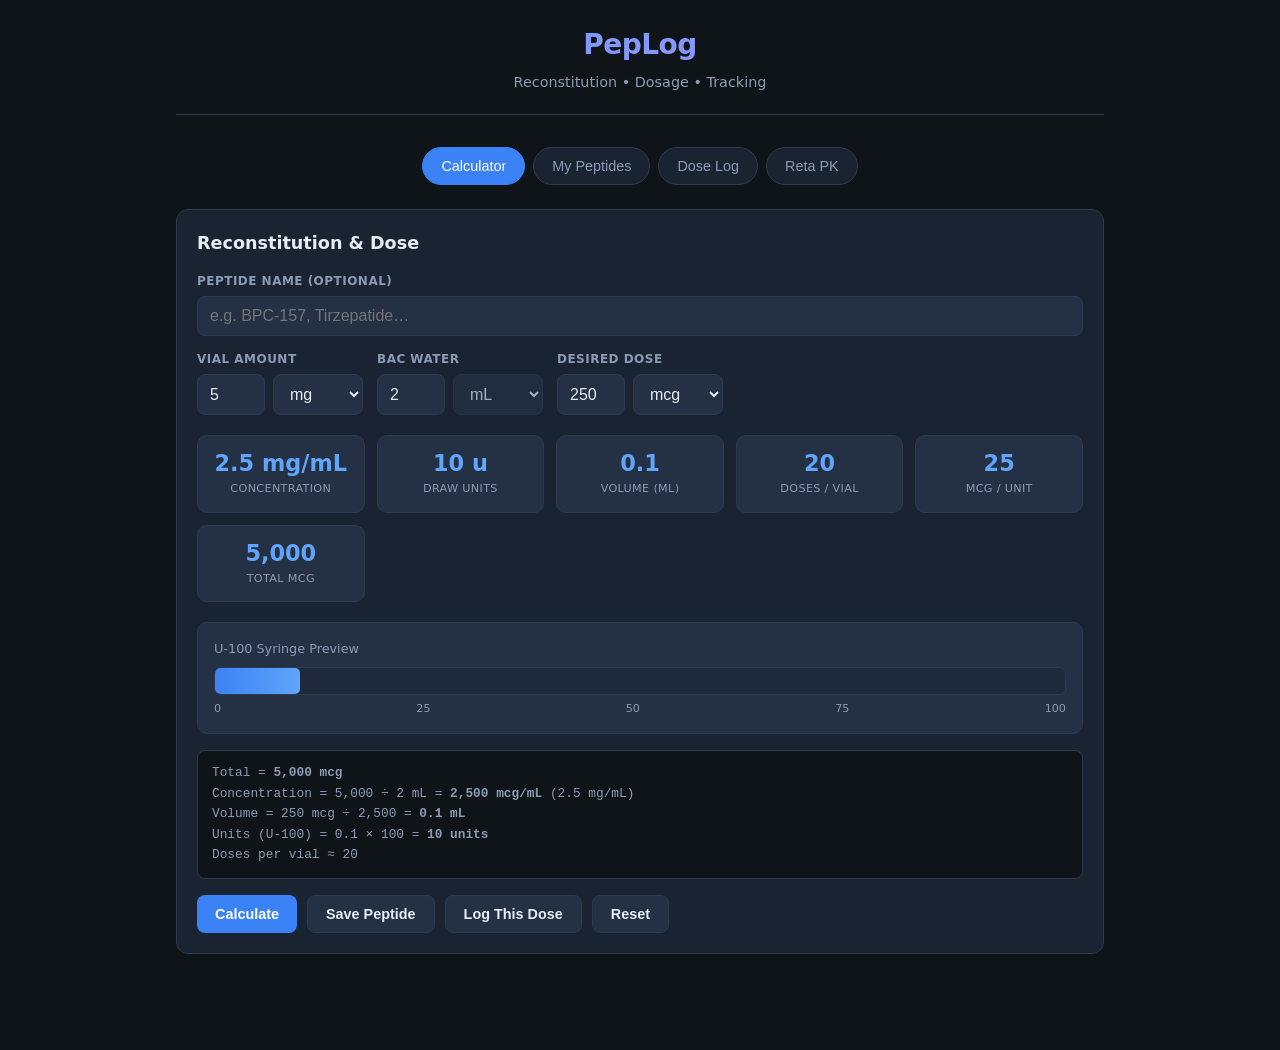
<file: index.html>
<!DOCTYPE html>
<html lang="en">
<head>
  <meta charset="UTF-8">
  <meta name="viewport" content="width=device-width, initial-scale=1.0, viewport-fit=cover, maximum-scale=1">
  <title>PepLog</title>

  <meta name="apple-mobile-web-app-capable" content="yes">
  <meta name="apple-mobile-web-app-status-bar-style" content="black-translucent">
  <meta name="apple-mobile-web-app-title" content="PepLog">
  <meta name="mobile-web-app-capable" content="yes">
  <meta name="theme-color" content="#0f1419">
  <meta name="description" content="PepLog — peptide reconstitution, dosage calculator and dose logger">

  <link rel="apple-touch-icon" href="data:image/svg+xml,<svg xmlns='http://www.w3.org/2000/svg' viewBox='0 0 100 100'><rect width='100' height='100' rx='22' fill='%233b82f6'/><text y='68' x='50' text-anchor='middle' font-size='52' fill='white' font-family='system-ui'>P</text></svg>">

  <style>
    :root {
      --bg: #0f1419;
      --surface: #1a2332;
      --surface2: #243044;
      --border: #2d3a4f;
      --text: #e7ecf3;
      --text-muted: #8b9bb4;
      --accent: #3b82f6;
      --accent-hover: #2563eb;
      --success: #22c55e;
      --warning: #f59e0b;
      --danger: #ef4444;
      --radius: 12px;
      --font: 'Segoe UI', system-ui, -apple-system, sans-serif;
    }
    * { box-sizing: border-box; margin: 0; padding: 0; }
    body {
      font-family: var(--font);
      background: var(--bg);
      color: var(--text);
      min-height: 100vh;
      min-height: 100dvh;
      line-height: 1.5;
      padding-top: env(safe-area-inset-top);
      padding-bottom: env(safe-area-inset-bottom);
      padding-left: env(safe-area-inset-left);
      padding-right: env(safe-area-inset-right);
    }
    .container {
      max-width: 960px;
      margin: 0 auto;
      padding: 24px 16px 80px;
    }
    header {
      text-align: center;
      margin-bottom: 32px;
      padding-bottom: 20px;
      border-bottom: 1px solid var(--border);
    }
    header h1 {
      font-size: 1.75rem;
      font-weight: 700;
      letter-spacing: -0.02em;
      background: linear-gradient(135deg, #60a5fa, #a78bfa);
      -webkit-background-clip: text;
      -webkit-text-fill-color: transparent;
      background-clip: text;
    }
    header p {
      color: var(--text-muted);
      font-size: 0.9rem;
      margin-top: 6px;
    }
    .tabs {
      display: flex;
      gap: 8px;
      margin-bottom: 24px;
      flex-wrap: wrap;
      justify-content: center;
    }
    .tab {
      padding: 10px 18px;
      background: var(--surface);
      border: 1px solid var(--border);
      border-radius: 999px;
      color: var(--text-muted);
      cursor: pointer;
      font-size: 0.9rem;
      font-weight: 500;
      transition: all 0.15s;
    }
    .tab:hover { border-color: var(--accent); color: var(--text); }
    .tab.active {
      background: var(--accent);
      border-color: var(--accent);
      color: white;
    }
    .panel { display: none; }
    .panel.active { display: block; }
    .card {
      background: var(--surface);
      border: 1px solid var(--border);
      border-radius: var(--radius);
      padding: 20px;
      margin-bottom: 16px;
    }
    .card h2 {
      font-size: 1.1rem;
      margin-bottom: 16px;
      font-weight: 600;
    }
    .grid {
      display: grid;
      grid-template-columns: repeat(auto-fit, minmax(140px, 1fr));
      gap: 14px;
    }
    .field {
      display: flex;
      flex-direction: column;
      gap: 6px;
    }
    .field label {
      font-size: 0.75rem;
      text-transform: uppercase;
      letter-spacing: 0.04em;
      color: var(--text-muted);
      font-weight: 600;
    }
    .field input, .field select, .field textarea {
      background: var(--surface2);
      border: 1px solid var(--border);
      border-radius: 8px;
      padding: 10px 12px;
      color: var(--text);
      font-size: 1rem;
      width: 100%;
      outline: none;
      transition: border-color 0.15s;
    }
    .field input:focus, .field select:focus, .field textarea:focus {
      border-color: var(--accent);
    }
    .unit-row {
      display: flex;
      gap: 8px;
    }
    .unit-row input { flex: 1; }
    .unit-row select { width: 90px; flex-shrink: 0; }
    .btn {
      display: inline-flex;
      align-items: center;
      justify-content: center;
      gap: 6px;
      padding: 10px 18px;
      border-radius: 8px;
      border: none;
      font-size: 0.9rem;
      font-weight: 600;
      cursor: pointer;
      transition: all 0.15s;
    }
    .btn-primary {
      background: var(--accent);
      color: white;
    }
    .btn-primary:hover { background: var(--accent-hover); }
    .btn-secondary {
      background: var(--surface2);
      color: var(--text);
      border: 1px solid var(--border);
    }
    .btn-secondary:hover { border-color: var(--accent); }
    .btn-danger {
      background: transparent;
      color: var(--danger);
      border: 1px solid var(--danger);
    }
    .btn-danger:hover { background: var(--danger); color: white; }
    .btn-sm { padding: 6px 12px; font-size: 0.8rem; }
    .results {
      display: grid;
      grid-template-columns: repeat(auto-fit, minmax(140px, 1fr));
      gap: 12px;
      margin-top: 20px;
    }
    .result-box {
      background: var(--surface2);
      border-radius: 10px;
      padding: 14px;
      text-align: center;
      border: 1px solid var(--border);
    }
    .result-box .value {
      font-size: 1.4rem;
      font-weight: 700;
      color: #60a5fa;
      line-height: 1.2;
    }
    .result-box .label {
      font-size: 0.7rem;
      color: var(--text-muted);
      text-transform: uppercase;
      letter-spacing: 0.03em;
      margin-top: 4px;
    }
    .syringe-visual {
      margin-top: 20px;
      background: var(--surface2);
      border-radius: 10px;
      padding: 16px;
      border: 1px solid var(--border);
    }
    .syringe-bar {
      height: 28px;
      background: #1e293b;
      border-radius: 6px;
      position: relative;
      overflow: hidden;
      border: 1px solid var(--border);
    }
    .syringe-fill {
      height: 100%;
      background: linear-gradient(90deg, #3b82f6, #60a5fa);
      border-radius: 5px;
      transition: width 0.3s ease;
      max-width: 100%;
    }
    .syringe-marks {
      display: flex;
      justify-content: space-between;
      margin-top: 6px;
      font-size: 0.7rem;
      color: var(--text-muted);
    }
    .actions {
      display: flex;
      gap: 10px;
      flex-wrap: wrap;
      margin-top: 16px;
    }
    table {
      width: 100%;
      border-collapse: collapse;
      font-size: 0.9rem;
    }
    th, td {
      padding: 10px 12px;
      text-align: left;
      border-bottom: 1px solid var(--border);
    }
    th {
      color: var(--text-muted);
      font-weight: 600;
      font-size: 0.75rem;
      text-transform: uppercase;
      letter-spacing: 0.03em;
    }
    tr:hover td { background: rgba(59, 130, 246, 0.05); }
    .empty {
      text-align: center;
      color: var(--text-muted);
      padding: 32px 16px;
      font-size: 0.95rem;
    }
    .peptide-list {
      display: flex;
      flex-direction: column;
      gap: 10px;
    }
    .peptide-item {
      display: flex;
      justify-content: space-between;
      align-items: center;
      background: var(--surface2);
      border: 1px solid var(--border);
      border-radius: 10px;
      padding: 14px 16px;
      gap: 12px;
      flex-wrap: wrap;
    }
    .peptide-item .info h3 {
      font-size: 1rem;
      font-weight: 600;
    }
    .peptide-item .info p {
      font-size: 0.8rem;
      color: var(--text-muted);
      margin-top: 2px;
    }
    .peptide-item .btns {
      display: flex;
      gap: 8px;
    }
    .toast {
      position: fixed;
      bottom: 24px;
      left: 50%;
      transform: translateX(-50%) translateY(100px);
      background: var(--surface2);
      border: 1px solid var(--accent);
      color: var(--text);
      padding: 12px 20px;
      border-radius: 10px;
      font-size: 0.9rem;
      opacity: 0;
      transition: all 0.3s;
      z-index: 100;
      pointer-events: none;
    }
    .toast.show {
      transform: translateX(-50%) translateY(0);
      opacity: 1;
    }
    .math-box {
      margin-top: 16px;
      background: var(--bg);
      border-radius: 8px;
      padding: 12px 14px;
      font-family: ui-monospace, monospace;
      font-size: 0.8rem;
      color: var(--text-muted);
      line-height: 1.6;
      border: 1px solid var(--border);
    }
    .hint {
      font-size: 0.75rem;
      color: var(--text-muted);
      margin-top: 4px;
    }
    .pk-toolbar {
      display: flex;
      flex-direction: column;
      gap: 12px;
      margin-bottom: 16px;
    }
    .pk-row {
      display: flex;
      flex-wrap: wrap;
      gap: 12px;
      align-items: end;
      justify-content: center;
    }
    .pk-toolbar .field {
      min-width: 150px;
      max-width: 200px;
      flex: 0 1 170px;
    }
    .pk-title-line, .pk-subhead { text-align: center; }
    .pk-plans { justify-content: center; }
    .pk-plans {
      display: flex;
      flex-wrap: wrap;
      gap: 8px 14px;
      margin: 4px 0 14px;
      font-size: 0.8rem;
      color: var(--text-muted);
    }
    .pk-plans label {
      display: inline-flex;
      align-items: center;
      gap: 6px;
      cursor: pointer;
      user-select: none;
    }
    .pk-plans input { accent-color: var(--accent); }
    .pk-title-line {
      font-size: 0.92rem;
      font-weight: 600;
      margin-bottom: 4px;
    }
    .pk-subhead {
      font-size: 0.78rem;
      color: var(--text-muted);
      margin-bottom: 14px;
    }
    .pk-chart-wrap {
      background: var(--bg);
      border: 1px solid var(--border);
      border-radius: 10px;
      padding: 12px 8px 8px;
      overflow: hidden;
    }
    .pk-chart-wrap svg { width: 100%; height: auto; display: block; }
    .pk-legend {
      display: flex;
      flex-wrap: wrap;
      gap: 14px;
      margin-top: 10px;
      font-size: 0.75rem;
      color: var(--text-muted);
    }
    .pk-legend span { display: inline-flex; align-items: center; gap: 6px; }
    .pk-swatch {
      width: 14px; height: 3px; border-radius: 2px; display: inline-block;
    }
    .pk-note {
      font-size: 0.75rem;
      color: var(--text-muted);
      margin-top: 12px;
      line-height: 1.55;
    }
    .pk-doses { margin-top: 8px; font-size: 0.85rem; }
    @media (max-width: 600px) {
      .grid { grid-template-columns: 1fr 1fr; }
      .results { grid-template-columns: 1fr 1fr; }
    }
  </style>
</head>
<body>
  <div class="container">
    <header>
      <h1>PepLog</h1>
      <p>Reconstitution • Dosage • Tracking</p>
    </header>

    <div class="tabs">
      <button class="tab active" data-tab="calc">Calculator</button>
      <button class="tab" data-tab="peptides">My Peptides</button>
      <button class="tab" data-tab="log">Dose Log</button>
      <button class="tab" data-tab="pk">Reta PK</button>
    </div>

    <div id="calc" class="panel active">
      <div class="card">
        <h2>Reconstitution & Dose</h2>
        <div class="grid">
          <div class="field" style="grid-column: 1 / -1;">
            <label>Peptide Name (optional)</label>
            <input type="text" id="peptideName" placeholder="e.g. BPC-157, Tirzepatide…">
          </div>
          <div class="field">
            <label>Vial Amount</label>
            <div class="unit-row">
              <input type="number" id="vialAmount" value="5" min="0" step="any">
              <select id="vialUnit">
                <option value="mg">mg</option>
                <option value="mcg">mcg</option>
              </select>
            </div>
          </div>
          <div class="field">
            <label>BAC Water</label>
            <div class="unit-row">
              <input type="number" id="waterMl" value="2" min="0" step="any">
              <select disabled><option>mL</option></select>
            </div>
          </div>
          <div class="field">
            <label>Desired Dose</label>
            <div class="unit-row">
              <input type="number" id="doseAmount" value="250" min="0" step="any">
              <select id="doseUnit">
                <option value="mcg">mcg</option>
                <option value="mg">mg</option>
              </select>
            </div>
          </div>
        </div>

        <div class="results" id="results">
          <div class="result-box">
            <div class="value" id="resConc">—</div>
            <div class="label">Concentration</div>
          </div>
          <div class="result-box">
            <div class="value" id="resUnits">—</div>
            <div class="label">Draw Units</div>
          </div>
          <div class="result-box">
            <div class="value" id="resVol">—</div>
            <div class="label">Volume (mL)</div>
          </div>
          <div class="result-box">
            <div class="value" id="resDoses">—</div>
            <div class="label">Doses / Vial</div>
          </div>
          <div class="result-box">
            <div class="value" id="resPerUnit">—</div>
            <div class="label">mcg / Unit</div>
          </div>
          <div class="result-box">
            <div class="value" id="resTotal">—</div>
            <div class="label">Total mcg</div>
          </div>
        </div>

        <div class="syringe-visual">
          <div style="font-size:0.8rem;color:var(--text-muted);margin-bottom:8px;">U-100 Syringe Preview</div>
          <div class="syringe-bar">
            <div class="syringe-fill" id="syringeFill" style="width:0%"></div>
          </div>
          <div class="syringe-marks">
            <span>0</span><span>25</span><span>50</span><span>75</span><span>100</span>
          </div>
        </div>

        <div class="math-box" id="mathBox">Enter values to see the math.</div>

        <div class="actions">
          <button class="btn btn-primary" onclick="calculate()">Calculate</button>
          <button class="btn btn-secondary" onclick="saveCurrentPeptide()">Save Peptide</button>
          <button class="btn btn-secondary" onclick="logCurrentDose()">Log This Dose</button>
          <button class="btn btn-secondary" onclick="resetCalc()">Reset</button>
        </div>
      </div>
    </div>

    <div id="peptides" class="panel">
      <div class="card">
        <div style="display:flex;justify-content:space-between;align-items:center;margin-bottom:16px;flex-wrap:wrap;gap:10px;">
          <h2 style="margin:0;">Saved Peptides</h2>
          <div style="display:flex;gap:8px;flex-wrap:wrap;">
            <button class="btn btn-secondary btn-sm" onclick="document.getElementById('importPeptidesFile').click()">Import</button>
            <button class="btn btn-secondary btn-sm" onclick="exportPeptides()">Export</button>
            <input type="file" id="importPeptidesFile" accept=".json,application/json,text/plain" style="display:none">
          </div>
        </div>
        <div id="peptideList" class="peptide-list">
          <div class="empty">No saved peptides yet. Calculate one and hit “Save Peptide”.</div>
        </div>
      </div>
    </div>

    <div id="log" class="panel">
      <div class="card">
        <h2>Log a Dose</h2>
        <div class="grid">
          <div class="field">
            <label>Peptide</label>
            <select id="logPeptideSelect">
              <option value="">— Custom / Manual —</option>
            </select>
          </div>
          <div class="field">
            <label>Name (if custom)</label>
            <input type="text" id="logName" placeholder="Peptide name">
          </div>
          <div class="field">
            <label>Dose</label>
            <div class="unit-row">
              <input type="number" id="logDose" value="250" min="0" step="any">
              <select id="logDoseUnit">
                <option value="mcg">mcg</option>
                <option value="mg">mg</option>
              </select>
            </div>
            <div class="hint" id="logSyncHint">Dose and units stay in proportion once a ratio is set.</div>
          </div>
          <div class="field">
            <label>Units Drawn</label>
            <input type="number" id="logUnits" min="0" step="any" placeholder="optional">
          </div>
          <div class="field">
            <label>Date & Time</label>
            <input type="datetime-local" id="logDate">
          </div>
          <div class="field" style="grid-column: 1 / -1;">
            <label>Notes</label>
            <textarea id="logNotes" rows="2" placeholder="Optional notes…"></textarea>
          </div>
        </div>
        <div class="actions">
          <button class="btn btn-primary" onclick="addLogEntry()">Add to Log</button>
        </div>
      </div>

      <div class="card">
        <div style="display:flex;justify-content:space-between;align-items:center;margin-bottom:16px;flex-wrap:wrap;gap:10px;">
          <h2 style="margin:0;">History</h2>
          <div style="display:flex;gap:8px;flex-wrap:wrap;">
            <button class="btn btn-secondary btn-sm" onclick="document.getElementById('importLogFile').click()">Import CSV</button>
            <button class="btn btn-secondary btn-sm" onclick="exportLog()">Export CSV</button>
            <button class="btn btn-danger btn-sm" onclick="clearLog()">Clear Log</button>
            <input type="file" id="importLogFile" accept=".csv,text/csv,text/plain" style="display:none">
          </div>
        </div>
        <div style="overflow-x:auto;">
          <table>
            <thead>
              <tr>
                <th>Date</th>
                <th>Peptide</th>
                <th>Dose</th>
                <th>Units</th>
                <th>Notes</th>
                <th></th>
              </tr>
            </thead>
            <tbody id="logTableBody">
              <tr><td colspan="6" class="empty">No doses logged yet.</td></tr>
            </tbody>
          </table>
        </div>
      </div>
    </div>

    <div id="pk" class="panel">
      <div class="card">
        <div class="pk-title-line" id="pkTitle">Dosing to hold a target mg-equivalent at steady state</div>
        <p class="pk-subhead" id="pkSubhead">Live curve from your Reta log · t½ = 6.0 d · split schedule</p>

        <div class="pk-toolbar">
          <div class="pk-row" id="pkRowTop">
            <div class="field">
              <label>Log peptide</label>
              <select id="pkPeptideFilter">
                <option value="auto">Auto (Reta / Retatrutide)</option>
              </select>
            </div>
            <div class="field">
              <label>Target mean (mg-eq)</label>
              <input type="number" id="pkTarget" value="3.5" min="0" step="0.1">
            </div>
            <div class="field">
              <label>Look-ahead</label>
              <select id="pkHorizon">
                <option value="14">14 days</option>
                <option value="28">28 days</option>
                <option value="42" selected>42 days</option>
                <option value="56">56 days</option>
                <option value="70">70 days</option>
              </select>
            </div>
            <div class="field">
              <label>If I keep dosing</label>
              <select id="pkRepeat">
                <option value="none">Decay only (no more shots)</option>
                <option value="last">Repeat last dose weekly</option>
                <option value="custom">Repeat last dose every…</option>
                <option value="split" selected>Split days (Mon / Fri)</option>
              </select>
            </div>
            <div class="field" id="pkIntervalWrap" style="display:none;">
              <label>Interval (days)</label>
              <input type="number" id="pkInterval" value="7" min="1" max="28" step="1">
            </div>
          </div>
          <div class="pk-row" id="pkRowA">
            <div class="field" id="pkSplitAWrap">
              <label>First split day</label>
              <select id="pkSplitA">
                <option value="0">Sunday</option>
                <option value="1" selected>Monday</option>
                <option value="2">Tuesday</option>
                <option value="3">Wednesday</option>
                <option value="4">Thursday</option>
                <option value="5">Friday</option>
                <option value="6">Saturday</option>
              </select>
            </div>
            <div class="field" id="pkSplitTimeAWrap">
              <label>First shot time</label>
              <input type="time" id="pkSplitTimeA" value="20:00">
            </div>
            <div class="field" id="pkSplitMgAWrap">
              <label>First shot (mg)</label>
              <input type="number" id="pkSplitMgA" value="1.4" min="0" step="0.05">
            </div>
          </div>
          <div class="pk-row" id="pkRowB">
            <div class="field" id="pkSplitBWrap">
              <label>Second split day</label>
              <select id="pkSplitB">
                <option value="0">Sunday</option>
                <option value="1">Monday</option>
                <option value="2">Tuesday</option>
                <option value="3">Wednesday</option>
                <option value="4">Thursday</option>
                <option value="5" selected>Friday</option>
                <option value="6">Saturday</option>
              </select>
            </div>
            <div class="field" id="pkSplitTimeBWrap">
              <label>Second shot time</label>
              <input type="time" id="pkSplitTimeB" value="20:00">
            </div>
            <div class="field" id="pkSplitMgBWrap">
              <label>Second shot (mg)</label>
              <input type="number" id="pkSplitMgB" value="1.4" min="0" step="0.05">
            </div>
          </div>
        </div>

        <div class="pk-plans" id="pkPlanToggles">
          <span style="color:var(--text);font-weight:600;">Overlay plans</span>
          <label><input type="checkbox" id="pkPlanLive" checked> My split</label>
          <label><input type="checkbox" id="pkPlan28" checked> 1.4 + 1.4 (2.8/wk)</label>
          <label><input type="checkbox" id="pkPlan30" checked> 1.5 + 1.5 (3.0/wk)</label>
          <label><input type="checkbox" id="pkPlan35"> 1.75 + 1.75 (3.5/wk)</label>
          <label><input type="checkbox" id="pkPlan40"> 2.0 + 2.0 (4.0/wk)</label>
        </div>

        <div class="results" id="pkStats">
          <div class="result-box">
            <div class="value" id="pkNow">—</div>
            <div class="label">Now (mg-eq)</div>
          </div>
          <div class="result-box">
            <div class="value" id="pkWeekDose">—</div>
            <div class="label">My split / week</div>
          </div>
          <div class="result-box">
            <div class="value" id="pkSsMean">—</div>
            <div class="label">SS mean (mg-eq)</div>
          </div>
          <div class="result-box">
            <div class="value" id="pkSsPeak">—</div>
            <div class="label">SS peak</div>
          </div>
          <div class="result-box">
            <div class="value" id="pkSsTrough">—</div>
            <div class="label">SS trough</div>
          </div>
          <div class="result-box">
            <div class="value" id="pkNeed">—</div>
            <div class="label">Weekly mg for target</div>
          </div>
        </div>

        <div class="pk-chart-wrap" id="pkChartWrap">
          <div class="empty" id="pkEmpty">No Reta doses in the log yet. Log one as “Reta” or “Retatrutide” and this curve fills in.</div>
          <svg id="pkSvg" viewBox="0 0 800 380" style="display:none;" aria-label="Retatrutide circulating mg-equivalents chart"></svg>
        </div>
        <div class="pk-legend" id="pkLegend" style="display:none;"></div>
        <p class="pk-note" id="pkMeta"></p>
      </div>

      <div class="card">
        <h2>Upcoming from split</h2>
        <p class="hint" style="margin-bottom:10px;">These are not logged yet. Change day / time / mg above and the future curve moves. Past stays locked to the dose log.</p>
        <div style="overflow-x:auto;">
          <table>
            <thead>
              <tr>
                <th>When</th>
                <th>Slot</th>
                <th>Projected mg</th>
              </tr>
            </thead>
            <tbody id="pkUpcomingBody">
              <tr><td colspan="3" class="empty">Set a split schedule to project shots.</td></tr>
            </tbody>
          </table>
        </div>
      </div>

      <div class="card">
        <h2>Logged Reta shots (history)</h2>
        <div style="overflow-x:auto;">
          <table>
            <thead>
              <tr>
                <th>Date</th>
                <th>Logged as</th>
                <th>Dose</th>
                <th>mg used in model</th>
              </tr>
            </thead>
            <tbody id="pkDoseBody">
              <tr><td colspan="4" class="empty">None yet.</td></tr>
            </tbody>
          </table>
        </div>
      </div>
    </div>
  </div>

  <div class="toast" id="toast"></div>

  <script>
    let peptides = JSON.parse(localStorage.getItem('peptide_calc_peptides') || '[]');
    let logEntries = JSON.parse(localStorage.getItem('peptide_calc_log') || '[]');
    let logMcgPerUnit = null;
    let syncingLog = false;

    document.querySelectorAll('.tab').forEach(tab => {
      tab.addEventListener('click', () => {
        document.querySelectorAll('.tab').forEach(t => t.classList.remove('active'));
        document.querySelectorAll('.panel').forEach(p => p.classList.remove('active'));
        tab.classList.add('active');
        document.getElementById(tab.dataset.tab).classList.add('active');
        if (tab.dataset.tab === 'peptides') renderPeptides();
        if (tab.dataset.tab === 'log') {
          renderLogSelect();
          renderLog();
        }
        if (tab.dataset.tab === 'pk') renderPk();
      });
    });

    function toMcg(amount, unit) {
      return unit === 'mg' ? amount * 1000 : amount;
    }
    function fromMcg(mcg, unit) {
      return unit === 'mg' ? mcg / 1000 : mcg;
    }
    function showToast(msg) {
      const t = document.getElementById('toast');
      t.textContent = msg;
      t.classList.add('show');
      setTimeout(() => t.classList.remove('show'), 2200);
    }
    function saveState() {
      localStorage.setItem('peptide_calc_peptides', JSON.stringify(peptides));
      localStorage.setItem('peptide_calc_log', JSON.stringify(logEntries));
    }
    function fmt(n, d = 2) {
      if (n == null || isNaN(n)) return '—';
      return Number(n).toLocaleString(undefined, { maximumFractionDigits: d });
    }
    function niceNum(n, maxDec = 4) {
      if (n == null || isNaN(n)) return '';
      const rounded = Math.round(n * Math.pow(10, maxDec)) / Math.pow(10, maxDec);
      return String(rounded);
    }
    function mcgPerUnitFromMix(vialAmount, vialUnit, waterMl) {
      const water = parseFloat(waterMl);
      const total = toMcg(parseFloat(vialAmount) || 0, vialUnit);
      if (!(water > 0) || !(total > 0)) return null;
      return (total / water) / 100;
    }
    function updateSyncHint() {
      const hint = document.getElementById('logSyncHint');
      if (!hint) return;
      if (logMcgPerUnit) {
        hint.textContent = 'Linked: ' + fmt(logMcgPerUnit, 2) + ' mcg per unit. Change one and the other follows.';
      } else {
        hint.textContent = 'Select a saved peptide, log from the calculator, or fill both fields once to lock the ratio.';
      }
    }

    function calculate() {
      const vialAmt = parseFloat(document.getElementById('vialAmount').value) || 0;
      const vialUnit = document.getElementById('vialUnit').value;
      const water = parseFloat(document.getElementById('waterMl').value) || 0;
      const doseAmt = parseFloat(document.getElementById('doseAmount').value) || 0;
      const doseUnit = document.getElementById('doseUnit').value;

      if (vialAmt <= 0 || water <= 0 || doseAmt <= 0) {
        document.getElementById('resConc').textContent = '—';
        document.getElementById('resUnits').textContent = '—';
        document.getElementById('resVol').textContent = '—';
        document.getElementById('resDoses').textContent = '—';
        document.getElementById('resPerUnit').textContent = '—';
        document.getElementById('resTotal').textContent = '—';
        document.getElementById('syringeFill').style.width = '0%';
        document.getElementById('mathBox').textContent = 'Enter positive values for vial, water, and dose.';
        return;
      }

      const totalMcg = toMcg(vialAmt, vialUnit);
      const doseMcg = toMcg(doseAmt, doseUnit);
      const concMcgMl = totalMcg / water;
      const concMgMl = concMcgMl / 1000;
      const volMl = doseMcg / concMcgMl;
      const units = volMl * 100;
      const doses = Math.floor(totalMcg / doseMcg);
      const mcgPerUnit = concMcgMl / 100;

      document.getElementById('resConc').textContent = fmt(concMgMl, 3) + ' mg/mL';
      document.getElementById('resUnits').textContent = fmt(units, 1) + ' u';
      document.getElementById('resVol').textContent = fmt(volMl, 4);
      document.getElementById('resDoses').textContent = doses;
      document.getElementById('resPerUnit').textContent = fmt(mcgPerUnit, 2);
      document.getElementById('resTotal').textContent = fmt(totalMcg, 0);

      const fillPct = Math.min((units / 100) * 100, 100);
      document.getElementById('syringeFill').style.width = fillPct + '%';

      document.getElementById('mathBox').innerHTML =
        `Total = <b>${fmt(totalMcg,0)} mcg</b><br>` +
        `Concentration = ${fmt(totalMcg,0)} ÷ ${water} mL = <b>${fmt(concMcgMl,1)} mcg/mL</b> (${fmt(concMgMl,3)} mg/mL)<br>` +
        `Volume = ${fmt(doseMcg,0)} mcg ÷ ${fmt(concMcgMl,1)} = <b>${fmt(volMl,4)} mL</b><br>` +
        `Units (U-100) = ${fmt(volMl,4)} × 100 = <b>${fmt(units,1)} units</b><br>` +
        `Doses per vial ≈ ${doses}` +
        (units < 2 ? `<br><span style="color:var(--warning)">⚠ Very small draw — consider more water for easier measurement</span>` : '');
    }

    ['vialAmount','vialUnit','waterMl','doseAmount','doseUnit'].forEach(id => {
      document.getElementById(id).addEventListener('input', calculate);
      document.getElementById(id).addEventListener('change', calculate);
    });

    function resetCalc() {
      document.getElementById('peptideName').value = '';
      document.getElementById('vialAmount').value = 5;
      document.getElementById('vialUnit').value = 'mg';
      document.getElementById('waterMl').value = 2;
      document.getElementById('doseAmount').value = 250;
      document.getElementById('doseUnit').value = 'mcg';
      calculate();
    }

    function saveCurrentPeptide() {
      const name = document.getElementById('peptideName').value.trim() || 'Unnamed Peptide';
      const entry = {
        id: Date.now(),
        name,
        vialAmount: parseFloat(document.getElementById('vialAmount').value),
        vialUnit: document.getElementById('vialUnit').value,
        waterMl: parseFloat(document.getElementById('waterMl').value),
        doseAmount: parseFloat(document.getElementById('doseAmount').value),
        doseUnit: document.getElementById('doseUnit').value
      };
      peptides.push(entry);
      saveState();
      showToast(`Saved “${name}”`);
      renderPeptides();
    }

    function loadPeptide(id) {
      const p = peptides.find(x => x.id === id);
      if (!p) return;
      document.getElementById('peptideName').value = p.name;
      document.getElementById('vialAmount').value = p.vialAmount;
      document.getElementById('vialUnit').value = p.vialUnit;
      document.getElementById('waterMl').value = p.waterMl;
      document.getElementById('doseAmount').value = p.doseAmount;
      document.getElementById('doseUnit').value = p.doseUnit;
      calculate();
      document.querySelector('[data-tab="calc"]').click();
      showToast(`Loaded “${p.name}”`);
    }

    function deletePeptide(id) {
      peptides = peptides.filter(x => x.id !== id);
      saveState();
      renderPeptides();
      showToast('Peptide deleted');
    }

    function renderPeptides() {
      const el = document.getElementById('peptideList');
      if (!peptides.length) {
        el.innerHTML = '<div class="empty">No saved peptides yet. Calculate one and hit “Save Peptide”.</div>';
        return;
      }
      el.innerHTML = peptides.map(p => `
        <div class="peptide-item">
          <div class="info">
            <h3>${escapeHtml(p.name)}</h3>
            <p>${p.vialAmount} ${p.vialUnit} + ${p.waterMl} mL → dose ${p.doseAmount} ${p.doseUnit}</p>
          </div>
          <div class="btns">
            <button class="btn btn-primary btn-sm" onclick="loadPeptide(${p.id})">Load</button>
            <button class="btn btn-danger btn-sm" onclick="deletePeptide(${p.id})">Delete</button>
          </div>
        </div>
      `).join('');
    }

    function exportPeptides() {
      if (!peptides.length) {
        showToast('No peptides to export');
        return;
      }
      const data = peptides.map(p => ({
        name: p.name,
        vialAmount: p.vialAmount,
        vialUnit: p.vialUnit,
        waterMl: p.waterMl,
        doseAmount: p.doseAmount,
        doseUnit: p.doseUnit
      }));
      const blob = new Blob([JSON.stringify(data, null, 2)], { type: 'application/json' });
      const url = URL.createObjectURL(blob);
      const a = document.createElement('a');
      a.href = url;
      a.download = `peptide_profiles_${new Date().toISOString().slice(0,10)}.json`;
      a.click();
      URL.revokeObjectURL(url);
      showToast('Peptides exported');
    }

    function importPeptidesText(text) {
      let data;
      try {
        data = JSON.parse(text);
      } catch (e) {
        showToast('Invalid JSON file');
        return;
      }
      if (!Array.isArray(data)) {
        showToast('Expected a JSON array of peptides');
        return;
      }
      const imported = [];
      data.forEach((p, i) => {
        if (!p || typeof p !== 'object') return;
        const vialAmount = parseFloat(p.vialAmount);
        const waterMl = parseFloat(p.waterMl);
        const doseAmount = parseFloat(p.doseAmount);
        if (!(vialAmount > 0) || !(waterMl > 0)) return;
        let vialUnit = String(p.vialUnit || 'mg').toLowerCase();
        if (vialUnit !== 'mg' && vialUnit !== 'mcg') vialUnit = 'mg';
        let doseUnit = String(p.doseUnit || 'mcg').toLowerCase();
        if (doseUnit !== 'mg' && doseUnit !== 'mcg') doseUnit = 'mcg';
        imported.push({
          id: Date.now() + i + Math.random(),
          name: String(p.name || 'Imported').trim() || 'Imported',
          vialAmount,
          vialUnit,
          waterMl,
          doseAmount: doseAmount > 0 ? doseAmount : 250,
          doseUnit
        });
      });
      if (!imported.length) {
        showToast('No valid peptides found');
        return;
      }
      if (peptides.length) {
        const merge = confirm(
          `Import ${imported.length} peptide(s)?\nOK = add to existing\nCancel = replace all`
        );
        if (merge) peptides = peptides.concat(imported);
        else peptides = imported;
      } else {
        peptides = imported;
      }
      saveState();
      renderPeptides();
      showToast(`Imported ${imported.length} peptide(s)`);
    }

    document.getElementById('importPeptidesFile').addEventListener('change', (e) => {
      const file = e.target.files && e.target.files[0];
      e.target.value = '';
      if (!file) return;
      const reader = new FileReader();
      reader.onload = () => importPeptidesText(String(reader.result || ''));
      reader.onerror = () => showToast('Could not read file');
      reader.readAsText(file);
    });

    function renderLogSelect() {
      const sel = document.getElementById('logPeptideSelect');
      const current = sel.value;
      sel.innerHTML = '<option value="">— Custom / Manual —</option>' +
        peptides.map(p => `<option value="${p.id}">${escapeHtml(p.name)}</option>`).join('');
      sel.value = current;
    }

    function getLogDoseMcg() {
      return toMcg(parseFloat(document.getElementById('logDose').value) || 0, document.getElementById('logDoseUnit').value);
    }

    function setLogDoseFromMcg(mcg) {
      const unit = document.getElementById('logDoseUnit').value;
      document.getElementById('logDose').value = niceNum(fromMcg(mcg, unit), unit === 'mg' ? 4 : 2);
    }

    function lockRatioFromCurrentPair() {
      const mcg = getLogDoseMcg();
      const units = parseFloat(document.getElementById('logUnits').value);
      if (mcg > 0 && units > 0) {
        logMcgPerUnit = mcg / units;
        updateSyncHint();
        return true;
      }
      return false;
    }

    function applyPeptideRatio(p) {
      const ratio = mcgPerUnitFromMix(p.vialAmount, p.vialUnit, p.waterMl);
      if (ratio) logMcgPerUnit = ratio;
      updateSyncHint();
    }

    document.getElementById('logPeptideSelect').addEventListener('change', function() {
      const id = this.value;
      if (!id) return;
      const p = peptides.find(x => x.id == id);
      if (!p) return;
      syncingLog = true;
      document.getElementById('logName').value = p.name;
      document.getElementById('logDose').value = p.doseAmount;
      document.getElementById('logDoseUnit').value = p.doseUnit;
      applyPeptideRatio(p);
      const doseMcg = toMcg(parseFloat(p.doseAmount) || 0, p.doseUnit);
      if (logMcgPerUnit && doseMcg > 0) {
        document.getElementById('logUnits').value = niceNum(doseMcg / logMcgPerUnit, 2);
      }
      syncingLog = false;
    });

    document.getElementById('logDose').addEventListener('input', () => {
      if (syncingLog) return;
      if (!logMcgPerUnit && !lockRatioFromCurrentPair()) return;
      const mcg = getLogDoseMcg();
      if (!(mcg > 0) || !logMcgPerUnit) return;
      syncingLog = true;
      document.getElementById('logUnits').value = niceNum(mcg / logMcgPerUnit, 2);
      syncingLog = false;
    });

    document.getElementById('logUnits').addEventListener('input', () => {
      if (syncingLog) return;
      if (!logMcgPerUnit && !lockRatioFromCurrentPair()) return;
      const units = parseFloat(document.getElementById('logUnits').value);
      if (!(units > 0) || !logMcgPerUnit) return;
      syncingLog = true;
      setLogDoseFromMcg(units * logMcgPerUnit);
      syncingLog = false;
    });

    document.getElementById('logDoseUnit').addEventListener('change', () => {
      if (!logMcgPerUnit) return;
      const units = parseFloat(document.getElementById('logUnits').value);
      if (units > 0) {
        syncingLog = true;
        setLogDoseFromMcg(units * logMcgPerUnit);
        syncingLog = false;
      }
    });

    function addLogEntry() {
      const name = document.getElementById('logName').value.trim() || 'Unknown';
      const doseAmt = parseFloat(document.getElementById('logDose').value) || 0;
      const doseUnit = document.getElementById('logDoseUnit').value;
      const units = document.getElementById('logUnits').value;
      const dateVal = document.getElementById('logDate').value;
      const notes = document.getElementById('logNotes').value.trim();

      if (!doseAmt) {
        showToast('Enter a dose amount');
        return;
      }

      const entry = {
        id: Date.now() + Math.random(),
        name,
        dose: doseAmt,
        doseUnit,
        units: units ? parseFloat(units) : null,
        date: dateVal ? new Date(dateVal).toISOString() : new Date().toISOString(),
        notes
      };
      logEntries.unshift(entry);
      saveState();
      renderLog();
      document.getElementById('logNotes').value = '';
      showToast('Dose logged');
      if (isRetaName(name)) {
        const pkTab = document.querySelector('[data-tab="pk"]');
        if (pkTab && pkTab.classList.contains('active')) renderPk();
      }
    }

    function deleteLogEntry(id) {
      logEntries = logEntries.filter(x => x.id !== id);
      saveState();
      renderLog();
      showToast('Entry removed');
    }

    function renderLog() {
      const tbody = document.getElementById('logTableBody');
      if (!logEntries.length) {
        tbody.innerHTML = '<tr><td colspan="6" class="empty">No doses logged yet.</td></tr>';
        return;
      }
      tbody.innerHTML = logEntries.map(e => {
        const d = new Date(e.date);
        const dateStr = isNaN(d) ? String(e.date) : d.toLocaleString(undefined, { dateStyle: 'medium', timeStyle: 'short' });
        return `<tr>
          <td>${dateStr}</td>
          <td>${escapeHtml(e.name)}</td>
          <td>${fmt(e.dose, 2)} ${e.doseUnit}</td>
          <td>${e.units != null && e.units !== '' ? fmt(e.units, 1) : '—'}</td>
          <td>${escapeHtml(e.notes || '')}</td>
          <td><button class="btn btn-danger btn-sm" onclick="deleteLogEntry(${e.id})">×</button></td>
        </tr>`;
      }).join('');
    }

    function clearLog() {
      if (!confirm('Clear entire dose log? This cannot be undone.')) return;
      logEntries = [];
      saveState();
      renderLog();
      showToast('Log cleared');
    }

    function exportLog() {
      if (!logEntries.length) {
        showToast('Nothing to export');
        return;
      }
      const header = 'Date,Peptide,Dose,Unit,Units Drawn,Notes\n';
      const rows = logEntries.map(e => {
        const d = e.date ? new Date(e.date).toISOString() : '';
        return `"${d}","${String(e.name || '').replace(/"/g,'""')}",${e.dose},${e.doseUnit},${e.units ?? ''},"${String(e.notes || '').replace(/"/g,'""')}"`;
      }).join('\n');
      const blob = new Blob([header + rows], { type: 'text/csv' });
      const url = URL.createObjectURL(blob);
      const a = document.createElement('a');
      a.href = url;
      a.download = `peptide_log_${new Date().toISOString().slice(0,10)}.csv`;
      a.click();
      URL.revokeObjectURL(url);
      showToast('CSV downloaded');
    }

    function parseCsv(text) {
      const rows = [];
      let row = [];
      let cell = '';
      let inQuotes = false;
      for (let i = 0; i < text.length; i++) {
        const ch = text[i];
        const next = text[i + 1];
        if (inQuotes) {
          if (ch === '"' && next === '"') { cell += '"'; i++; }
          else if (ch === '"') inQuotes = false;
          else cell += ch;
        } else if (ch === '"') {
          inQuotes = true;
        } else if (ch === ',') {
          row.push(cell);
          cell = '';
        } else if (ch === '\n' || ch === '\r') {
          if (ch === '\r' && next === '\n') i++;
          row.push(cell);
          if (row.some(v => String(v).trim() !== '')) rows.push(row);
          row = [];
          cell = '';
        } else {
          cell += ch;
        }
      }
      if (cell !== '' || row.length) {
        row.push(cell);
        if (row.some(v => String(v).trim() !== '')) rows.push(row);
      }
      return rows;
    }

    function importLogText(text) {
      const rows = parseCsv(text.replace(/^\uFEFF/, ''));
      if (!rows.length) {
        showToast('CSV is empty');
        return;
      }

      const header = rows[0].map(h => h.trim().toLowerCase());
      const looksLikeHeader = header.some(h =>
        ['date','peptide','dose','unit','units drawn','units','notes','name'].includes(h)
      );
      const dataRows = looksLikeHeader ? rows.slice(1) : rows;

      const idx = (names) => {
        for (const n of names) {
          const i = header.indexOf(n);
          if (i !== -1) return i;
        }
        return -1;
      };

      const iDate = looksLikeHeader ? idx(['date']) : 0;
      const iName = looksLikeHeader ? idx(['peptide','name']) : 1;
      const iDose = looksLikeHeader ? idx(['dose']) : 2;
      const iUnit = looksLikeHeader ? idx(['unit','dose unit']) : 3;
      const iUnits = looksLikeHeader ? idx(['units drawn','units','draw units']) : 4;
      const iNotes = looksLikeHeader ? idx(['notes']) : 5;

      const imported = [];
      dataRows.forEach((r, n) => {
        const dose = parseFloat(r[iDose]);
        if (!(dose > 0) && !(parseFloat(r[iUnits]) > 0)) return;
        let unit = String(r[iUnit] || 'mcg').trim().toLowerCase();
        if (unit === 'ug' || unit === 'µg') unit = 'mcg';
        if (unit !== 'mg' && unit !== 'mcg') unit = 'mcg';
        const unitsRaw = r[iUnits];
        const unitsVal = unitsRaw === '' || unitsRaw == null ? null : parseFloat(unitsRaw);
        imported.push({
          id: Date.now() + n + Math.random(),
          name: String(r[iName] || 'Imported').trim() || 'Imported',
          dose: isNaN(dose) ? 0 : dose,
          doseUnit: unit,
          units: unitsVal != null && !isNaN(unitsVal) ? unitsVal : null,
          date: r[iDate] ? new Date(r[iDate]).toISOString() : new Date().toISOString(),
          notes: String(r[iNotes] || '').trim()
        });
      });

      if (!imported.length) {
        showToast('No valid rows found');
        return;
      }

      if (logEntries.length) {
        const merge = confirm(
          `Import ${imported.length} row(s) into the current log?\nOK = add to existing\nCancel = replace the log`
        );
        if (merge) logEntries = imported.concat(logEntries);
        else logEntries = imported;
      } else {
        logEntries = imported;
      }

      logEntries.sort((a, b) => new Date(b.date) - new Date(a.date));
      saveState();
      renderLog();
      showToast(`Imported ${imported.length} row(s)`);
      fillPkPeptideFilter();
    }

    document.getElementById('importLogFile').addEventListener('change', (e) => {
      const file = e.target.files && e.target.files[0];
      e.target.value = '';
      if (!file) return;
      const reader = new FileReader();
      reader.onload = () => importLogText(String(reader.result || ''));
      reader.onerror = () => showToast('Could not read file');
      reader.readAsText(file);
    });

    function logCurrentDose() {
      const name = document.getElementById('peptideName').value.trim() || 'Unnamed';
      const doseAmt = parseFloat(document.getElementById('doseAmount').value) || 0;
      const doseUnit = document.getElementById('doseUnit').value;
      const unitsText = document.getElementById('resUnits').textContent;
      const match = unitsText.match(/([\d.]+)/);
      const units = match ? parseFloat(match[1]) : null;
      const ratio = mcgPerUnitFromMix(
        document.getElementById('vialAmount').value,
        document.getElementById('vialUnit').value,
        document.getElementById('waterMl').value
      );
      if (ratio) logMcgPerUnit = ratio;

      document.querySelector('[data-tab="log"]').click();
      document.getElementById('logName').value = name;
      document.getElementById('logDose').value = doseAmt;
      document.getElementById('logDoseUnit').value = doseUnit;
      if (units != null) document.getElementById('logUnits').value = units;
      document.getElementById('logDate').value = new Date().toISOString().slice(0,16);
      updateSyncHint();
      showToast('Prefills ready — hit Add to Log');
    }

    function escapeHtml(str) {
      return String(str).replace(/&/g,'&amp;').replace(/</g,'&lt;').replace(/>/g,'&gt;').replace(/"/g,'&quot;');
    }

    document.getElementById('logDate').value = new Date().toISOString().slice(0,16);
    calculate();
    renderPeptides();
    updateSyncHint();

    const RETA_EQ = {
      tHalfDays: 6,
      kaPerDay: 3.2
    };
    RETA_EQ.kePerDay = Math.LN2 / RETA_EQ.tHalfDays;
    RETA_EQ.ssFactor = RETA_EQ.tHalfDays / (7 * Math.LN2);

    const PK_PLANS = [
      { id: 'pkPlan28', key: 'p28', a: 1.4, b: 1.4, color: '#4ade80', dash: '', label: '1.4 + 1.4 = 2.8 mg/week' },
      { id: 'pkPlan30', key: 'p30', a: 1.5, b: 1.5, color: '#eab308', dash: '', label: '1.5 + 1.5 = 3.0 mg/week' },
      { id: 'pkPlan35', key: 'p35', a: 1.75, b: 1.75, color: '#94a3b8', dash: '3 4', label: '1.75 + 1.75 = 3.5 mg/week' },
      { id: 'pkPlan40', key: 'p40', a: 2.0, b: 2.0, color: '#60a5fa', dash: '6 4', label: '2.0 + 2.0 = 4.0 mg/week' }
    ];

    function isRetaName(name) {
      return /reta|retatrutide|ly[\s-]?3437943|glp[\s-]?3/i.test(String(name || ''));
    }
    function fmtStamp(ms) {
      const d = new Date(ms);
      if (isNaN(d)) return '';
      const weekday = d.toLocaleDateString(undefined, { weekday: 'short' });
      const date = d.toLocaleDateString(undefined, { day: 'numeric', month: 'short', year: 'numeric' });
      const time = d.toLocaleTimeString(undefined, { hour: 'numeric', minute: '2-digit' });
      return weekday + ' ' + date + ', ' + time;
    }
    function entryDoseMg(e, forceRetaScale) {
      const amt = parseFloat(e.dose);
      if (!(amt > 0)) return 0;
      const unit = String(e.doseUnit || '').toLowerCase();
      if (unit === 'mg') return amt;
      if (unit === 'mcg' || unit === 'ug' || unit === 'µg') {
        if (forceRetaScale && amt > 0 && amt < 30) return amt;
        return amt / 1000;
      }
      if (forceRetaScale && amt > 0 && amt < 30) return amt;
      return amt >= 50 ? amt / 1000 : amt;
    }
    function pkNameFilter() {
      const el = document.getElementById('pkPeptideFilter');
      return el && el.value ? el.value : 'auto';
    }
    function uniqueLogNames() {
      const seen = [];
      logEntries.forEach(e => {
        const n = String(e.name || '').trim();
        if (n && !seen.includes(n)) seen.push(n);
      });
      return seen;
    }
    function getRetaDoses() {
      const filter = pkNameFilter();
      return logEntries
        .map(e => {
          const name = e.name;
          const useReta = filter === 'auto' ? isRetaName(name) : name === filter;
          return {
            t: new Date(e.date).getTime(),
            mg: entryDoseMg(e, useReta || isRetaName(name)),
            name,
            dose: e.dose,
            doseUnit: e.doseUnit
          };
        })
        .filter(d => {
          if (!(d.mg > 0) || isNaN(d.t)) return false;
          if (filter === 'auto') return isRetaName(d.name);
          return d.name === filter;
        })
        .sort((a, b) => a.t - b.t);
    }
    function fillPkPeptideFilter() {
      const sel = document.getElementById('pkPeptideFilter');
      if (!sel) return;
      const current = sel.value || 'auto';
      const names = uniqueLogNames();
      sel.innerHTML = '<option value="auto">Auto (Reta / Retatrutide)</option>' +
        names.map(n => `<option value="${escapeHtml(n)}">${escapeHtml(n)}</option>`).join('');
      sel.value = names.includes(current) || current === 'auto' ? current : 'auto';
      if (sel.value === 'auto' && !logEntries.some(e => isRetaName(e.name)) && names.length === 1) {
        sel.value = names[0];
      }
    }
    function retaAmtFromDose(mg, daysSince) {
      if (!(daysSince >= 0) || !(mg > 0)) return 0;
      const ka = RETA_EQ.kaPerDay;
      const ke = RETA_EQ.kePerDay;
      return mg * ka / (ka - ke) * (Math.exp(-ke * daysSince) - Math.exp(-ka * daysSince));
    }
    function retaAmtAt(ms, doses) {
      let a = 0;
      for (const d of doses) {
        const days = (ms - d.t) / 86400000;
        if (days >= 0) a += retaAmtFromDose(d.mg, days);
      }
      return a;
    }
    function lastMgOnWeekday(logged, weekday) {
      for (let i = logged.length - 1; i >= 0; i--) {
        if (new Date(logged[i].t).getDay() === weekday) return logged[i].mg;
      }
      return logged.length ? logged[logged.length - 1].mg : 0;
    }
    function nextWeekdayAt(fromMs, weekday, hour, minute) {
      const target = new Date(fromMs);
      target.setHours(hour, minute, 0, 0);
      let add = (weekday - target.getDay() + 7) % 7;
      if (add === 0 && target.getTime() <= fromMs) add = 7;
      target.setDate(target.getDate() + add);
      return target.getTime();
    }
    function parseClock(id) {
      const raw = ((document.getElementById(id) && document.getElementById(id).value) || '20:00').split(':');
      const hour = Math.min(23, Math.max(0, parseInt(raw[0], 10) || 20));
      const minute = Math.min(59, Math.max(0, parseInt(raw[1], 10) || 0));
      return { hour, minute };
    }
    function getSplitConfig() {
      const a = parseClock('pkSplitTimeA');
      const b = parseClock('pkSplitTimeB');
      const mgA = parseFloat(document.getElementById('pkSplitMgA').value);
      const mgB = parseFloat(document.getElementById('pkSplitMgB').value);
      return {
        dayA: parseInt(document.getElementById('pkSplitA').value, 10),
        dayB: parseInt(document.getElementById('pkSplitB').value, 10),
        hourA: a.hour,
        minuteA: a.minute,
        hourB: b.hour,
        minuteB: b.minute,
        mgA: mgA > 0 ? mgA : 0,
        mgB: mgB > 0 ? mgB : 0
      };
    }
    function weekdayName(n) {
      return ['Sun','Mon','Tue','Wed','Thu','Fri','Sat'][n] || '';
    }
    function formatClock(hour, minute) {
      const d = new Date();
      d.setHours(hour, minute, 0, 0);
      return d.toLocaleTimeString(undefined, { hour: 'numeric', minute: '2-digit' });
    }
    function splitSlots(split, mgA, mgB) {
      return [
        { wd: split.dayA, hour: split.hourA, minute: split.minuteA, mg: mgA },
        { wd: split.dayB, hour: split.hourB, minute: split.minuteB, mg: mgB }
      ];
    }
    function sameLocalDay(aMs, bMs) {
      const a = new Date(aMs);
      const b = new Date(bMs);
      return a.getFullYear() === b.getFullYear() && a.getMonth() === b.getMonth() && a.getDate() === b.getDate();
    }
    function futureSplitDoses(fromMs, end, split, mgA, mgB, logged) {
      const out = [];
      const seen = new Set();
      splitSlots(split, mgA, mgB).forEach(slot => {
        const key = slot.wd + ':' + slot.hour + ':' + slot.minute;
        if (seen.has(key) || !(slot.mg > 0)) return;
        seen.add(key);
        let t = nextWeekdayAt(fromMs, slot.wd, slot.hour, slot.minute);
        while (t <= end) {
          const alreadyLogged = (logged || []).some(d => sameLocalDay(d.t, t));
          if (!alreadyLogged) out.push({ t, mg: slot.mg, virtual: true, slot: weekdayName(slot.wd) });
          t += 7 * 86400000;
        }
      });
      return out.sort((a, b) => a.t - b.t);
    }
    function firstFutureSplit(now, split) {
      const a = nextWeekdayAt(now, split.dayA, split.hourA, split.minuteA);
      const b = nextWeekdayAt(now, split.dayB, split.hourB, split.minuteB);
      return Math.min(a, b);
    }
    function buildProjectedDoses(logged, now, horizonDays, mode, intervalDays, split, mgA, mgB) {
      const doses = logged.map(d => ({ ...d, virtual: false }));
      if (mode === 'none' || !logged.length) return doses;
      const last = logged[logged.length - 1];
      const end = now + horizonDays * 86400000 + 2 * 86400000;

      if (mode === 'split') {
        return doses.concat(futureSplitDoses(now, end, split, mgA, mgB, logged)).sort((a, b) => a.t - b.t);
      }

      const step = Math.max(1, intervalDays || 7) * 86400000;
      let t = last.t + step;
      if (t < now - 12 * 3.6e6) t = last.t;
      while (t <= last.t) t += step;
      while (t <= end) {
        doses.push({ t, mg: last.mg, name: last.name, virtual: true });
        t += step;
      }
      return doses;
    }
    function sampleCurve(doses, start, end, stepMs) {
      const samples = [];
      for (let t = start; t <= end; t += stepMs) samples.push({ t, y: retaAmtAt(t, doses) });
      if (!samples.length || samples[samples.length - 1].t < end) {
        samples.push({ t: end, y: retaAmtAt(end, doses) });
      }
      return samples;
    }
    function ssMean(weeklyMg) {
      return weeklyMg * RETA_EQ.ssFactor;
    }
    function ssPeakTrough(split, mgA, mgB) {
      const now = Date.now();
      const start = now + 70 * 86400000;
      const end = start + 14 * 86400000;
      const doses = futureSplitDoses(now, end, split, mgA, mgB, []);
      let peak = 0, trough = Infinity;
      for (let t = start; t <= end; t += 3 * 3.6e6) {
        const y = retaAmtAt(t, doses);
        if (y > peak) peak = y;
        if (y < trough) trough = y;
      }
      if (trough === Infinity) trough = 0;
      return { peak, trough };
    }
    function seedSplitAmounts(logged, split) {
      const aEl = document.getElementById('pkSplitMgA');
      const bEl = document.getElementById('pkSplitMgB');
      if (!logged.length) return;
      if (!aEl.dataset.seeded) {
        const mgA = lastMgOnWeekday(logged, split.dayA);
        const mgB = lastMgOnWeekday(logged, split.dayB);
        if (mgA > 0 && !aEl.value) aEl.value = niceNum(mgA, 2);
        if (mgB > 0 && !bEl.value) bEl.value = niceNum(mgB, 2);
        aEl.dataset.seeded = '1';
      }
    }

    function renderPk() {
      try {
        renderPkInner();
      } catch (err) {
        console.error('PepLog PK', err);
        const empty = document.getElementById('pkEmpty');
        if (empty) {
          empty.style.display = '';
          empty.textContent = 'Chart hit a snag: ' + (err && err.message ? err.message : err);
        }
      }
    }
    function renderPkInner() {
      fillPkPeptideFilter();
      const logged = getRetaDoses();
      const body = document.getElementById('pkDoseBody');
      if (!logged.length) {
        body.innerHTML = '<tr><td colspan="4" class="empty">None yet.</td></tr>';
      } else {
        body.innerHTML = logged.slice().reverse().map(d => {
          const dateStr = new Date(d.t).toLocaleString(undefined, { dateStyle: 'medium', timeStyle: 'short' });
          return `<tr>
            <td>${dateStr}</td>
            <td>${escapeHtml(d.name)}</td>
            <td>${fmt(d.dose, 2)} ${d.doseUnit}</td>
            <td>${fmt(d.mg, 3)} mg</td>
          </tr>`;
        }).join('');
      }

      const empty = document.getElementById('pkEmpty');
      const svg = document.getElementById('pkSvg');
      const legend = document.getElementById('pkLegend');
      const meta = document.getElementById('pkMeta');
      const horizon = parseFloat(document.getElementById('pkHorizon').value) || 42;
      const mode = document.getElementById('pkRepeat').value;
      const interval = parseFloat(document.getElementById('pkInterval').value) || 7;
      const split = getSplitConfig();
      const target = parseFloat(document.getElementById('pkTarget').value) || 3.5;
      document.getElementById('pkIntervalWrap').style.display = mode === 'custom' ? '' : 'none';
      const showSplit = mode === 'split';
      document.getElementById('pkRowA').style.display = showSplit ? 'flex' : 'none';
      document.getElementById('pkRowB').style.display = showSplit ? 'flex' : 'none';
      seedSplitAmounts(logged, split);
      savePkPrefs();

      const weeklyLive = showSplit ? (split.mgA + split.mgB) : (logged.length ? logged[logged.length - 1].mg : 0);
      const liveMean = ssMean(weeklyLive);
      const needWk = target / RETA_EQ.ssFactor;
      document.getElementById('pkTitle').textContent =
        `Dosing to hold ~${fmt(target, 1)} mg-equivalents at steady state`;
      document.getElementById('pkSubhead').textContent =
        `History = logged shots only · future = split day / time / mg · ~${fmt(needWk, 2)} mg/week holds the ${fmt(target, 1)} mg-eq mean · t½ = ${RETA_EQ.tHalfDays.toFixed(1)} d`;

      const statIds = ['pkNow','pkWeekDose','pkSsMean','pkSsPeak','pkSsTrough','pkNeed'];
      if (!logged.length) {
        empty.style.display = '';
        svg.style.display = 'none';
        legend.style.display = 'none';
        statIds.forEach(id => { document.getElementById(id).textContent = '—'; });
        document.getElementById('pkNeed').textContent = fmt(needWk, 2) + ' mg';
        document.getElementById('pkWeekDose').textContent = fmt(weeklyLive, 2) + ' mg';
        document.getElementById('pkSsMean').textContent = fmt(liveMean, 2);
        const preview = showSplit ? futureSplitDoses(Date.now(), Date.now() + horizon * 86400000, split, split.mgA, split.mgB, []) : [];
        const upBody0 = document.getElementById('pkUpcomingBody');
        if (!preview.length) {
          upBody0.innerHTML = '<tr><td colspan="3" class="empty">Log a Reta shot, or set the split to preview upcoming times.</td></tr>';
        } else {
          upBody0.innerHTML = preview.slice(0, 10).map(d => {
            const dateStr = fmtStamp(d.t);
            return `<tr><td>${dateStr}</td><td>${escapeHtml(d.slot || '')}</td><td>${fmt(d.mg, 2)} mg</td></tr>`;
          }).join('');
        }
        const other = uniqueLogNames();
        meta.textContent = other.length
          ? ('No rows matched this peptide filter. ' + other.length + ' name(s) in the log: ' + other.join(', ') + '. Pick one under Log peptide.')
          : 'History comes from the dose log. Upcoming times and mg come from the split controls. Log a Reta dose to draw the live curve.';
        if (other.length) {
          empty.textContent = 'Log is loaded, but nothing matched “' + (pkNameFilter() === 'auto' ? 'Reta / Retatrutide' : pkNameFilter()) + '”. Use Log peptide to pick the name from your CSV.';
        }
        return;
      }

      empty.style.display = 'none';
      svg.style.display = '';
      legend.style.display = 'flex';

      const now = Date.now();
      const first = logged[0].t;
      const start = first - 18 * 3.6e6;
      const end = now + horizon * 86400000;
      const switchAt = showSplit ? firstFutureSplit(now, split) : now;
      const liveDoses = buildProjectedDoses(logged, now, horizon, mode, interval, split, split.mgA, split.mgB);
      const upcoming = liveDoses.filter(d => d.virtual && d.t >= now && d.t <= end);
      const upBody = document.getElementById('pkUpcomingBody');
      if (!showSplit || mode === 'none') {
        upBody.innerHTML = '<tr><td colspan="3" class="empty">Split schedule off — future is decay only or a fixed interval.</td></tr>';
      } else if (!upcoming.length) {
        upBody.innerHTML = '<tr><td colspan="3" class="empty">No upcoming split shots in the look-ahead window.</td></tr>';
      } else {
        upBody.innerHTML = upcoming.slice(0, 10).map(d => {
          const dateStr = fmtStamp(d.t);
          return `<tr>
            <td>${dateStr}</td>
            <td>${escapeHtml(d.slot || '')}</td>
            <td>${fmt(d.mg, 2)} mg</td>
          </tr>`;
        }).join('');
      }
      const stepMs = Math.max(2 * 3.6e6, Math.floor((end - start) / 420));

      const series = [];
      const hist = sampleCurve(logged, start, Math.min(now, end), stepMs);
      series.push({ key: 'hist', label: 'History (logged shots)', color: '#2dd4bf', dash: '', width: 2.6, samples: hist, pastOnly: true });

      if (document.getElementById('pkPlanLive').checked && mode !== 'none') {
        const liveSamples = sampleCurve(liveDoses, now, end, stepMs);
        series.push({
          key: 'live',
          label: `Upcoming split ${fmt(split.mgA, 2)} + ${fmt(split.mgB, 2)} (mean ~${fmt(liveMean, 2)} mg-eq)`,
          color: '#5eead4',
          dash: '',
          width: 2.4,
          samples: liveSamples
        });
      }

      PK_PLANS.forEach(plan => {
        const box = document.getElementById(plan.id);
        if (!box || !box.checked || mode === 'none') return;
        const doses = logged.concat(futureSplitDoses(now, end, split, plan.a, plan.b, logged));
        const samples = sampleCurve(doses, now, end, stepMs);
        series.push({
          key: plan.key,
          label: `${plan.label} (mean ~${fmt(ssMean(plan.a + plan.b), 2)} mg-eq)`,
          color: plan.color,
          dash: plan.dash,
          width: 1.8,
          samples
        });
      });

      const nowY = retaAmtAt(now, logged);
      const liveSS = ssPeakTrough(split, split.mgA, split.mgB);
      document.getElementById('pkNow').textContent = fmt(nowY, 2);
      document.getElementById('pkWeekDose').textContent = fmt(weeklyLive, 2) + ' mg';
      document.getElementById('pkSsMean').textContent = fmt(liveMean, 2);
      document.getElementById('pkSsPeak').textContent = fmt(liveSS.peak, 2);
      document.getElementById('pkSsTrough').textContent = fmt(liveSS.trough, 2);
      document.getElementById('pkNeed').textContent = fmt(needWk, 2) + ' mg';

      let yPeak = Math.max(target * 1.2, 4);
      series.forEach(s => s.samples.forEach(p => { if (p.y > yPeak) yPeak = p.y; }));
      yPeak = Math.max(7, Math.ceil(yPeak * 1.08));

      drawPkChart(svg, {
        series, logged, upcoming, now, start, end, yMax: yPeak, target, switchAt, liveDoses
      });

      legend.innerHTML = series.map(s =>
        `<span><i class="pk-swatch" style="background:${s.color};width:${s.dash ? 16 : 14}px;${s.dash ? 'height:0;border-top:2px dashed '+s.color+';' : ''}"></i>${escapeHtml(s.label)}</span>`
      ).join('') +
        `<span><i class="pk-swatch" style="background:#2dd4bf;height:8px;width:8px;border-radius:50%;"></i> Logged shot</span>` +
        `<span><i class="pk-swatch" style="background:#a78bfa;height:8px;width:8px;border-radius:50%;"></i> Upcoming split shot</span>` +
        `<span><i class="pk-swatch" style="background:#fb7185;height:14px;width:2px;"></i> Next split</span>`;

      const totalMg = logged.reduce((s, d) => s + d.mg, 0);
      meta.innerHTML =
        `Steady-state mean = weekly dose × ${fmt(RETA_EQ.ssFactor, 2)} in this model. ` +
        `So ${fmt(target, 1)} mg-eq mean ↔ ${fmt(needWk, 2)} mg/week. ` +
        `${fmt(weeklyLive, 2)} mg/week holds ~${fmt(liveMean, 2)} mg-eq` +
        (showSplit ? ` · SS peak/trough ${fmt(liveSS.peak, 2)} / ${fmt(liveSS.trough, 2)}` : '') +
        `.<br>${logged.length} logged Reta dose${logged.length === 1 ? '' : 's'} · ${fmt(totalMg, 2)} mg total` +
        (showSplit ? ` · projecting ${weekdayName(split.dayA)} ${formatClock(split.hourA, split.minuteA)} ${fmt(split.mgA, 2)} mg + ${weekdayName(split.dayB)} ${formatClock(split.hourB, split.minuteB)} ${fmt(split.mgB, 2)} mg` : '') +
        `. t½ 6.0 d with first-order absorption (Tmax ≈ 1 d). Population-average stack — not lab plasma data.`;
    }

    function drawPkChart(svg, opt) {
      const { series, logged, upcoming, now, start, end, yMax, target, switchAt } = opt;
      const W = 800, H = 380;
      const padL = 58, padR = 16, padT = 16, padB = 44;
      const plotW = W - padL - padR;
      const plotH = H - padT - padB;
      const xOf = t => padL + ((t - start) / (end - start)) * plotW;
      const yOf = y => padT + plotH - (y / yMax) * plotH;

      const ticks = niceTicks(yMax, 7);
      let grid = '';
      ticks.forEach(v => {
        const y = yOf(v);
        grid += `<line x1="${padL}" y1="${y}" x2="${W - padR}" y2="${y}" stroke="#243044" stroke-width="1"/>`;
        grid += `<text x="${padL - 8}" y="${y + 4}" text-anchor="end" fill="#8b9bb4" font-size="11">${v}</text>`;
      });

      const bandTop = Math.min(yMax, target + 0.35);
      const bandBot = Math.max(0, target - 0.55);
      const band = `<rect x="${padL}" y="${yOf(bandTop)}" width="${plotW}" height="${Math.max(0, yOf(bandBot) - yOf(bandTop))}" fill="rgba(45,212,191,0.07)"/>`;
      const targetLine = `<line x1="${padL}" y1="${yOf(target)}" x2="${W - padR}" y2="${yOf(target)}" stroke="#2dd4bf" stroke-dasharray="4 4" stroke-width="1.2"/>
        <text x="${W - padR - 4}" y="${yOf(target) - 6}" text-anchor="end" fill="#5eead4" font-size="11">target ${fmt(target, 1)} mg-eq mean</text>`;

      const dayMs = 86400000;
      const spanDays = (end - start) / dayMs;
      const xStep = spanDays > 50 ? 7 : spanDays > 24 ? 3 : 2;
      const startDay = new Date(start);
      startDay.setHours(0, 0, 0, 0);
      let xLabels = '';
      for (let t = startDay.getTime(); t <= end + dayMs; t += xStep * dayMs) {
        if (t < start - dayMs / 2 || t > end + dayMs / 2) continue;
        const x = xOf(t);
        const d = new Date(t);
        const label = d.toLocaleDateString(undefined, { month: 'short', day: 'numeric' });
        xLabels += `<text x="${x}" y="${H - 12}" text-anchor="middle" fill="#8b9bb4" font-size="11">${label}</text>`;
        xLabels += `<line x1="${x}" y1="${padT}" x2="${x}" y2="${padT + plotH}" stroke="#1e293b" stroke-width="1"/>`;
      }

      const pathOf = arr => arr.map((s, i) => `${i ? 'L' : 'M'}${xOf(s.t).toFixed(1)},${yOf(s.y).toFixed(1)}`).join(' ');
      const lines = series.map(s => {
        if (!s.samples.length) return '';
        const dash = s.dash ? ` stroke-dasharray="${s.dash}"` : '';
        return `<path d="${pathOf(s.samples)}" fill="none" stroke="${s.color}" stroke-width="${s.width || 2}"${dash}/>`;
      }).join('');

      const doseMarks = logged.map(d => {
        const x = xOf(d.t);
        const label = fmt(d.mg, 2).replace(/\.00$/, '').replace(/(\.\d)0$/, '$1');
        return `<circle cx="${x}" cy="${yOf(0)}" r="4" fill="#2dd4bf"/>
          <text x="${x}" y="${yOf(0) - 8}" text-anchor="middle" fill="#8b9bb4" font-size="10">${label}</text>`;
      }).join('');
      const upcomingMarks = (upcoming || []).map(d => {
        if (d.t < start || d.t > end) return '';
        const x = xOf(d.t);
        const label = fmt(d.mg, 2).replace(/\.00$/, '').replace(/(\.\d)0$/, '$1');
        return `<line x1="${x}" y1="${padT}" x2="${x}" y2="${padT + plotH}" stroke="#a78bfa" stroke-dasharray="3 4" stroke-width="1" opacity="0.35"/>
          <circle cx="${x}" cy="${yOf(0)}" r="4" fill="#a78bfa"/>
          <text x="${x}" y="${yOf(0) - 8}" text-anchor="middle" fill="#c4b5fd" font-size="10">${label}</text>`;
      }).join('');

      let markers = '';
      if (switchAt && switchAt >= start && switchAt <= end) {
        const sx = xOf(switchAt);
        markers += `<line x1="${sx}" y1="${padT}" x2="${sx}" y2="${padT + plotH}" stroke="#fb7185" stroke-width="1.6"/>
          <text x="${sx + 4}" y="${padT + plotH - 8}" fill="#fb7185" font-size="10">switch</text>`;
      }
      const nx = xOf(now);
      if (now >= start && now <= end) {
        markers += `<line x1="${nx}" y1="${padT}" x2="${nx}" y2="${padT + plotH}" stroke="#64748b" stroke-width="1" stroke-dasharray="2 3"/>`;
      }

      svg.setAttribute('viewBox', `0 0 ${W} ${H}`);
      svg.innerHTML = `
        <rect x="0" y="0" width="${W}" height="${H}" fill="transparent"/>
        ${grid}
        ${band}
        ${xLabels}
        ${targetLine}
        ${lines}
        ${markers}
        ${upcomingMarks}
        ${doseMarks}
        <text x="14" y="${padT + plotH / 2}" fill="#8b9bb4" font-size="11" transform="rotate(-90,14,${padT + plotH / 2})">Modelled circulating amount (mg-equivalents)</text>
      `;
    }

    function niceTicks(max, count) {
      if (!(max > 0)) return [0];
      const raw = max / count;
      const pow = Math.pow(10, Math.floor(Math.log10(raw)));
      const n = raw / pow;
      const step = n >= 5 ? 5 * pow : n >= 2 ? 2 * pow : pow;
      const ticks = [];
      for (let v = 0; v <= max + step / 20; v += step) ticks.push(Number(v.toPrecision(6)));
      return ticks;
    }

    function savePkPrefs() {
      try {
        localStorage.setItem('peptide_calc_pk_prefs', JSON.stringify({
          horizon: document.getElementById('pkHorizon').value,
          repeat: document.getElementById('pkRepeat').value,
          interval: document.getElementById('pkInterval').value,
          target: document.getElementById('pkTarget').value,
          splitA: document.getElementById('pkSplitA').value,
          splitB: document.getElementById('pkSplitB').value,
          splitTimeA: document.getElementById('pkSplitTimeA').value,
          splitTimeB: document.getElementById('pkSplitTimeB').value,
          splitMgA: document.getElementById('pkSplitMgA').value,
          splitMgB: document.getElementById('pkSplitMgB').value,
          plans: {
            live: document.getElementById('pkPlanLive').checked,
            p28: document.getElementById('pkPlan28').checked,
            p30: document.getElementById('pkPlan30').checked,
            p35: document.getElementById('pkPlan35').checked,
            p40: document.getElementById('pkPlan40').checked
          }
        }));
      } catch (e) { /* ignore */ }
    }
    function loadPkPrefs() {
      try {
        const p = JSON.parse(localStorage.getItem('peptide_calc_pk_prefs') || 'null');
        if (!p) return;
        if (p.horizon) document.getElementById('pkHorizon').value = p.horizon;
        if (p.repeat) document.getElementById('pkRepeat').value = p.repeat;
        if (p.interval) document.getElementById('pkInterval').value = p.interval;
        if (p.target) document.getElementById('pkTarget').value = p.target;
        if (p.splitA != null) document.getElementById('pkSplitA').value = String(p.splitA);
        if (p.splitB != null) document.getElementById('pkSplitB').value = String(p.splitB);
        const timeA = p.splitTimeA || p.splitTime;
        const timeB = p.splitTimeB || p.splitTime;
        if (timeA) document.getElementById('pkSplitTimeA').value = timeA;
        if (timeB) document.getElementById('pkSplitTimeB').value = timeB;
        if (p.splitMgA) document.getElementById('pkSplitMgA').value = p.splitMgA;
        if (p.splitMgB) document.getElementById('pkSplitMgB').value = p.splitMgB;
        if (p.plans) {
          const map = { live: 'pkPlanLive', p28: 'pkPlan28', p30: 'pkPlan30', p35: 'pkPlan35', p40: 'pkPlan40' };
          Object.keys(map).forEach(k => {
            if (typeof p.plans[k] === 'boolean') document.getElementById(map[k]).checked = p.plans[k];
          });
        }
      } catch (e) { /* ignore */ }
    }
    loadPkPrefs();
    [
      'pkHorizon','pkRepeat','pkInterval','pkTarget','pkPeptideFilter',
      'pkSplitA','pkSplitB','pkSplitTimeA','pkSplitTimeB','pkSplitMgA','pkSplitMgB',
      'pkPlanLive','pkPlan28','pkPlan30','pkPlan35','pkPlan40'
    ].forEach(id => {
      const el = document.getElementById(id);
      if (!el) return;
      el.addEventListener('change', renderPk);
      el.addEventListener('input', renderPk);
    });
  </script>
</body>
</html>
</file>
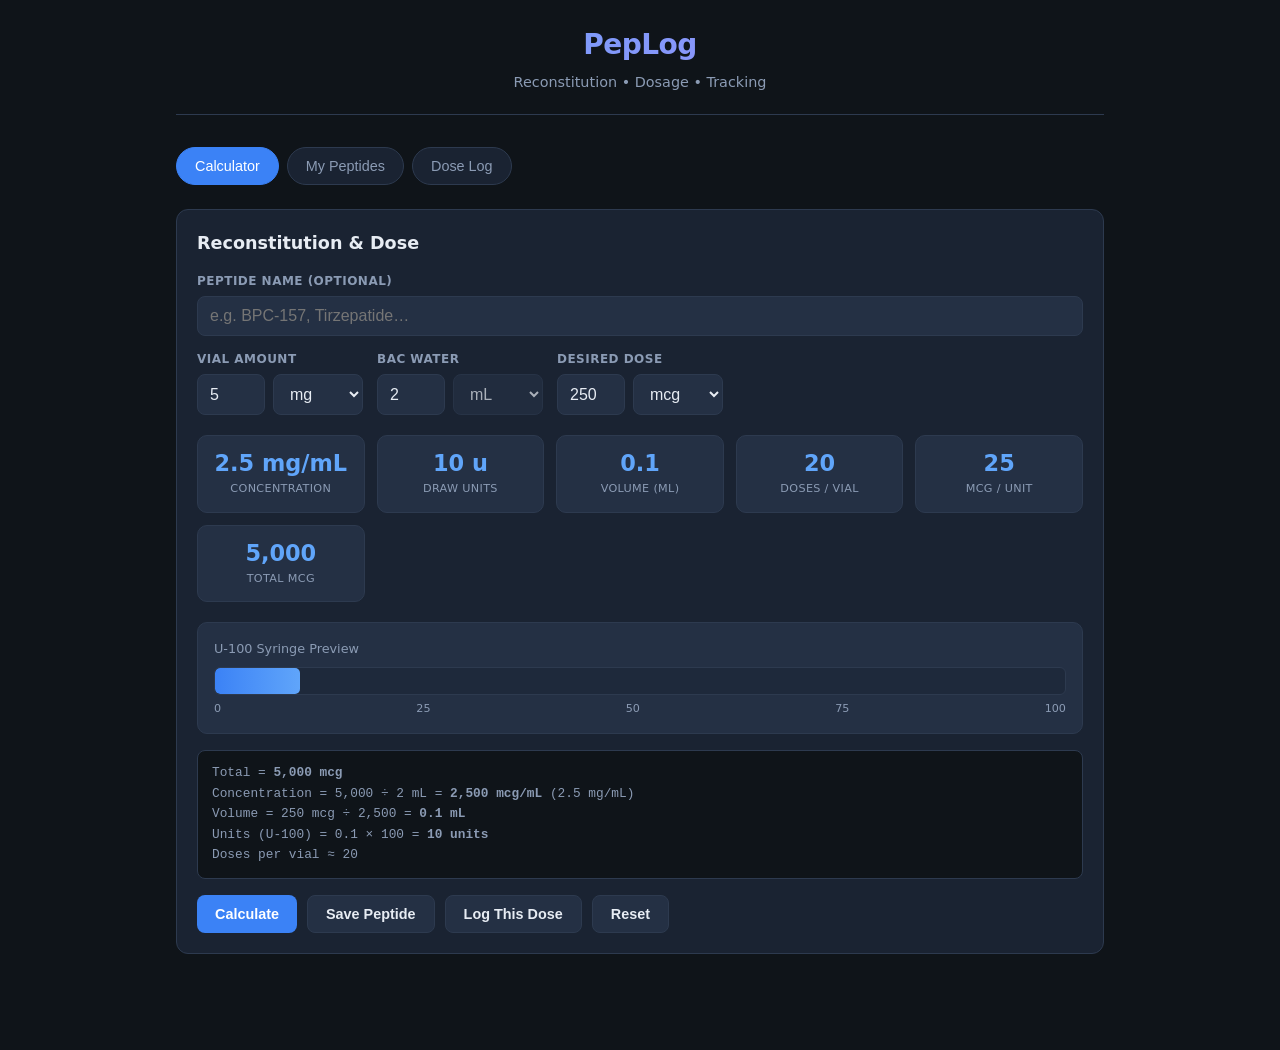
<file: index_old.html>
<!DOCTYPE html>
<html lang="en">
<head>
  <meta charset="UTF-8">
  <meta name="viewport" content="width=device-width, initial-scale=1.0, viewport-fit=cover, maximum-scale=1">
  <title>PepLog</title>

  <meta name="apple-mobile-web-app-capable" content="yes">
  <meta name="apple-mobile-web-app-status-bar-style" content="black-translucent">
  <meta name="apple-mobile-web-app-title" content="PepLog">
  <meta name="mobile-web-app-capable" content="yes">
  <meta name="theme-color" content="#0f1419">
  <meta name="description" content="PepLog — peptide reconstitution, dosage calculator and dose logger">

  <link rel="apple-touch-icon" href="data:image/svg+xml,<svg xmlns='http://www.w3.org/2000/svg' viewBox='0 0 100 100'><rect width='100' height='100' rx='22' fill='%233b82f6'/><text y='68' x='50' text-anchor='middle' font-size='52' fill='white' font-family='system-ui'>P</text></svg>">

  <style>
    :root {
      --bg: #0f1419;
      --surface: #1a2332;
      --surface2: #243044;
      --border: #2d3a4f;
      --text: #e7ecf3;
      --text-muted: #8b9bb4;
      --accent: #3b82f6;
      --accent-hover: #2563eb;
      --success: #22c55e;
      --warning: #f59e0b;
      --danger: #ef4444;
      --radius: 12px;
      --font: 'Segoe UI', system-ui, -apple-system, sans-serif;
    }
    * { box-sizing: border-box; margin: 0; padding: 0; }
    body {
      font-family: var(--font);
      background: var(--bg);
      color: var(--text);
      min-height: 100vh;
      min-height: 100dvh;
      line-height: 1.5;
      padding-top: env(safe-area-inset-top);
      padding-bottom: env(safe-area-inset-bottom);
      padding-left: env(safe-area-inset-left);
      padding-right: env(safe-area-inset-right);
    }
    .container {
      max-width: 960px;
      margin: 0 auto;
      padding: 24px 16px 80px;
    }
    header {
      text-align: center;
      margin-bottom: 32px;
      padding-bottom: 20px;
      border-bottom: 1px solid var(--border);
    }
    header h1 {
      font-size: 1.75rem;
      font-weight: 700;
      letter-spacing: -0.02em;
      background: linear-gradient(135deg, #60a5fa, #a78bfa);
      -webkit-background-clip: text;
      -webkit-text-fill-color: transparent;
      background-clip: text;
    }
    header p {
      color: var(--text-muted);
      font-size: 0.9rem;
      margin-top: 6px;
    }
    .tabs {
      display: flex;
      gap: 8px;
      margin-bottom: 24px;
      flex-wrap: wrap;
    }
    .tab {
      padding: 10px 18px;
      background: var(--surface);
      border: 1px solid var(--border);
      border-radius: 999px;
      color: var(--text-muted);
      cursor: pointer;
      font-size: 0.9rem;
      font-weight: 500;
      transition: all 0.15s;
    }
    .tab:hover { border-color: var(--accent); color: var(--text); }
    .tab.active {
      background: var(--accent);
      border-color: var(--accent);
      color: white;
    }
    .panel { display: none; }
    .panel.active { display: block; }
    .card {
      background: var(--surface);
      border: 1px solid var(--border);
      border-radius: var(--radius);
      padding: 20px;
      margin-bottom: 16px;
    }
    .card h2 {
      font-size: 1.1rem;
      margin-bottom: 16px;
      font-weight: 600;
    }
    .grid {
      display: grid;
      grid-template-columns: repeat(auto-fit, minmax(140px, 1fr));
      gap: 14px;
    }
    .field {
      display: flex;
      flex-direction: column;
      gap: 6px;
    }
    .field label {
      font-size: 0.75rem;
      text-transform: uppercase;
      letter-spacing: 0.04em;
      color: var(--text-muted);
      font-weight: 600;
    }
    .field input, .field select, .field textarea {
      background: var(--surface2);
      border: 1px solid var(--border);
      border-radius: 8px;
      padding: 10px 12px;
      color: var(--text);
      font-size: 1rem;
      width: 100%;
      outline: none;
      transition: border-color 0.15s;
    }
    .field input:focus, .field select:focus, .field textarea:focus {
      border-color: var(--accent);
    }
    .unit-row {
      display: flex;
      gap: 8px;
    }
    .unit-row input { flex: 1; }
    .unit-row select { width: 90px; flex-shrink: 0; }
    .btn {
      display: inline-flex;
      align-items: center;
      justify-content: center;
      gap: 6px;
      padding: 10px 18px;
      border-radius: 8px;
      border: none;
      font-size: 0.9rem;
      font-weight: 600;
      cursor: pointer;
      transition: all 0.15s;
    }
    .btn-primary {
      background: var(--accent);
      color: white;
    }
    .btn-primary:hover { background: var(--accent-hover); }
    .btn-secondary {
      background: var(--surface2);
      color: var(--text);
      border: 1px solid var(--border);
    }
    .btn-secondary:hover { border-color: var(--accent); }
    .btn-danger {
      background: transparent;
      color: var(--danger);
      border: 1px solid var(--danger);
    }
    .btn-danger:hover { background: var(--danger); color: white; }
    .btn-sm { padding: 6px 12px; font-size: 0.8rem; }
    .results {
      display: grid;
      grid-template-columns: repeat(auto-fit, minmax(140px, 1fr));
      gap: 12px;
      margin-top: 20px;
    }
    .result-box {
      background: var(--surface2);
      border-radius: 10px;
      padding: 14px;
      text-align: center;
      border: 1px solid var(--border);
    }
    .result-box .value {
      font-size: 1.4rem;
      font-weight: 700;
      color: #60a5fa;
      line-height: 1.2;
    }
    .result-box .label {
      font-size: 0.7rem;
      color: var(--text-muted);
      text-transform: uppercase;
      letter-spacing: 0.03em;
      margin-top: 4px;
    }
    .syringe-visual {
      margin-top: 20px;
      background: var(--surface2);
      border-radius: 10px;
      padding: 16px;
      border: 1px solid var(--border);
    }
    .syringe-bar {
      height: 28px;
      background: #1e293b;
      border-radius: 6px;
      position: relative;
      overflow: hidden;
      border: 1px solid var(--border);
    }
    .syringe-fill {
      height: 100%;
      background: linear-gradient(90deg, #3b82f6, #60a5fa);
      border-radius: 5px;
      transition: width 0.3s ease;
      max-width: 100%;
    }
    .syringe-marks {
      display: flex;
      justify-content: space-between;
      margin-top: 6px;
      font-size: 0.7rem;
      color: var(--text-muted);
    }
    .actions {
      display: flex;
      gap: 10px;
      flex-wrap: wrap;
      margin-top: 16px;
    }
    table {
      width: 100%;
      border-collapse: collapse;
      font-size: 0.9rem;
    }
    th, td {
      padding: 10px 12px;
      text-align: left;
      border-bottom: 1px solid var(--border);
    }
    th {
      color: var(--text-muted);
      font-weight: 600;
      font-size: 0.75rem;
      text-transform: uppercase;
      letter-spacing: 0.03em;
    }
    tr:hover td { background: rgba(59, 130, 246, 0.05); }
    .empty {
      text-align: center;
      color: var(--text-muted);
      padding: 32px 16px;
      font-size: 0.95rem;
    }
    .peptide-list {
      display: flex;
      flex-direction: column;
      gap: 10px;
    }
    .peptide-item {
      display: flex;
      justify-content: space-between;
      align-items: center;
      background: var(--surface2);
      border: 1px solid var(--border);
      border-radius: 10px;
      padding: 14px 16px;
      gap: 12px;
      flex-wrap: wrap;
    }
    .peptide-item .info h3 {
      font-size: 1rem;
      font-weight: 600;
    }
    .peptide-item .info p {
      font-size: 0.8rem;
      color: var(--text-muted);
      margin-top: 2px;
    }
    .peptide-item .btns {
      display: flex;
      gap: 8px;
    }
    .toast {
      position: fixed;
      bottom: 24px;
      left: 50%;
      transform: translateX(-50%) translateY(100px);
      background: var(--surface2);
      border: 1px solid var(--accent);
      color: var(--text);
      padding: 12px 20px;
      border-radius: 10px;
      font-size: 0.9rem;
      opacity: 0;
      transition: all 0.3s;
      z-index: 100;
      pointer-events: none;
    }
    .toast.show {
      transform: translateX(-50%) translateY(0);
      opacity: 1;
    }
    .math-box {
      margin-top: 16px;
      background: var(--bg);
      border-radius: 8px;
      padding: 12px 14px;
      font-family: ui-monospace, monospace;
      font-size: 0.8rem;
      color: var(--text-muted);
      line-height: 1.6;
      border: 1px solid var(--border);
    }
    .hint {
      font-size: 0.75rem;
      color: var(--text-muted);
      margin-top: 4px;
    }
    @media (max-width: 600px) {
      .grid { grid-template-columns: 1fr 1fr; }
      .results { grid-template-columns: 1fr 1fr; }
    }
  </style>
</head>
<body>
  <div class="container">
    <header>
      <h1>PepLog</h1>
      <p>Reconstitution • Dosage • Tracking</p>
    </header>

    <div class="tabs">
      <button class="tab active" data-tab="calc">Calculator</button>
      <button class="tab" data-tab="peptides">My Peptides</button>
      <button class="tab" data-tab="log">Dose Log</button>
    </div>

    <div id="calc" class="panel active">
      <div class="card">
        <h2>Reconstitution & Dose</h2>
        <div class="grid">
          <div class="field" style="grid-column: 1 / -1;">
            <label>Peptide Name (optional)</label>
            <input type="text" id="peptideName" placeholder="e.g. BPC-157, Tirzepatide…">
          </div>
          <div class="field">
            <label>Vial Amount</label>
            <div class="unit-row">
              <input type="number" id="vialAmount" value="5" min="0" step="any">
              <select id="vialUnit">
                <option value="mg">mg</option>
                <option value="mcg">mcg</option>
              </select>
            </div>
          </div>
          <div class="field">
            <label>BAC Water</label>
            <div class="unit-row">
              <input type="number" id="waterMl" value="2" min="0" step="any">
              <select disabled><option>mL</option></select>
            </div>
          </div>
          <div class="field">
            <label>Desired Dose</label>
            <div class="unit-row">
              <input type="number" id="doseAmount" value="250" min="0" step="any">
              <select id="doseUnit">
                <option value="mcg">mcg</option>
                <option value="mg">mg</option>
              </select>
            </div>
          </div>
        </div>

        <div class="results" id="results">
          <div class="result-box">
            <div class="value" id="resConc">—</div>
            <div class="label">Concentration</div>
          </div>
          <div class="result-box">
            <div class="value" id="resUnits">—</div>
            <div class="label">Draw Units</div>
          </div>
          <div class="result-box">
            <div class="value" id="resVol">—</div>
            <div class="label">Volume (mL)</div>
          </div>
          <div class="result-box">
            <div class="value" id="resDoses">—</div>
            <div class="label">Doses / Vial</div>
          </div>
          <div class="result-box">
            <div class="value" id="resPerUnit">—</div>
            <div class="label">mcg / Unit</div>
          </div>
          <div class="result-box">
            <div class="value" id="resTotal">—</div>
            <div class="label">Total mcg</div>
          </div>
        </div>

        <div class="syringe-visual">
          <div style="font-size:0.8rem;color:var(--text-muted);margin-bottom:8px;">U-100 Syringe Preview</div>
          <div class="syringe-bar">
            <div class="syringe-fill" id="syringeFill" style="width:0%"></div>
          </div>
          <div class="syringe-marks">
            <span>0</span><span>25</span><span>50</span><span>75</span><span>100</span>
          </div>
        </div>

        <div class="math-box" id="mathBox">Enter values to see the math.</div>

        <div class="actions">
          <button class="btn btn-primary" onclick="calculate()">Calculate</button>
          <button class="btn btn-secondary" onclick="saveCurrentPeptide()">Save Peptide</button>
          <button class="btn btn-secondary" onclick="logCurrentDose()">Log This Dose</button>
          <button class="btn btn-secondary" onclick="resetCalc()">Reset</button>
        </div>
      </div>
    </div>

    <div id="peptides" class="panel">
      <div class="card">
        <div style="display:flex;justify-content:space-between;align-items:center;margin-bottom:16px;flex-wrap:wrap;gap:10px;">
          <h2 style="margin:0;">Saved Peptides</h2>
          <div style="display:flex;gap:8px;flex-wrap:wrap;">
            <button class="btn btn-secondary btn-sm" onclick="document.getElementById('importPeptidesFile').click()">Import</button>
            <button class="btn btn-secondary btn-sm" onclick="exportPeptides()">Export</button>
            <input type="file" id="importPeptidesFile" accept=".json,application/json,text/plain" style="display:none">
          </div>
        </div>
        <div id="peptideList" class="peptide-list">
          <div class="empty">No saved peptides yet. Calculate one and hit “Save Peptide”.</div>
        </div>
      </div>
    </div>

    <div id="log" class="panel">
      <div class="card">
        <h2>Log a Dose</h2>
        <div class="grid">
          <div class="field">
            <label>Peptide</label>
            <select id="logPeptideSelect">
              <option value="">— Custom / Manual —</option>
            </select>
          </div>
          <div class="field">
            <label>Name (if custom)</label>
            <input type="text" id="logName" placeholder="Peptide name">
          </div>
          <div class="field">
            <label>Dose</label>
            <div class="unit-row">
              <input type="number" id="logDose" value="250" min="0" step="any">
              <select id="logDoseUnit">
                <option value="mcg">mcg</option>
                <option value="mg">mg</option>
              </select>
            </div>
            <div class="hint" id="logSyncHint">Dose and units stay in proportion once a ratio is set.</div>
          </div>
          <div class="field">
            <label>Units Drawn</label>
            <input type="number" id="logUnits" min="0" step="any" placeholder="optional">
          </div>
          <div class="field">
            <label>Date & Time</label>
            <input type="datetime-local" id="logDate">
          </div>
          <div class="field" style="grid-column: 1 / -1;">
            <label>Notes</label>
            <textarea id="logNotes" rows="2" placeholder="Optional notes…"></textarea>
          </div>
        </div>
        <div class="actions">
          <button class="btn btn-primary" onclick="addLogEntry()">Add to Log</button>
        </div>
      </div>

      <div class="card">
        <div style="display:flex;justify-content:space-between;align-items:center;margin-bottom:16px;flex-wrap:wrap;gap:10px;">
          <h2 style="margin:0;">History</h2>
          <div style="display:flex;gap:8px;flex-wrap:wrap;">
            <button class="btn btn-secondary btn-sm" onclick="document.getElementById('importLogFile').click()">Import CSV</button>
            <button class="btn btn-secondary btn-sm" onclick="exportLog()">Export CSV</button>
            <button class="btn btn-danger btn-sm" onclick="clearLog()">Clear Log</button>
            <input type="file" id="importLogFile" accept=".csv,text/csv,text/plain" style="display:none">
          </div>
        </div>
        <div style="overflow-x:auto;">
          <table>
            <thead>
              <tr>
                <th>Date</th>
                <th>Peptide</th>
                <th>Dose</th>
                <th>Units</th>
                <th>Notes</th>
                <th></th>
              </tr>
            </thead>
            <tbody id="logTableBody">
              <tr><td colspan="6" class="empty">No doses logged yet.</td></tr>
            </tbody>
          </table>
        </div>
      </div>
    </div>
  </div>

  <div class="toast" id="toast"></div>

  <script>
    let peptides = JSON.parse(localStorage.getItem('peptide_calc_peptides') || '[]');
    let logEntries = JSON.parse(localStorage.getItem('peptide_calc_log') || '[]');
    let logMcgPerUnit = null;
    let syncingLog = false;

    document.querySelectorAll('.tab').forEach(tab => {
      tab.addEventListener('click', () => {
        document.querySelectorAll('.tab').forEach(t => t.classList.remove('active'));
        document.querySelectorAll('.panel').forEach(p => p.classList.remove('active'));
        tab.classList.add('active');
        document.getElementById(tab.dataset.tab).classList.add('active');
        if (tab.dataset.tab === 'peptides') renderPeptides();
        if (tab.dataset.tab === 'log') {
          renderLogSelect();
          renderLog();
        }
      });
    });

    function toMcg(amount, unit) {
      return unit === 'mg' ? amount * 1000 : amount;
    }
    function fromMcg(mcg, unit) {
      return unit === 'mg' ? mcg / 1000 : mcg;
    }
    function showToast(msg) {
      const t = document.getElementById('toast');
      t.textContent = msg;
      t.classList.add('show');
      setTimeout(() => t.classList.remove('show'), 2200);
    }
    function saveState() {
      localStorage.setItem('peptide_calc_peptides', JSON.stringify(peptides));
      localStorage.setItem('peptide_calc_log', JSON.stringify(logEntries));
    }
    function fmt(n, d = 2) {
      if (n == null || isNaN(n)) return '—';
      return Number(n).toLocaleString(undefined, { maximumFractionDigits: d });
    }
    function niceNum(n, maxDec = 4) {
      if (n == null || isNaN(n)) return '';
      const rounded = Math.round(n * Math.pow(10, maxDec)) / Math.pow(10, maxDec);
      return String(rounded);
    }
    function mcgPerUnitFromMix(vialAmount, vialUnit, waterMl) {
      const water = parseFloat(waterMl);
      const total = toMcg(parseFloat(vialAmount) || 0, vialUnit);
      if (!(water > 0) || !(total > 0)) return null;
      return (total / water) / 100;
    }
    function updateSyncHint() {
      const hint = document.getElementById('logSyncHint');
      if (!hint) return;
      if (logMcgPerUnit) {
        hint.textContent = 'Linked: ' + fmt(logMcgPerUnit, 2) + ' mcg per unit. Change one and the other follows.';
      } else {
        hint.textContent = 'Select a saved peptide, log from the calculator, or fill both fields once to lock the ratio.';
      }
    }

    function calculate() {
      const vialAmt = parseFloat(document.getElementById('vialAmount').value) || 0;
      const vialUnit = document.getElementById('vialUnit').value;
      const water = parseFloat(document.getElementById('waterMl').value) || 0;
      const doseAmt = parseFloat(document.getElementById('doseAmount').value) || 0;
      const doseUnit = document.getElementById('doseUnit').value;

      if (vialAmt <= 0 || water <= 0 || doseAmt <= 0) {
        document.getElementById('resConc').textContent = '—';
        document.getElementById('resUnits').textContent = '—';
        document.getElementById('resVol').textContent = '—';
        document.getElementById('resDoses').textContent = '—';
        document.getElementById('resPerUnit').textContent = '—';
        document.getElementById('resTotal').textContent = '—';
        document.getElementById('syringeFill').style.width = '0%';
        document.getElementById('mathBox').textContent = 'Enter positive values for vial, water, and dose.';
        return;
      }

      const totalMcg = toMcg(vialAmt, vialUnit);
      const doseMcg = toMcg(doseAmt, doseUnit);
      const concMcgMl = totalMcg / water;
      const concMgMl = concMcgMl / 1000;
      const volMl = doseMcg / concMcgMl;
      const units = volMl * 100;
      const doses = Math.floor(totalMcg / doseMcg);
      const mcgPerUnit = concMcgMl / 100;

      document.getElementById('resConc').textContent = fmt(concMgMl, 3) + ' mg/mL';
      document.getElementById('resUnits').textContent = fmt(units, 1) + ' u';
      document.getElementById('resVol').textContent = fmt(volMl, 4);
      document.getElementById('resDoses').textContent = doses;
      document.getElementById('resPerUnit').textContent = fmt(mcgPerUnit, 2);
      document.getElementById('resTotal').textContent = fmt(totalMcg, 0);

      const fillPct = Math.min((units / 100) * 100, 100);
      document.getElementById('syringeFill').style.width = fillPct + '%';

      document.getElementById('mathBox').innerHTML =
        `Total = <b>${fmt(totalMcg,0)} mcg</b><br>` +
        `Concentration = ${fmt(totalMcg,0)} ÷ ${water} mL = <b>${fmt(concMcgMl,1)} mcg/mL</b> (${fmt(concMgMl,3)} mg/mL)<br>` +
        `Volume = ${fmt(doseMcg,0)} mcg ÷ ${fmt(concMcgMl,1)} = <b>${fmt(volMl,4)} mL</b><br>` +
        `Units (U-100) = ${fmt(volMl,4)} × 100 = <b>${fmt(units,1)} units</b><br>` +
        `Doses per vial ≈ ${doses}` +
        (units < 2 ? `<br><span style="color:var(--warning)">⚠ Very small draw — consider more water for easier measurement</span>` : '');
    }

    ['vialAmount','vialUnit','waterMl','doseAmount','doseUnit'].forEach(id => {
      document.getElementById(id).addEventListener('input', calculate);
      document.getElementById(id).addEventListener('change', calculate);
    });

    function resetCalc() {
      document.getElementById('peptideName').value = '';
      document.getElementById('vialAmount').value = 5;
      document.getElementById('vialUnit').value = 'mg';
      document.getElementById('waterMl').value = 2;
      document.getElementById('doseAmount').value = 250;
      document.getElementById('doseUnit').value = 'mcg';
      calculate();
    }

    function saveCurrentPeptide() {
      const name = document.getElementById('peptideName').value.trim() || 'Unnamed Peptide';
      const entry = {
        id: Date.now(),
        name,
        vialAmount: parseFloat(document.getElementById('vialAmount').value),
        vialUnit: document.getElementById('vialUnit').value,
        waterMl: parseFloat(document.getElementById('waterMl').value),
        doseAmount: parseFloat(document.getElementById('doseAmount').value),
        doseUnit: document.getElementById('doseUnit').value
      };
      peptides.push(entry);
      saveState();
      showToast(`Saved “${name}”`);
      renderPeptides();
    }

    function loadPeptide(id) {
      const p = peptides.find(x => x.id === id);
      if (!p) return;
      document.getElementById('peptideName').value = p.name;
      document.getElementById('vialAmount').value = p.vialAmount;
      document.getElementById('vialUnit').value = p.vialUnit;
      document.getElementById('waterMl').value = p.waterMl;
      document.getElementById('doseAmount').value = p.doseAmount;
      document.getElementById('doseUnit').value = p.doseUnit;
      calculate();
      document.querySelector('[data-tab="calc"]').click();
      showToast(`Loaded “${p.name}”`);
    }

    function deletePeptide(id) {
      peptides = peptides.filter(x => x.id !== id);
      saveState();
      renderPeptides();
      showToast('Peptide deleted');
    }

    function renderPeptides() {
      const el = document.getElementById('peptideList');
      if (!peptides.length) {
        el.innerHTML = '<div class="empty">No saved peptides yet. Calculate one and hit “Save Peptide”.</div>';
        return;
      }
      el.innerHTML = peptides.map(p => `
        <div class="peptide-item">
          <div class="info">
            <h3>${escapeHtml(p.name)}</h3>
            <p>${p.vialAmount} ${p.vialUnit} + ${p.waterMl} mL → dose ${p.doseAmount} ${p.doseUnit}</p>
          </div>
          <div class="btns">
            <button class="btn btn-primary btn-sm" onclick="loadPeptide(${p.id})">Load</button>
            <button class="btn btn-danger btn-sm" onclick="deletePeptide(${p.id})">Delete</button>
          </div>
        </div>
      `).join('');
    }

    function exportPeptides() {
      if (!peptides.length) {
        showToast('No peptides to export');
        return;
      }
      const data = peptides.map(p => ({
        name: p.name,
        vialAmount: p.vialAmount,
        vialUnit: p.vialUnit,
        waterMl: p.waterMl,
        doseAmount: p.doseAmount,
        doseUnit: p.doseUnit
      }));
      const blob = new Blob([JSON.stringify(data, null, 2)], { type: 'application/json' });
      const url = URL.createObjectURL(blob);
      const a = document.createElement('a');
      a.href = url;
      a.download = `peptide_profiles_${new Date().toISOString().slice(0,10)}.json`;
      a.click();
      URL.revokeObjectURL(url);
      showToast('Peptides exported');
    }

    function importPeptidesText(text) {
      let data;
      try {
        data = JSON.parse(text);
      } catch (e) {
        showToast('Invalid JSON file');
        return;
      }
      if (!Array.isArray(data)) {
        showToast('Expected a JSON array of peptides');
        return;
      }
      const imported = [];
      data.forEach((p, i) => {
        if (!p || typeof p !== 'object') return;
        const vialAmount = parseFloat(p.vialAmount);
        const waterMl = parseFloat(p.waterMl);
        const doseAmount = parseFloat(p.doseAmount);
        if (!(vialAmount > 0) || !(waterMl > 0)) return;
        let vialUnit = String(p.vialUnit || 'mg').toLowerCase();
        if (vialUnit !== 'mg' && vialUnit !== 'mcg') vialUnit = 'mg';
        let doseUnit = String(p.doseUnit || 'mcg').toLowerCase();
        if (doseUnit !== 'mg' && doseUnit !== 'mcg') doseUnit = 'mcg';
        imported.push({
          id: Date.now() + i + Math.random(),
          name: String(p.name || 'Imported').trim() || 'Imported',
          vialAmount,
          vialUnit,
          waterMl,
          doseAmount: doseAmount > 0 ? doseAmount : 250,
          doseUnit
        });
      });
      if (!imported.length) {
        showToast('No valid peptides found');
        return;
      }
      if (peptides.length) {
        const merge = confirm(
          `Import ${imported.length} peptide(s)?\nOK = add to existing\nCancel = replace all`
        );
        if (merge) peptides = peptides.concat(imported);
        else peptides = imported;
      } else {
        peptides = imported;
      }
      saveState();
      renderPeptides();
      showToast(`Imported ${imported.length} peptide(s)`);
    }

    document.getElementById('importPeptidesFile').addEventListener('change', (e) => {
      const file = e.target.files && e.target.files[0];
      e.target.value = '';
      if (!file) return;
      const reader = new FileReader();
      reader.onload = () => importPeptidesText(String(reader.result || ''));
      reader.onerror = () => showToast('Could not read file');
      reader.readAsText(file);
    });

    function renderLogSelect() {
      const sel = document.getElementById('logPeptideSelect');
      const current = sel.value;
      sel.innerHTML = '<option value="">— Custom / Manual —</option>' +
        peptides.map(p => `<option value="${p.id}">${escapeHtml(p.name)}</option>`).join('');
      sel.value = current;
    }

    function getLogDoseMcg() {
      return toMcg(parseFloat(document.getElementById('logDose').value) || 0, document.getElementById('logDoseUnit').value);
    }

    function setLogDoseFromMcg(mcg) {
      const unit = document.getElementById('logDoseUnit').value;
      document.getElementById('logDose').value = niceNum(fromMcg(mcg, unit), unit === 'mg' ? 4 : 2);
    }

    function lockRatioFromCurrentPair() {
      const mcg = getLogDoseMcg();
      const units = parseFloat(document.getElementById('logUnits').value);
      if (mcg > 0 && units > 0) {
        logMcgPerUnit = mcg / units;
        updateSyncHint();
        return true;
      }
      return false;
    }

    function applyPeptideRatio(p) {
      const ratio = mcgPerUnitFromMix(p.vialAmount, p.vialUnit, p.waterMl);
      if (ratio) logMcgPerUnit = ratio;
      updateSyncHint();
    }

    document.getElementById('logPeptideSelect').addEventListener('change', function() {
      const id = this.value;
      if (!id) return;
      const p = peptides.find(x => x.id == id);
      if (!p) return;
      syncingLog = true;
      document.getElementById('logName').value = p.name;
      document.getElementById('logDose').value = p.doseAmount;
      document.getElementById('logDoseUnit').value = p.doseUnit;
      applyPeptideRatio(p);
      const doseMcg = toMcg(parseFloat(p.doseAmount) || 0, p.doseUnit);
      if (logMcgPerUnit && doseMcg > 0) {
        document.getElementById('logUnits').value = niceNum(doseMcg / logMcgPerUnit, 2);
      }
      syncingLog = false;
    });

    document.getElementById('logDose').addEventListener('input', () => {
      if (syncingLog) return;
      if (!logMcgPerUnit && !lockRatioFromCurrentPair()) return;
      const mcg = getLogDoseMcg();
      if (!(mcg > 0) || !logMcgPerUnit) return;
      syncingLog = true;
      document.getElementById('logUnits').value = niceNum(mcg / logMcgPerUnit, 2);
      syncingLog = false;
    });

    document.getElementById('logUnits').addEventListener('input', () => {
      if (syncingLog) return;
      if (!logMcgPerUnit && !lockRatioFromCurrentPair()) return;
      const units = parseFloat(document.getElementById('logUnits').value);
      if (!(units > 0) || !logMcgPerUnit) return;
      syncingLog = true;
      setLogDoseFromMcg(units * logMcgPerUnit);
      syncingLog = false;
    });

    document.getElementById('logDoseUnit').addEventListener('change', () => {
      if (!logMcgPerUnit) return;
      const units = parseFloat(document.getElementById('logUnits').value);
      if (units > 0) {
        syncingLog = true;
        setLogDoseFromMcg(units * logMcgPerUnit);
        syncingLog = false;
      }
    });

    function addLogEntry() {
      const name = document.getElementById('logName').value.trim() || 'Unknown';
      const doseAmt = parseFloat(document.getElementById('logDose').value) || 0;
      const doseUnit = document.getElementById('logDoseUnit').value;
      const units = document.getElementById('logUnits').value;
      const dateVal = document.getElementById('logDate').value;
      const notes = document.getElementById('logNotes').value.trim();

      if (!doseAmt) {
        showToast('Enter a dose amount');
        return;
      }

      const entry = {
        id: Date.now() + Math.random(),
        name,
        dose: doseAmt,
        doseUnit,
        units: units ? parseFloat(units) : null,
        date: dateVal ? new Date(dateVal).toISOString() : new Date().toISOString(),
        notes
      };
      logEntries.unshift(entry);
      saveState();
      renderLog();
      document.getElementById('logNotes').value = '';
      showToast('Dose logged');
    }

    function deleteLogEntry(id) {
      logEntries = logEntries.filter(x => x.id !== id);
      saveState();
      renderLog();
      showToast('Entry removed');
    }

    function renderLog() {
      const tbody = document.getElementById('logTableBody');
      if (!logEntries.length) {
        tbody.innerHTML = '<tr><td colspan="6" class="empty">No doses logged yet.</td></tr>';
        return;
      }
      tbody.innerHTML = logEntries.map(e => {
        const d = new Date(e.date);
        const dateStr = isNaN(d) ? String(e.date) : d.toLocaleString(undefined, { dateStyle: 'medium', timeStyle: 'short' });
        return `<tr>
          <td>${dateStr}</td>
          <td>${escapeHtml(e.name)}</td>
          <td>${fmt(e.dose, 2)} ${e.doseUnit}</td>
          <td>${e.units != null && e.units !== '' ? fmt(e.units, 1) : '—'}</td>
          <td>${escapeHtml(e.notes || '')}</td>
          <td><button class="btn btn-danger btn-sm" onclick="deleteLogEntry(${e.id})">×</button></td>
        </tr>`;
      }).join('');
    }

    function clearLog() {
      if (!confirm('Clear entire dose log? This cannot be undone.')) return;
      logEntries = [];
      saveState();
      renderLog();
      showToast('Log cleared');
    }

    function exportLog() {
      if (!logEntries.length) {
        showToast('Nothing to export');
        return;
      }
      const header = 'Date,Peptide,Dose,Unit,Units Drawn,Notes\n';
      const rows = logEntries.map(e => {
        const d = e.date ? new Date(e.date).toISOString() : '';
        return `"${d}","${String(e.name || '').replace(/"/g,'""')}",${e.dose},${e.doseUnit},${e.units ?? ''},"${String(e.notes || '').replace(/"/g,'""')}"`;
      }).join('\n');
      const blob = new Blob([header + rows], { type: 'text/csv' });
      const url = URL.createObjectURL(blob);
      const a = document.createElement('a');
      a.href = url;
      a.download = `peptide_log_${new Date().toISOString().slice(0,10)}.csv`;
      a.click();
      URL.revokeObjectURL(url);
      showToast('CSV downloaded');
    }

    function parseCsv(text) {
      const rows = [];
      let row = [];
      let cell = '';
      let inQuotes = false;
      for (let i = 0; i < text.length; i++) {
        const ch = text[i];
        const next = text[i + 1];
        if (inQuotes) {
          if (ch === '"' && next === '"') { cell += '"'; i++; }
          else if (ch === '"') inQuotes = false;
          else cell += ch;
        } else if (ch === '"') {
          inQuotes = true;
        } else if (ch === ',') {
          row.push(cell);
          cell = '';
        } else if (ch === '\n' || ch === '\r') {
          if (ch === '\r' && next === '\n') i++;
          row.push(cell);
          if (row.some(v => String(v).trim() !== '')) rows.push(row);
          row = [];
          cell = '';
        } else {
          cell += ch;
        }
      }
      if (cell !== '' || row.length) {
        row.push(cell);
        if (row.some(v => String(v).trim() !== '')) rows.push(row);
      }
      return rows;
    }

    function importLogText(text) {
      const rows = parseCsv(text.replace(/^\uFEFF/, ''));
      if (!rows.length) {
        showToast('CSV is empty');
        return;
      }

      const header = rows[0].map(h => h.trim().toLowerCase());
      const looksLikeHeader = header.some(h =>
        ['date','peptide','dose','unit','units drawn','units','notes','name'].includes(h)
      );
      const dataRows = looksLikeHeader ? rows.slice(1) : rows;

      const idx = (names) => {
        for (const n of names) {
          const i = header.indexOf(n);
          if (i !== -1) return i;
        }
        return -1;
      };

      const iDate = looksLikeHeader ? idx(['date']) : 0;
      const iName = looksLikeHeader ? idx(['peptide','name']) : 1;
      const iDose = looksLikeHeader ? idx(['dose']) : 2;
      const iUnit = looksLikeHeader ? idx(['unit','dose unit']) : 3;
      const iUnits = looksLikeHeader ? idx(['units drawn','units','draw units']) : 4;
      const iNotes = looksLikeHeader ? idx(['notes']) : 5;

      const imported = [];
      dataRows.forEach((r, n) => {
        const dose = parseFloat(r[iDose]);
        if (!(dose > 0) && !(parseFloat(r[iUnits]) > 0)) return;
        let unit = String(r[iUnit] || 'mcg').trim().toLowerCase();
        if (unit === 'ug' || unit === 'µg') unit = 'mcg';
        if (unit !== 'mg' && unit !== 'mcg') unit = 'mcg';
        const unitsRaw = r[iUnits];
        const unitsVal = unitsRaw === '' || unitsRaw == null ? null : parseFloat(unitsRaw);
        imported.push({
          id: Date.now() + n + Math.random(),
          name: String(r[iName] || 'Imported').trim() || 'Imported',
          dose: isNaN(dose) ? 0 : dose,
          doseUnit: unit,
          units: unitsVal != null && !isNaN(unitsVal) ? unitsVal : null,
          date: r[iDate] ? new Date(r[iDate]).toISOString() : new Date().toISOString(),
          notes: String(r[iNotes] || '').trim()
        });
      });

      if (!imported.length) {
        showToast('No valid rows found');
        return;
      }

      if (logEntries.length) {
        const merge = confirm(
          `Import ${imported.length} row(s) into the current log?\nOK = add to existing\nCancel = replace the log`
        );
        if (merge) logEntries = imported.concat(logEntries);
        else logEntries = imported;
      } else {
        logEntries = imported;
      }

      logEntries.sort((a, b) => new Date(b.date) - new Date(a.date));
      saveState();
      renderLog();
      showToast(`Imported ${imported.length} row(s)`);
    }

    document.getElementById('importLogFile').addEventListener('change', (e) => {
      const file = e.target.files && e.target.files[0];
      e.target.value = '';
      if (!file) return;
      const reader = new FileReader();
      reader.onload = () => importLogText(String(reader.result || ''));
      reader.onerror = () => showToast('Could not read file');
      reader.readAsText(file);
    });

    function logCurrentDose() {
      const name = document.getElementById('peptideName').value.trim() || 'Unnamed';
      const doseAmt = parseFloat(document.getElementById('doseAmount').value) || 0;
      const doseUnit = document.getElementById('doseUnit').value;
      const unitsText = document.getElementById('resUnits').textContent;
      const match = unitsText.match(/([\d.]+)/);
      const units = match ? parseFloat(match[1]) : null;
      const ratio = mcgPerUnitFromMix(
        document.getElementById('vialAmount').value,
        document.getElementById('vialUnit').value,
        document.getElementById('waterMl').value
      );
      if (ratio) logMcgPerUnit = ratio;

      document.querySelector('[data-tab="log"]').click();
      document.getElementById('logName').value = name;
      document.getElementById('logDose').value = doseAmt;
      document.getElementById('logDoseUnit').value = doseUnit;
      if (units != null) document.getElementById('logUnits').value = units;
      document.getElementById('logDate').value = new Date().toISOString().slice(0,16);
      updateSyncHint();
      showToast('Prefills ready — hit Add to Log');
    }

    function escapeHtml(str) {
      return String(str).replace(/&/g,'&amp;').replace(/</g,'&lt;').replace(/>/g,'&gt;').replace(/"/g,'&quot;');
    }

    document.getElementById('logDate').value = new Date().toISOString().slice(0,16);
    calculate();
    renderPeptides();
    updateSyncHint();
  </script>
</body>
</html>
</file>
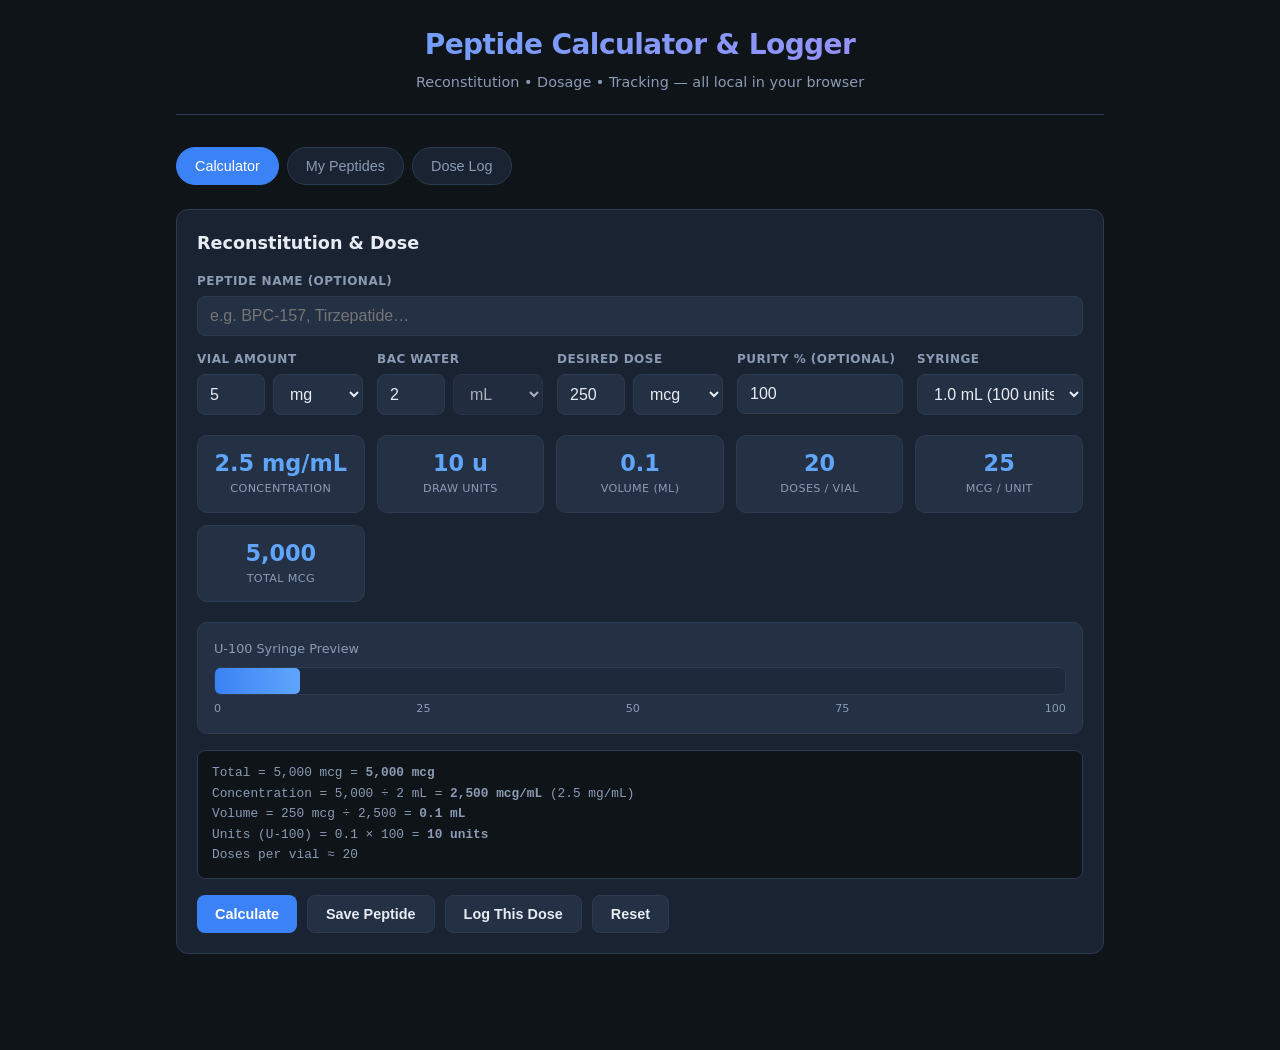
<file: Old_index.html>
<!DOCTYPE html>
<html lang="en">
<head>
  <meta charset="UTF-8">
  <meta name="viewport" content="width=device-width, initial-scale=1.0">
  <title>Peptide Calculator & Logger</title>
  <style>
    :root {
      --bg: #0f1419;
      --surface: #1a2332;
      --surface2: #243044;
      --border: #2d3a4f;
      --text: #e7ecf3;
      --text-muted: #8b9bb4;
      --accent: #3b82f6;
      --accent-hover: #2563eb;
      --success: #22c55e;
      --warning: #f59e0b;
      --danger: #ef4444;
      --radius: 12px;
      --font: 'Segoe UI', system-ui, -apple-system, sans-serif;
    }
    * { box-sizing: border-box; margin: 0; padding: 0; }
    body {
      font-family: var(--font);
      background: var(--bg);
      color: var(--text);
      min-height: 100vh;
      line-height: 1.5;
    }
    .container {
      max-width: 960px;
      margin: 0 auto;
      padding: 24px 16px 80px;
    }
    header {
      text-align: center;
      margin-bottom: 32px;
      padding-bottom: 20px;
      border-bottom: 1px solid var(--border);
    }
    header h1 {
      font-size: 1.75rem;
      font-weight: 700;
      letter-spacing: -0.02em;
      background: linear-gradient(135deg, #60a5fa, #a78bfa);
      -webkit-background-clip: text;
      -webkit-text-fill-color: transparent;
      background-clip: text;
    }
    header p {
      color: var(--text-muted);
      font-size: 0.9rem;
      margin-top: 6px;
    }
    .tabs {
      display: flex;
      gap: 8px;
      margin-bottom: 24px;
      flex-wrap: wrap;
    }
    .tab {
      padding: 10px 18px;
      background: var(--surface);
      border: 1px solid var(--border);
      border-radius: 999px;
      color: var(--text-muted);
      cursor: pointer;
      font-size: 0.9rem;
      font-weight: 500;
      transition: all 0.15s;
    }
    .tab:hover { border-color: var(--accent); color: var(--text); }
    .tab.active {
      background: var(--accent);
      border-color: var(--accent);
      color: white;
    }
    .panel { display: none; }
    .panel.active { display: block; }
    .card {
      background: var(--surface);
      border: 1px solid var(--border);
      border-radius: var(--radius);
      padding: 20px;
      margin-bottom: 16px;
    }
    .card h2 {
      font-size: 1.1rem;
      margin-bottom: 16px;
      font-weight: 600;
    }
    .grid {
      display: grid;
      grid-template-columns: repeat(auto-fit, minmax(140px, 1fr));
      gap: 14px;
    }
    .field {
      display: flex;
      flex-direction: column;
      gap: 6px;
    }
    .field label {
      font-size: 0.75rem;
      text-transform: uppercase;
      letter-spacing: 0.04em;
      color: var(--text-muted);
      font-weight: 600;
    }
    .field input, .field select, .field textarea {
      background: var(--surface2);
      border: 1px solid var(--border);
      border-radius: 8px;
      padding: 10px 12px;
      color: var(--text);
      font-size: 1rem;
      width: 100%;
      outline: none;
      transition: border-color 0.15s;
    }
    .field input:focus, .field select:focus, .field textarea:focus {
      border-color: var(--accent);
    }
    .unit-row {
      display: flex;
      gap: 8px;
    }
    .unit-row input { flex: 1; }
    .unit-row select { width: 90px; flex-shrink: 0; }
    .btn {
      display: inline-flex;
      align-items: center;
      justify-content: center;
      gap: 6px;
      padding: 10px 18px;
      border-radius: 8px;
      border: none;
      font-size: 0.9rem;
      font-weight: 600;
      cursor: pointer;
      transition: all 0.15s;
    }
    .btn-primary {
      background: var(--accent);
      color: white;
    }
    .btn-primary:hover { background: var(--accent-hover); }
    .btn-secondary {
      background: var(--surface2);
      color: var(--text);
      border: 1px solid var(--border);
    }
    .btn-secondary:hover { border-color: var(--accent); }
    .btn-danger {
      background: transparent;
      color: var(--danger);
      border: 1px solid var(--danger);
    }
    .btn-danger:hover { background: var(--danger); color: white; }
    .btn-sm { padding: 6px 12px; font-size: 0.8rem; }
    .results {
      display: grid;
      grid-template-columns: repeat(auto-fit, minmax(140px, 1fr));
      gap: 12px;
      margin-top: 20px;
    }
    .result-box {
      background: var(--surface2);
      border-radius: 10px;
      padding: 14px;
      text-align: center;
      border: 1px solid var(--border);
    }
    .result-box .value {
      font-size: 1.4rem;
      font-weight: 700;
      color: #60a5fa;
      line-height: 1.2;
    }
    .result-box .label {
      font-size: 0.7rem;
      color: var(--text-muted);
      text-transform: uppercase;
      letter-spacing: 0.03em;
      margin-top: 4px;
    }
    .syringe-visual {
      margin-top: 20px;
      background: var(--surface2);
      border-radius: 10px;
      padding: 16px;
      border: 1px solid var(--border);
    }
    .syringe-bar {
      height: 28px;
      background: #1e293b;
      border-radius: 6px;
      position: relative;
      overflow: hidden;
      border: 1px solid var(--border);
    }
    .syringe-fill {
      height: 100%;
      background: linear-gradient(90deg, #3b82f6, #60a5fa);
      border-radius: 5px;
      transition: width 0.3s ease;
      max-width: 100%;
    }
    .syringe-marks {
      display: flex;
      justify-content: space-between;
      margin-top: 6px;
      font-size: 0.7rem;
      color: var(--text-muted);
    }
    .actions {
      display: flex;
      gap: 10px;
      flex-wrap: wrap;
      margin-top: 16px;
    }
    table {
      width: 100%;
      border-collapse: collapse;
      font-size: 0.9rem;
    }
    th, td {
      padding: 10px 12px;
      text-align: left;
      border-bottom: 1px solid var(--border);
    }
    th {
      color: var(--text-muted);
      font-weight: 600;
      font-size: 0.75rem;
      text-transform: uppercase;
      letter-spacing: 0.03em;
    }
    tr:hover td { background: rgba(59, 130, 246, 0.05); }
    .empty {
      text-align: center;
      color: var(--text-muted);
      padding: 32px 16px;
      font-size: 0.95rem;
    }
    .peptide-list {
      display: flex;
      flex-direction: column;
      gap: 10px;
    }
    .peptide-item {
      display: flex;
      justify-content: space-between;
      align-items: center;
      background: var(--surface2);
      border: 1px solid var(--border);
      border-radius: 10px;
      padding: 14px 16px;
      gap: 12px;
      flex-wrap: wrap;
    }
    .peptide-item .info h3 {
      font-size: 1rem;
      font-weight: 600;
    }
    .peptide-item .info p {
      font-size: 0.8rem;
      color: var(--text-muted);
      margin-top: 2px;
    }
    .peptide-item .btns {
      display: flex;
      gap: 8px;
    }
    .toast {
      position: fixed;
      bottom: 24px;
      left: 50%;
      transform: translateX(-50%) translateY(100px);
      background: var(--surface2);
      border: 1px solid var(--accent);
      color: var(--text);
      padding: 12px 20px;
      border-radius: 10px;
      font-size: 0.9rem;
      opacity: 0;
      transition: all 0.3s;
      z-index: 100;
      pointer-events: none;
    }
    .toast.show {
      transform: translateX(-50%) translateY(0);
      opacity: 1;
    }
    .math-box {
      margin-top: 16px;
      background: var(--bg);
      border-radius: 8px;
      padding: 12px 14px;
      font-family: ui-monospace, monospace;
      font-size: 0.8rem;
      color: var(--text-muted);
      line-height: 1.6;
      border: 1px solid var(--border);
    }
    @media (max-width: 600px) {
      .grid { grid-template-columns: 1fr 1fr; }
      .results { grid-template-columns: 1fr 1fr; }
    }
  </style>
</head>
<body>
  <div class="container">
    <header>
      <h1>Peptide Calculator & Logger</h1>
      <p>Reconstitution • Dosage • Tracking — all local in your browser</p>
    </header>

    <div class="tabs">
      <button class="tab active" data-tab="calc">Calculator</button>
      <button class="tab" data-tab="peptides">My Peptides</button>
      <button class="tab" data-tab="log">Dose Log</button>
    </div>

    <!-- CALCULATOR PANEL -->
    <div id="calc" class="panel active">
      <div class="card">
        <h2>Reconstitution & Dose</h2>
        <div class="grid">
          <div class="field" style="grid-column: 1 / -1;">
            <label>Peptide Name (optional)</label>
            <input type="text" id="peptideName" placeholder="e.g. BPC-157, Tirzepatide…">
          </div>
          <div class="field">
            <label>Vial Amount</label>
            <div class="unit-row">
              <input type="number" id="vialAmount" value="5" min="0" step="any">
              <select id="vialUnit">
                <option value="mg">mg</option>
                <option value="mcg">mcg</option>
              </select>
            </div>
          </div>
          <div class="field">
            <label>BAC Water</label>
            <div class="unit-row">
              <input type="number" id="waterMl" value="2" min="0" step="any">
              <select disabled><option>mL</option></select>
            </div>
          </div>
          <div class="field">
            <label>Desired Dose</label>
            <div class="unit-row">
              <input type="number" id="doseAmount" value="250" min="0" step="any">
              <select id="doseUnit">
                <option value="mcg">mcg</option>
                <option value="mg">mg</option>
              </select>
            </div>
          </div>
          <div class="field">
            <label>Purity % (optional)</label>
            <input type="number" id="purity" value="100" min="1" max="100" step="0.1">
          </div>
          <div class="field">
            <label>Syringe</label>
            <select id="syringe">
              <option value="100">1.0 mL (100 units)</option>
              <option value="50">0.5 mL (50 units)</option>
              <option value="30">0.3 mL (30 units)</option>
            </select>
          </div>
        </div>

        <div class="results" id="results">
          <div class="result-box">
            <div class="value" id="resConc">—</div>
            <div class="label">Concentration</div>
          </div>
          <div class="result-box">
            <div class="value" id="resUnits">—</div>
            <div class="label">Draw Units</div>
          </div>
          <div class="result-box">
            <div class="value" id="resVol">—</div>
            <div class="label">Volume (mL)</div>
          </div>
          <div class="result-box">
            <div class="value" id="resDoses">—</div>
            <div class="label">Doses / Vial</div>
          </div>
          <div class="result-box">
            <div class="value" id="resPerUnit">—</div>
            <div class="label">mcg / Unit</div>
          </div>
          <div class="result-box">
            <div class="value" id="resTotal">—</div>
            <div class="label">Total mcg</div>
          </div>
        </div>

        <div class="syringe-visual">
          <div style="font-size:0.8rem;color:var(--text-muted);margin-bottom:8px;">U-100 Syringe Preview</div>
          <div class="syringe-bar">
            <div class="syringe-fill" id="syringeFill" style="width:0%"></div>
          </div>
          <div class="syringe-marks">
            <span>0</span><span>25</span><span>50</span><span>75</span><span>100</span>
          </div>
        </div>

        <div class="math-box" id="mathBox">Enter values to see the math.</div>

        <div class="actions">
          <button class="btn btn-primary" onclick="calculate()">Calculate</button>
          <button class="btn btn-secondary" onclick="saveCurrentPeptide()">Save Peptide</button>
          <button class="btn btn-secondary" onclick="logCurrentDose()">Log This Dose</button>
          <button class="btn btn-secondary" onclick="resetCalc()">Reset</button>
        </div>
      </div>
    </div>

    <!-- MY PEPTIDES PANEL -->
    <div id="peptides" class="panel">
      <div class="card">
        <h2>Saved Peptides</h2>
        <div id="peptideList" class="peptide-list">
          <div class="empty">No saved peptides yet. Calculate one and hit “Save Peptide”.</div>
        </div>
      </div>
    </div>

    <!-- DOSE LOG PANEL -->
    <div id="log" class="panel">
      <div class="card">
        <h2>Log a Dose</h2>
        <div class="grid">
          <div class="field">
            <label>Peptide</label>
            <select id="logPeptideSelect">
              <option value="">— Custom / Manual —</option>
            </select>
          </div>
          <div class="field">
            <label>Name (if custom)</label>
            <input type="text" id="logName" placeholder="Peptide name">
          </div>
          <div class="field">
            <label>Dose</label>
            <div class="unit-row">
              <input type="number" id="logDose" value="250" min="0" step="any">
              <select id="logDoseUnit">
                <option value="mcg">mcg</option>
                <option value="mg">mg</option>
              </select>
            </div>
          </div>
          <div class="field">
            <label>Units Drawn</label>
            <input type="number" id="logUnits" min="0" step="any" placeholder="optional">
          </div>
          <div class="field">
            <label>Date & Time</label>
            <input type="datetime-local" id="logDate">
          </div>
          <div class="field" style="grid-column: 1 / -1;">
            <label>Notes</label>
            <textarea id="logNotes" rows="2" placeholder="Optional notes…"></textarea>
          </div>
        </div>
        <div class="actions">
          <button class="btn btn-primary" onclick="addLogEntry()">Add to Log</button>
        </div>
      </div>

      <div class="card">
        <div style="display:flex;justify-content:space-between;align-items:center;margin-bottom:16px;flex-wrap:wrap;gap:10px;">
          <h2 style="margin:0;">History</h2>
          <div style="display:flex;gap:8px;">
            <button class="btn btn-secondary btn-sm" onclick="exportLog()">Export CSV</button>
            <button class="btn btn-danger btn-sm" onclick="clearLog()">Clear Log</button>
          </div>
        </div>
        <div style="overflow-x:auto;">
          <table>
            <thead>
              <tr>
                <th>Date</th>
                <th>Peptide</th>
                <th>Dose</th>
                <th>Units</th>
                <th>Notes</th>
                <th></th>
              </tr>
            </thead>
            <tbody id="logTableBody">
              <tr><td colspan="6" class="empty">No doses logged yet.</td></tr>
            </tbody>
          </table>
        </div>
      </div>
    </div>
  </div>

  <div class="toast" id="toast"></div>

  <script>
    // ========== State ==========
    let peptides = JSON.parse(localStorage.getItem('peptide_calc_peptides') || '[]');
    let logEntries = JSON.parse(localStorage.getItem('peptide_calc_log') || '[]');

    // ========== Tabs ==========
    document.querySelectorAll('.tab').forEach(tab => {
      tab.addEventListener('click', () => {
        document.querySelectorAll('.tab').forEach(t => t.classList.remove('active'));
        document.querySelectorAll('.panel').forEach(p => p.classList.remove('active'));
        tab.classList.add('active');
        document.getElementById(tab.dataset.tab).classList.add('active');
        if (tab.dataset.tab === 'peptides') renderPeptides();
        if (tab.dataset.tab === 'log') {
          renderLogSelect();
          renderLog();
        }
      });
    });

    // ========== Helpers ==========
    function toMcg(amount, unit) {
      return unit === 'mg' ? amount * 1000 : amount;
    }
    function showToast(msg) {
      const t = document.getElementById('toast');
      t.textContent = msg;
      t.classList.add('show');
      setTimeout(() => t.classList.remove('show'), 2200);
    }
    function saveState() {
      localStorage.setItem('peptide_calc_peptides', JSON.stringify(peptides));
      localStorage.setItem('peptide_calc_log', JSON.stringify(logEntries));
    }
    function fmt(n, d = 2) {
      if (n == null || isNaN(n)) return '—';
      return Number(n).toLocaleString(undefined, { maximumFractionDigits: d });
    }

    // ========== Calculate ==========
    function calculate() {
      const vialAmt = parseFloat(document.getElementById('vialAmount').value) || 0;
      const vialUnit = document.getElementById('vialUnit').value;
      const water = parseFloat(document.getElementById('waterMl').value) || 0;
      const doseAmt = parseFloat(document.getElementById('doseAmount').value) || 0;
      const doseUnit = document.getElementById('doseUnit').value;
      const purity = parseFloat(document.getElementById('purity').value) || 100;
      const syringeMax = parseInt(document.getElementById('syringe').value) || 100;

      if (vialAmt <= 0 || water <= 0 || doseAmt <= 0) {
        document.getElementById('resConc').textContent = '—';
        document.getElementById('resUnits').textContent = '—';
        document.getElementById('resVol').textContent = '—';
        document.getElementById('resDoses').textContent = '—';
        document.getElementById('resPerUnit').textContent = '—';
        document.getElementById('resTotal').textContent = '—';
        document.getElementById('syringeFill').style.width = '0%';
        document.getElementById('mathBox').textContent = 'Enter positive values for vial, water, and dose.';
        return;
      }

      const totalMcg = toMcg(vialAmt, vialUnit) * (purity / 100);
      const doseMcg = toMcg(doseAmt, doseUnit);
      const concMcgMl = totalMcg / water;
      const concMgMl = concMcgMl / 1000;
      const volMl = doseMcg / concMcgMl;
      const units = volMl * 100;
      const doses = Math.floor(totalMcg / doseMcg);
      const mcgPerUnit = concMcgMl / 100;

      document.getElementById('resConc').textContent = fmt(concMgMl, 3) + ' mg/mL';
      document.getElementById('resUnits').textContent = fmt(units, 1) + ' u';
      document.getElementById('resVol').textContent = fmt(volMl, 4);
      document.getElementById('resDoses').textContent = doses;
      document.getElementById('resPerUnit').textContent = fmt(mcgPerUnit, 2);
      document.getElementById('resTotal').textContent = fmt(totalMcg, 0);

      // Syringe fill (capped at 100%)
      const fillPct = Math.min((units / 100) * 100, 100);
      document.getElementById('syringeFill').style.width = fillPct + '%';

      // Math explanation
      const purityNote = purity !== 100 ? ` × ${purity}% purity` : '';
      document.getElementById('mathBox').innerHTML =
        `Total = ${fmt(toMcg(vialAmt, vialUnit),0)} mcg${purityNote} = <b>${fmt(totalMcg,0)} mcg</b><br>` +
        `Concentration = ${fmt(totalMcg,0)} ÷ ${water} mL = <b>${fmt(concMcgMl,1)} mcg/mL</b> (${fmt(concMgMl,3)} mg/mL)<br>` +
        `Volume = ${fmt(doseMcg,0)} mcg ÷ ${fmt(concMcgMl,1)} = <b>${fmt(volMl,4)} mL</b><br>` +
        `Units (U-100) = ${fmt(volMl,4)} × 100 = <b>${fmt(units,1)} units</b><br>` +
        `Doses per vial ≈ ${doses}` +
        (units > syringeMax ? `<br><span style="color:var(--warning)">⚠ Exceeds ${syringeMax}-unit syringe capacity</span>` : '') +
        (units < 2 ? `<br><span style="color:var(--warning)">⚠ Very small draw — consider more water for easier measurement</span>` : '');
    }

    // Live calc on input
    ['vialAmount','vialUnit','waterMl','doseAmount','doseUnit','purity','syringe'].forEach(id => {
      document.getElementById(id).addEventListener('input', calculate);
      document.getElementById(id).addEventListener('change', calculate);
    });

    function resetCalc() {
      document.getElementById('peptideName').value = '';
      document.getElementById('vialAmount').value = 5;
      document.getElementById('vialUnit').value = 'mg';
      document.getElementById('waterMl').value = 2;
      document.getElementById('doseAmount').value = 250;
      document.getElementById('doseUnit').value = 'mcg';
      document.getElementById('purity').value = 100;
      document.getElementById('syringe').value = 100;
      calculate();
    }

    // ========== Save Peptide ==========
    function saveCurrentPeptide() {
      const name = document.getElementById('peptideName').value.trim() || 'Unnamed Peptide';
      const entry = {
        id: Date.now(),
        name,
        vialAmount: parseFloat(document.getElementById('vialAmount').value),
        vialUnit: document.getElementById('vialUnit').value,
        waterMl: parseFloat(document.getElementById('waterMl').value),
        doseAmount: parseFloat(document.getElementById('doseAmount').value),
        doseUnit: document.getElementById('doseUnit').value,
        purity: parseFloat(document.getElementById('purity').value) || 100,
        syringe: document.getElementById('syringe').value
      };
      peptides.push(entry);
      saveState();
      showToast(`Saved “${name}”`);
      renderPeptides();
    }

    function loadPeptide(id) {
      const p = peptides.find(x => x.id === id);
      if (!p) return;
      document.getElementById('peptideName').value = p.name;
      document.getElementById('vialAmount').value = p.vialAmount;
      document.getElementById('vialUnit').value = p.vialUnit;
      document.getElementById('waterMl').value = p.waterMl;
      document.getElementById('doseAmount').value = p.doseAmount;
      document.getElementById('doseUnit').value = p.doseUnit;
      document.getElementById('purity').value = p.purity;
      document.getElementById('syringe').value = p.syringe;
      calculate();
      // switch to calc tab
      document.querySelector('[data-tab="calc"]').click();
      showToast(`Loaded “${p.name}”`);
    }

    function deletePeptide(id) {
      peptides = peptides.filter(x => x.id !== id);
      saveState();
      renderPeptides();
      showToast('Peptide deleted');
    }

    function renderPeptides() {
      const el = document.getElementById('peptideList');
      if (!peptides.length) {
        el.innerHTML = '<div class="empty">No saved peptides yet. Calculate one and hit “Save Peptide”.</div>';
        return;
      }
      el.innerHTML = peptides.map(p => `
        <div class="peptide-item">
          <div class="info">
            <h3>${escapeHtml(p.name)}</h3>
            <p>${p.vialAmount} ${p.vialUnit} + ${p.waterMl} mL → dose ${p.doseAmount} ${p.doseUnit}${p.purity !== 100 ? ` · ${p.purity}%` : ''}</p>
          </div>
          <div class="btns">
            <button class="btn btn-primary btn-sm" onclick="loadPeptide(${p.id})">Load</button>
            <button class="btn btn-danger btn-sm" onclick="deletePeptide(${p.id})">Delete</button>
          </div>
        </div>
      `).join('');
    }

    // ========== Log ==========
    function renderLogSelect() {
      const sel = document.getElementById('logPeptideSelect');
      const current = sel.value;
      sel.innerHTML = '<option value="">— Custom / Manual —</option>' +
        peptides.map(p => `<option value="${p.id}">${escapeHtml(p.name)}</option>`).join('');
      sel.value = current;
    }

    document.getElementById('logPeptideSelect').addEventListener('change', function() {
      const id = this.value;
      if (!id) return;
      const p = peptides.find(x => x.id == id);
      if (p) {
        document.getElementById('logName').value = p.name;
        document.getElementById('logDose').value = p.doseAmount;
        document.getElementById('logDoseUnit').value = p.doseUnit;
        // prefill units from current calc if matching
        calculate();
        const unitsText = document.getElementById('resUnits').textContent;
        const match = unitsText.match(/([\d.]+)/);
        if (match) document.getElementById('logUnits').value = match[1];
      }
    });

    function addLogEntry() {
      const name = document.getElementById('logName').value.trim() || 'Unknown';
      const doseAmt = parseFloat(document.getElementById('logDose').value) || 0;
      const doseUnit = document.getElementById('logDoseUnit').value;
      const units = document.getElementById('logUnits').value;
      const dateVal = document.getElementById('logDate').value;
      const notes = document.getElementById('logNotes').value.trim();

      if (!doseAmt) {
        showToast('Enter a dose amount');
        return;
      }

      const entry = {
        id: Date.now(),
        name,
        dose: doseAmt,
        doseUnit,
        units: units ? parseFloat(units) : null,
        date: dateVal ? new Date(dateVal).toISOString() : new Date().toISOString(),
        notes
      };
      logEntries.unshift(entry);
      saveState();
      renderLog();
      document.getElementById('logNotes').value = '';
      showToast('Dose logged');
    }

    function deleteLogEntry(id) {
      logEntries = logEntries.filter(x => x.id !== id);
      saveState();
      renderLog();
      showToast('Entry removed');
    }

    function renderLog() {
      const tbody = document.getElementById('logTableBody');
      if (!logEntries.length) {
        tbody.innerHTML = '<tr><td colspan="6" class="empty">No doses logged yet.</td></tr>';
        return;
      }
      tbody.innerHTML = logEntries.map(e => {
        const d = new Date(e.date);
        const dateStr = d.toLocaleString(undefined, { dateStyle: 'medium', timeStyle: 'short' });
        return `<tr>
          <td>${dateStr}</td>
          <td>${escapeHtml(e.name)}</td>
          <td>${fmt(e.dose, 2)} ${e.doseUnit}</td>
          <td>${e.units != null ? fmt(e.units, 1) : '—'}</td>
          <td>${escapeHtml(e.notes || '')}</td>
          <td><button class="btn btn-danger btn-sm" onclick="deleteLogEntry(${e.id})">×</button></td>
        </tr>`;
      }).join('');
    }

    function clearLog() {
      if (!confirm('Clear entire dose log? This cannot be undone.')) return;
      logEntries = [];
      saveState();
      renderLog();
      showToast('Log cleared');
    }

    function exportLog() {
      if (!logEntries.length) {
        showToast('Nothing to export');
        return;
      }
      const header = 'Date,Peptide,Dose,Unit,Units Drawn,Notes\n';
      const rows = logEntries.map(e => {
        const d = new Date(e.date).toISOString();
        return `"${d}","${e.name.replace(/"/g,'""')}",${e.dose},${e.doseUnit},${e.units ?? ''},"${(e.notes||'').replace(/"/g,'""')}"`;
      }).join('\n');
      const blob = new Blob([header + rows], { type: 'text/csv' });
      const url = URL.createObjectURL(blob);
      const a = document.createElement('a');
      a.href = url;
      a.download = `peptide_log_${new Date().toISOString().slice(0,10)}.csv`;
      a.click();
      URL.revokeObjectURL(url);
      showToast('CSV downloaded');
    }

    function logCurrentDose() {
      const name = document.getElementById('peptideName').value.trim() || 'Unnamed';
      const doseAmt = parseFloat(document.getElementById('doseAmount').value) || 0;
      const doseUnit = document.getElementById('doseUnit').value;
      const unitsText = document.getElementById('resUnits').textContent;
      const match = unitsText.match(/([\d.]+)/);
      const units = match ? parseFloat(match[1]) : null;

      // switch to log and prefill
      document.querySelector('[data-tab="log"]').click();
      document.getElementById('logName').value = name;
      document.getElementById('logDose').value = doseAmt;
      document.getElementById('logDoseUnit').value = doseUnit;
      if (units != null) document.getElementById('logUnits').value = units;
      document.getElementById('logDate').value = new Date().toISOString().slice(0,16);
      showToast('Prefills ready — hit Add to Log');
    }

    function escapeHtml(str) {
      return String(str).replace(/&/g,'&amp;').replace(/</g,'&lt;').replace(/>/g,'&gt;').replace(/"/g,'&quot;');
    }

    // Init
    document.getElementById('logDate').value = new Date().toISOString().slice(0,16);
    calculate();
    renderPeptides();
  </script>
</body>
</html>
</file>
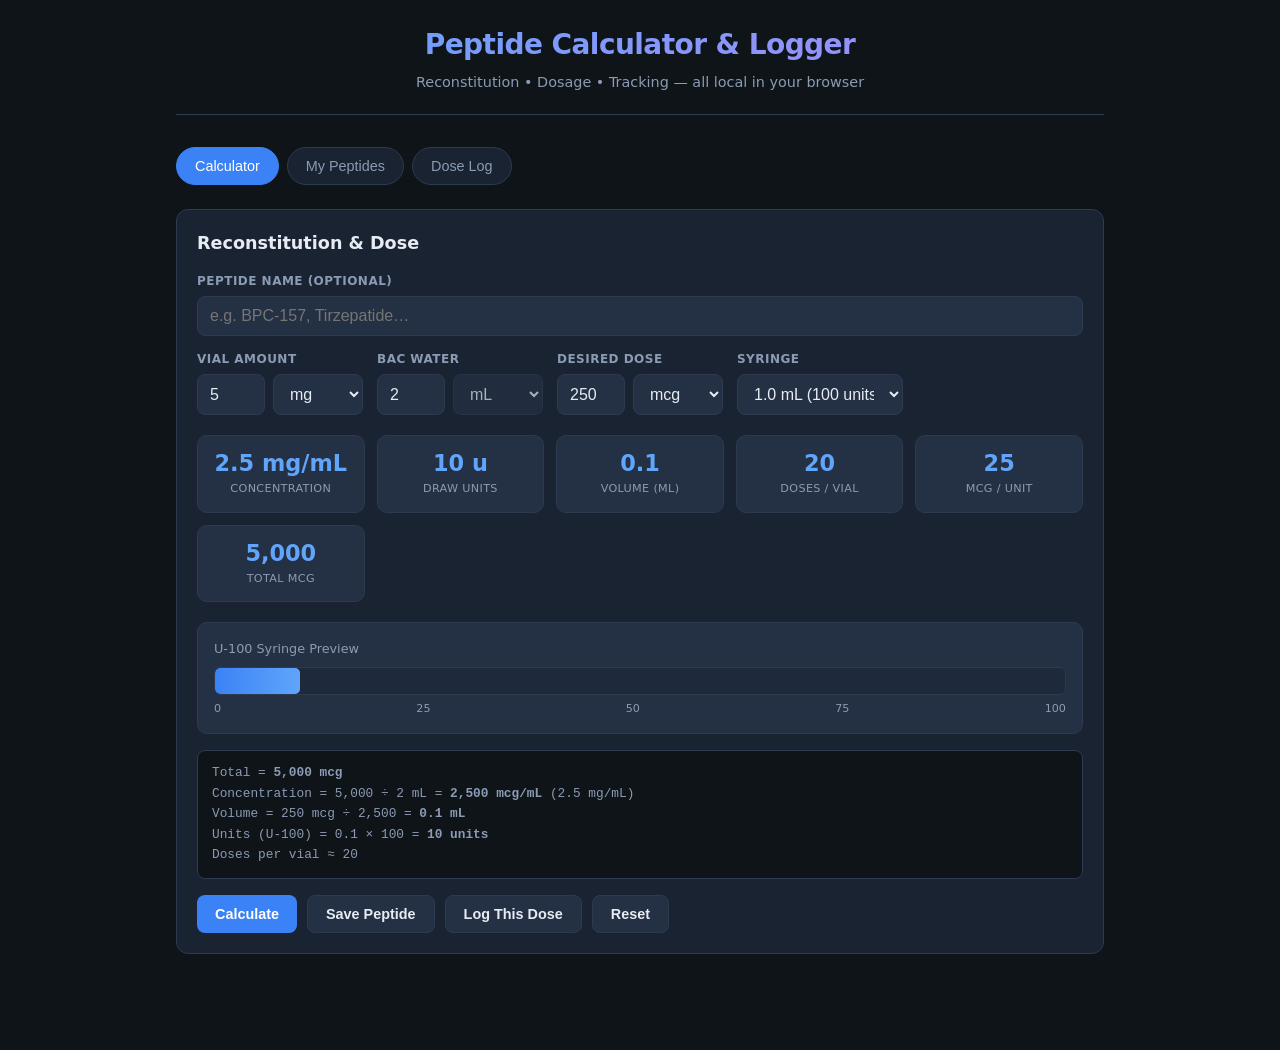
<file: peplogv2.html>
<!DOCTYPE html>
<html lang="en">
<head>
  <meta charset="UTF-8">
  <meta name="viewport" content="width=device-width, initial-scale=1.0, viewport-fit=cover, maximum-scale=1">
  <title>Peptide Calculator & Logger</title>

  <meta name="apple-mobile-web-app-capable" content="yes">
  <meta name="apple-mobile-web-app-status-bar-style" content="black-translucent">
  <meta name="apple-mobile-web-app-title" content="Peptide Calc">
  <meta name="mobile-web-app-capable" content="yes">
  <meta name="theme-color" content="#0f1419">
  <meta name="description" content="Peptide reconstitution, dosage calculator and dose logger">

  <link rel="apple-touch-icon" href="data:image/svg+xml,<svg xmlns='http://www.w3.org/2000/svg' viewBox='0 0 100 100'><rect width='100' height='100' rx='22' fill='%233b82f6'/><text y='68' x='50' text-anchor='middle' font-size='52' fill='white' font-family='system-ui'>P</text></svg>">

  <style>
    :root {
      --bg: #0f1419;
      --surface: #1a2332;
      --surface2: #243044;
      --border: #2d3a4f;
      --text: #e7ecf3;
      --text-muted: #8b9bb4;
      --accent: #3b82f6;
      --accent-hover: #2563eb;
      --success: #22c55e;
      --warning: #f59e0b;
      --danger: #ef4444;
      --radius: 12px;
      --font: 'Segoe UI', system-ui, -apple-system, sans-serif;
    }
    * { box-sizing: border-box; margin: 0; padding: 0; }
    body {
      font-family: var(--font);
      background: var(--bg);
      color: var(--text);
      min-height: 100vh;
      min-height: 100dvh;
      line-height: 1.5;
      padding-top: env(safe-area-inset-top);
      padding-bottom: env(safe-area-inset-bottom);
      padding-left: env(safe-area-inset-left);
      padding-right: env(safe-area-inset-right);
    }
    .container {
      max-width: 960px;
      margin: 0 auto;
      padding: 24px 16px 80px;
    }
    header {
      text-align: center;
      margin-bottom: 32px;
      padding-bottom: 20px;
      border-bottom: 1px solid var(--border);
    }
    header h1 {
      font-size: 1.75rem;
      font-weight: 700;
      letter-spacing: -0.02em;
      background: linear-gradient(135deg, #60a5fa, #a78bfa);
      -webkit-background-clip: text;
      -webkit-text-fill-color: transparent;
      background-clip: text;
    }
    header p {
      color: var(--text-muted);
      font-size: 0.9rem;
      margin-top: 6px;
    }
    .tabs {
      display: flex;
      gap: 8px;
      margin-bottom: 24px;
      flex-wrap: wrap;
    }
    .tab {
      padding: 10px 18px;
      background: var(--surface);
      border: 1px solid var(--border);
      border-radius: 999px;
      color: var(--text-muted);
      cursor: pointer;
      font-size: 0.9rem;
      font-weight: 500;
      transition: all 0.15s;
    }
    .tab:hover { border-color: var(--accent); color: var(--text); }
    .tab.active {
      background: var(--accent);
      border-color: var(--accent);
      color: white;
    }
    .panel { display: none; }
    .panel.active { display: block; }
    .card {
      background: var(--surface);
      border: 1px solid var(--border);
      border-radius: var(--radius);
      padding: 20px;
      margin-bottom: 16px;
    }
    .card h2 {
      font-size: 1.1rem;
      margin-bottom: 16px;
      font-weight: 600;
    }
    .grid {
      display: grid;
      grid-template-columns: repeat(auto-fit, minmax(140px, 1fr));
      gap: 14px;
    }
    .field {
      display: flex;
      flex-direction: column;
      gap: 6px;
    }
    .field label {
      font-size: 0.75rem;
      text-transform: uppercase;
      letter-spacing: 0.04em;
      color: var(--text-muted);
      font-weight: 600;
    }
    .field input, .field select, .field textarea {
      background: var(--surface2);
      border: 1px solid var(--border);
      border-radius: 8px;
      padding: 10px 12px;
      color: var(--text);
      font-size: 1rem;
      width: 100%;
      outline: none;
      transition: border-color 0.15s;
    }
    .field input:focus, .field select:focus, .field textarea:focus {
      border-color: var(--accent);
    }
    .unit-row {
      display: flex;
      gap: 8px;
    }
    .unit-row input { flex: 1; }
    .unit-row select { width: 90px; flex-shrink: 0; }
    .btn {
      display: inline-flex;
      align-items: center;
      justify-content: center;
      gap: 6px;
      padding: 10px 18px;
      border-radius: 8px;
      border: none;
      font-size: 0.9rem;
      font-weight: 600;
      cursor: pointer;
      transition: all 0.15s;
    }
    .btn-primary {
      background: var(--accent);
      color: white;
    }
    .btn-primary:hover { background: var(--accent-hover); }
    .btn-secondary {
      background: var(--surface2);
      color: var(--text);
      border: 1px solid var(--border);
    }
    .btn-secondary:hover { border-color: var(--accent); }
    .btn-danger {
      background: transparent;
      color: var(--danger);
      border: 1px solid var(--danger);
    }
    .btn-danger:hover { background: var(--danger); color: white; }
    .btn-sm { padding: 6px 12px; font-size: 0.8rem; }
    .results {
      display: grid;
      grid-template-columns: repeat(auto-fit, minmax(140px, 1fr));
      gap: 12px;
      margin-top: 20px;
    }
    .result-box {
      background: var(--surface2);
      border-radius: 10px;
      padding: 14px;
      text-align: center;
      border: 1px solid var(--border);
    }
    .result-box .value {
      font-size: 1.4rem;
      font-weight: 700;
      color: #60a5fa;
      line-height: 1.2;
    }
    .result-box .label {
      font-size: 0.7rem;
      color: var(--text-muted);
      text-transform: uppercase;
      letter-spacing: 0.03em;
      margin-top: 4px;
    }
    .syringe-visual {
      margin-top: 20px;
      background: var(--surface2);
      border-radius: 10px;
      padding: 16px;
      border: 1px solid var(--border);
    }
    .syringe-bar {
      height: 28px;
      background: #1e293b;
      border-radius: 6px;
      position: relative;
      overflow: hidden;
      border: 1px solid var(--border);
    }
    .syringe-fill {
      height: 100%;
      background: linear-gradient(90deg, #3b82f6, #60a5fa);
      border-radius: 5px;
      transition: width 0.3s ease;
      max-width: 100%;
    }
    .syringe-marks {
      display: flex;
      justify-content: space-between;
      margin-top: 6px;
      font-size: 0.7rem;
      color: var(--text-muted);
    }
    .actions {
      display: flex;
      gap: 10px;
      flex-wrap: wrap;
      margin-top: 16px;
    }
    table {
      width: 100%;
      border-collapse: collapse;
      font-size: 0.9rem;
    }
    th, td {
      padding: 10px 12px;
      text-align: left;
      border-bottom: 1px solid var(--border);
    }
    th {
      color: var(--text-muted);
      font-weight: 600;
      font-size: 0.75rem;
      text-transform: uppercase;
      letter-spacing: 0.03em;
    }
    tr:hover td { background: rgba(59, 130, 246, 0.05); }
    .empty {
      text-align: center;
      color: var(--text-muted);
      padding: 32px 16px;
      font-size: 0.95rem;
    }
    .peptide-list {
      display: flex;
      flex-direction: column;
      gap: 10px;
    }
    .peptide-item {
      display: flex;
      justify-content: space-between;
      align-items: center;
      background: var(--surface2);
      border: 1px solid var(--border);
      border-radius: 10px;
      padding: 14px 16px;
      gap: 12px;
      flex-wrap: wrap;
    }
    .peptide-item .info h3 {
      font-size: 1rem;
      font-weight: 600;
    }
    .peptide-item .info p {
      font-size: 0.8rem;
      color: var(--text-muted);
      margin-top: 2px;
    }
    .peptide-item .btns {
      display: flex;
      gap: 8px;
    }
    .toast {
      position: fixed;
      bottom: 24px;
      left: 50%;
      transform: translateX(-50%) translateY(100px);
      background: var(--surface2);
      border: 1px solid var(--accent);
      color: var(--text);
      padding: 12px 20px;
      border-radius: 10px;
      font-size: 0.9rem;
      opacity: 0;
      transition: all 0.3s;
      z-index: 100;
      pointer-events: none;
    }
    .toast.show {
      transform: translateX(-50%) translateY(0);
      opacity: 1;
    }
    .math-box {
      margin-top: 16px;
      background: var(--bg);
      border-radius: 8px;
      padding: 12px 14px;
      font-family: ui-monospace, monospace;
      font-size: 0.8rem;
      color: var(--text-muted);
      line-height: 1.6;
      border: 1px solid var(--border);
    }
    .hint {
      font-size: 0.75rem;
      color: var(--text-muted);
      margin-top: 4px;
    }
    @media (max-width: 600px) {
      .grid { grid-template-columns: 1fr 1fr; }
      .results { grid-template-columns: 1fr 1fr; }
    }
  </style>
</head>
<body>
  <div class="container">
    <header>
      <h1>Peptide Calculator & Logger</h1>
      <p>Reconstitution • Dosage • Tracking — all local in your browser</p>
    </header>

    <div class="tabs">
      <button class="tab active" data-tab="calc">Calculator</button>
      <button class="tab" data-tab="peptides">My Peptides</button>
      <button class="tab" data-tab="log">Dose Log</button>
    </div>

    <div id="calc" class="panel active">
      <div class="card">
        <h2>Reconstitution & Dose</h2>
        <div class="grid">
          <div class="field" style="grid-column: 1 / -1;">
            <label>Peptide Name (optional)</label>
            <input type="text" id="peptideName" placeholder="e.g. BPC-157, Tirzepatide…">
          </div>
          <div class="field">
            <label>Vial Amount</label>
            <div class="unit-row">
              <input type="number" id="vialAmount" value="5" min="0" step="any">
              <select id="vialUnit">
                <option value="mg">mg</option>
                <option value="mcg">mcg</option>
              </select>
            </div>
          </div>
          <div class="field">
            <label>BAC Water</label>
            <div class="unit-row">
              <input type="number" id="waterMl" value="2" min="0" step="any">
              <select disabled><option>mL</option></select>
            </div>
          </div>
          <div class="field">
            <label>Desired Dose</label>
            <div class="unit-row">
              <input type="number" id="doseAmount" value="250" min="0" step="any">
              <select id="doseUnit">
                <option value="mcg">mcg</option>
                <option value="mg">mg</option>
              </select>
            </div>
          </div>
          <div class="field">
            <label>Syringe</label>
            <select id="syringe">
              <option value="100">1.0 mL (100 units)</option>
              <option value="50">0.5 mL (50 units)</option>
              <option value="30">0.3 mL (30 units)</option>
            </select>
          </div>
        </div>

        <div class="results" id="results">
          <div class="result-box">
            <div class="value" id="resConc">—</div>
            <div class="label">Concentration</div>
          </div>
          <div class="result-box">
            <div class="value" id="resUnits">—</div>
            <div class="label">Draw Units</div>
          </div>
          <div class="result-box">
            <div class="value" id="resVol">—</div>
            <div class="label">Volume (mL)</div>
          </div>
          <div class="result-box">
            <div class="value" id="resDoses">—</div>
            <div class="label">Doses / Vial</div>
          </div>
          <div class="result-box">
            <div class="value" id="resPerUnit">—</div>
            <div class="label">mcg / Unit</div>
          </div>
          <div class="result-box">
            <div class="value" id="resTotal">—</div>
            <div class="label">Total mcg</div>
          </div>
        </div>

        <div class="syringe-visual">
          <div style="font-size:0.8rem;color:var(--text-muted);margin-bottom:8px;">U-100 Syringe Preview</div>
          <div class="syringe-bar">
            <div class="syringe-fill" id="syringeFill" style="width:0%"></div>
          </div>
          <div class="syringe-marks">
            <span>0</span><span>25</span><span>50</span><span>75</span><span>100</span>
          </div>
        </div>

        <div class="math-box" id="mathBox">Enter values to see the math.</div>

        <div class="actions">
          <button class="btn btn-primary" onclick="calculate()">Calculate</button>
          <button class="btn btn-secondary" onclick="saveCurrentPeptide()">Save Peptide</button>
          <button class="btn btn-secondary" onclick="logCurrentDose()">Log This Dose</button>
          <button class="btn btn-secondary" onclick="resetCalc()">Reset</button>
        </div>
      </div>
    </div>

    <div id="peptides" class="panel">
      <div class="card">
        <h2>Saved Peptides</h2>
        <div id="peptideList" class="peptide-list">
          <div class="empty">No saved peptides yet. Calculate one and hit “Save Peptide”.</div>
        </div>
      </div>
    </div>

    <div id="log" class="panel">
      <div class="card">
        <h2>Log a Dose</h2>
        <div class="grid">
          <div class="field">
            <label>Peptide</label>
            <select id="logPeptideSelect">
              <option value="">— Custom / Manual —</option>
            </select>
          </div>
          <div class="field">
            <label>Name (if custom)</label>
            <input type="text" id="logName" placeholder="Peptide name">
          </div>
          <div class="field">
            <label>Dose</label>
            <div class="unit-row">
              <input type="number" id="logDose" value="250" min="0" step="any">
              <select id="logDoseUnit">
                <option value="mcg">mcg</option>
                <option value="mg">mg</option>
              </select>
            </div>
            <div class="hint" id="logSyncHint">Dose and units stay in proportion once a ratio is set.</div>
          </div>
          <div class="field">
            <label>Units Drawn</label>
            <input type="number" id="logUnits" min="0" step="any" placeholder="optional">
          </div>
          <div class="field">
            <label>Date & Time</label>
            <input type="datetime-local" id="logDate">
          </div>
          <div class="field" style="grid-column: 1 / -1;">
            <label>Notes</label>
            <textarea id="logNotes" rows="2" placeholder="Optional notes…"></textarea>
          </div>
        </div>
        <div class="actions">
          <button class="btn btn-primary" onclick="addLogEntry()">Add to Log</button>
        </div>
      </div>

      <div class="card">
        <div style="display:flex;justify-content:space-between;align-items:center;margin-bottom:16px;flex-wrap:wrap;gap:10px;">
          <h2 style="margin:0;">History</h2>
          <div style="display:flex;gap:8px;flex-wrap:wrap;">
            <button class="btn btn-secondary btn-sm" onclick="document.getElementById('importFile').click()">Import CSV</button>
            <button class="btn btn-secondary btn-sm" onclick="exportLog()">Export CSV</button>
            <button class="btn btn-danger btn-sm" onclick="clearLog()">Clear Log</button>
            <input type="file" id="importFile" accept=".csv,text/csv,text/plain" style="display:none">
          </div>
        </div>
        <div style="overflow-x:auto;">
          <table>
            <thead>
              <tr>
                <th>Date</th>
                <th>Peptide</th>
                <th>Dose</th>
                <th>Units</th>
                <th>Notes</th>
                <th></th>
              </tr>
            </thead>
            <tbody id="logTableBody">
              <tr><td colspan="6" class="empty">No doses logged yet.</td></tr>
            </tbody>
          </table>
        </div>
      </div>
    </div>
  </div>

  <div class="toast" id="toast"></div>

  <script>
    let peptides = JSON.parse(localStorage.getItem('peptide_calc_peptides') || '[]');
    let logEntries = JSON.parse(localStorage.getItem('peptide_calc_log') || '[]');
    // mcg delivered per 1 U-100 syringe unit — used to keep dose ↔ units in proportion
    let logMcgPerUnit = null;
    let syncingLog = false;

    document.querySelectorAll('.tab').forEach(tab => {
      tab.addEventListener('click', () => {
        document.querySelectorAll('.tab').forEach(t => t.classList.remove('active'));
        document.querySelectorAll('.panel').forEach(p => p.classList.remove('active'));
        tab.classList.add('active');
        document.getElementById(tab.dataset.tab).classList.add('active');
        if (tab.dataset.tab === 'peptides') renderPeptides();
        if (tab.dataset.tab === 'log') {
          renderLogSelect();
          renderLog();
        }
      });
    });

    function toMcg(amount, unit) {
      return unit === 'mg' ? amount * 1000 : amount;
    }
    function fromMcg(mcg, unit) {
      return unit === 'mg' ? mcg / 1000 : mcg;
    }
    function showToast(msg) {
      const t = document.getElementById('toast');
      t.textContent = msg;
      t.classList.add('show');
      setTimeout(() => t.classList.remove('show'), 2200);
    }
    function saveState() {
      localStorage.setItem('peptide_calc_peptides', JSON.stringify(peptides));
      localStorage.setItem('peptide_calc_log', JSON.stringify(logEntries));
    }
    function fmt(n, d = 2) {
      if (n == null || isNaN(n)) return '—';
      return Number(n).toLocaleString(undefined, { maximumFractionDigits: d });
    }
    function niceNum(n, maxDec = 4) {
      if (n == null || isNaN(n)) return '';
      const rounded = Math.round(n * Math.pow(10, maxDec)) / Math.pow(10, maxDec);
      return String(rounded);
    }
    function mcgPerUnitFromMix(vialAmount, vialUnit, waterMl) {
      const water = parseFloat(waterMl);
      const total = toMcg(parseFloat(vialAmount) || 0, vialUnit);
      if (!(water > 0) || !(total > 0)) return null;
      return (total / water) / 100;
    }
    function updateSyncHint() {
      const hint = document.getElementById('logSyncHint');
      if (!hint) return;
      if (logMcgPerUnit) {
        hint.textContent = 'Linked: ' + fmt(logMcgPerUnit, 2) + ' mcg per unit. Change one and the other follows.';
      } else {
        hint.textContent = 'Select a saved peptide, log from the calculator, or fill both fields once to lock the ratio.';
      }
    }

    function calculate() {
      const vialAmt = parseFloat(document.getElementById('vialAmount').value) || 0;
      const vialUnit = document.getElementById('vialUnit').value;
      const water = parseFloat(document.getElementById('waterMl').value) || 0;
      const doseAmt = parseFloat(document.getElementById('doseAmount').value) || 0;
      const doseUnit = document.getElementById('doseUnit').value;
      const syringeMax = parseInt(document.getElementById('syringe').value) || 100;

      if (vialAmt <= 0 || water <= 0 || doseAmt <= 0) {
        document.getElementById('resConc').textContent = '—';
        document.getElementById('resUnits').textContent = '—';
        document.getElementById('resVol').textContent = '—';
        document.getElementById('resDoses').textContent = '—';
        document.getElementById('resPerUnit').textContent = '—';
        document.getElementById('resTotal').textContent = '—';
        document.getElementById('syringeFill').style.width = '0%';
        document.getElementById('mathBox').textContent = 'Enter positive values for vial, water, and dose.';
        return;
      }

      const totalMcg = toMcg(vialAmt, vialUnit);
      const doseMcg = toMcg(doseAmt, doseUnit);
      const concMcgMl = totalMcg / water;
      const concMgMl = concMcgMl / 1000;
      const volMl = doseMcg / concMcgMl;
      const units = volMl * 100;
      const doses = Math.floor(totalMcg / doseMcg);
      const mcgPerUnit = concMcgMl / 100;

      document.getElementById('resConc').textContent = fmt(concMgMl, 3) + ' mg/mL';
      document.getElementById('resUnits').textContent = fmt(units, 1) + ' u';
      document.getElementById('resVol').textContent = fmt(volMl, 4);
      document.getElementById('resDoses').textContent = doses;
      document.getElementById('resPerUnit').textContent = fmt(mcgPerUnit, 2);
      document.getElementById('resTotal').textContent = fmt(totalMcg, 0);

      const fillPct = Math.min((units / 100) * 100, 100);
      document.getElementById('syringeFill').style.width = fillPct + '%';

      document.getElementById('mathBox').innerHTML =
        `Total = <b>${fmt(totalMcg,0)} mcg</b><br>` +
        `Concentration = ${fmt(totalMcg,0)} ÷ ${water} mL = <b>${fmt(concMcgMl,1)} mcg/mL</b> (${fmt(concMgMl,3)} mg/mL)<br>` +
        `Volume = ${fmt(doseMcg,0)} mcg ÷ ${fmt(concMcgMl,1)} = <b>${fmt(volMl,4)} mL</b><br>` +
        `Units (U-100) = ${fmt(volMl,4)} × 100 = <b>${fmt(units,1)} units</b><br>` +
        `Doses per vial ≈ ${doses}` +
        (units > syringeMax ? `<br><span style="color:var(--warning)">⚠ Exceeds ${syringeMax}-unit syringe capacity</span>` : '') +
        (units < 2 ? `<br><span style="color:var(--warning)">⚠ Very small draw — consider more water for easier measurement</span>` : '');
    }

    ['vialAmount','vialUnit','waterMl','doseAmount','doseUnit','syringe'].forEach(id => {
      document.getElementById(id).addEventListener('input', calculate);
      document.getElementById(id).addEventListener('change', calculate);
    });

    function resetCalc() {
      document.getElementById('peptideName').value = '';
      document.getElementById('vialAmount').value = 5;
      document.getElementById('vialUnit').value = 'mg';
      document.getElementById('waterMl').value = 2;
      document.getElementById('doseAmount').value = 250;
      document.getElementById('doseUnit').value = 'mcg';
      document.getElementById('syringe').value = 100;
      calculate();
    }

    function saveCurrentPeptide() {
      const name = document.getElementById('peptideName').value.trim() || 'Unnamed Peptide';
      const entry = {
        id: Date.now(),
        name,
        vialAmount: parseFloat(document.getElementById('vialAmount').value),
        vialUnit: document.getElementById('vialUnit').value,
        waterMl: parseFloat(document.getElementById('waterMl').value),
        doseAmount: parseFloat(document.getElementById('doseAmount').value),
        doseUnit: document.getElementById('doseUnit').value,
        syringe: document.getElementById('syringe').value
      };
      peptides.push(entry);
      saveState();
      showToast(`Saved “${name}”`);
      renderPeptides();
    }

    function loadPeptide(id) {
      const p = peptides.find(x => x.id === id);
      if (!p) return;
      document.getElementById('peptideName').value = p.name;
      document.getElementById('vialAmount').value = p.vialAmount;
      document.getElementById('vialUnit').value = p.vialUnit;
      document.getElementById('waterMl').value = p.waterMl;
      document.getElementById('doseAmount').value = p.doseAmount;
      document.getElementById('doseUnit').value = p.doseUnit;
      document.getElementById('syringe').value = p.syringe || 100;
      calculate();
      document.querySelector('[data-tab="calc"]').click();
      showToast(`Loaded “${p.name}”`);
    }

    function deletePeptide(id) {
      peptides = peptides.filter(x => x.id !== id);
      saveState();
      renderPeptides();
      showToast('Peptide deleted');
    }

    function renderPeptides() {
      const el = document.getElementById('peptideList');
      if (!peptides.length) {
        el.innerHTML = '<div class="empty">No saved peptides yet. Calculate one and hit “Save Peptide”.</div>';
        return;
      }
      el.innerHTML = peptides.map(p => `
        <div class="peptide-item">
          <div class="info">
            <h3>${escapeHtml(p.name)}</h3>
            <p>${p.vialAmount} ${p.vialUnit} + ${p.waterMl} mL → dose ${p.doseAmount} ${p.doseUnit}</p>
          </div>
          <div class="btns">
            <button class="btn btn-primary btn-sm" onclick="loadPeptide(${p.id})">Load</button>
            <button class="btn btn-danger btn-sm" onclick="deletePeptide(${p.id})">Delete</button>
          </div>
        </div>
      `).join('');
    }

    function renderLogSelect() {
      const sel = document.getElementById('logPeptideSelect');
      const current = sel.value;
      sel.innerHTML = '<option value="">— Custom / Manual —</option>' +
        peptides.map(p => `<option value="${p.id}">${escapeHtml(p.name)}</option>`).join('');
      sel.value = current;
    }

    function getLogDoseMcg() {
      return toMcg(parseFloat(document.getElementById('logDose').value) || 0, document.getElementById('logDoseUnit').value);
    }

    function setLogDoseFromMcg(mcg) {
      const unit = document.getElementById('logDoseUnit').value;
      document.getElementById('logDose').value = niceNum(fromMcg(mcg, unit), unit === 'mg' ? 4 : 2);
    }

    function lockRatioFromCurrentPair() {
      const mcg = getLogDoseMcg();
      const units = parseFloat(document.getElementById('logUnits').value);
      if (mcg > 0 && units > 0) {
        logMcgPerUnit = mcg / units;
        updateSyncHint();
        return true;
      }
      return false;
    }

    function applyPeptideRatio(p) {
      const ratio = mcgPerUnitFromMix(p.vialAmount, p.vialUnit, p.waterMl);
      if (ratio) logMcgPerUnit = ratio;
      updateSyncHint();
    }

    document.getElementById('logPeptideSelect').addEventListener('change', function() {
      const id = this.value;
      if (!id) return;
      const p = peptides.find(x => x.id == id);
      if (!p) return;
      syncingLog = true;
      document.getElementById('logName').value = p.name;
      document.getElementById('logDose').value = p.doseAmount;
      document.getElementById('logDoseUnit').value = p.doseUnit;
      applyPeptideRatio(p);
      const doseMcg = toMcg(parseFloat(p.doseAmount) || 0, p.doseUnit);
      if (logMcgPerUnit && doseMcg > 0) {
        document.getElementById('logUnits').value = niceNum(doseMcg / logMcgPerUnit, 2);
      }
      syncingLog = false;
    });

    document.getElementById('logDose').addEventListener('input', () => {
      if (syncingLog) return;
      if (!logMcgPerUnit && !lockRatioFromCurrentPair()) return;
      const mcg = getLogDoseMcg();
      if (!(mcg > 0) || !logMcgPerUnit) return;
      syncingLog = true;
      document.getElementById('logUnits').value = niceNum(mcg / logMcgPerUnit, 2);
      syncingLog = false;
    });

    document.getElementById('logUnits').addEventListener('input', () => {
      if (syncingLog) return;
      if (!logMcgPerUnit && !lockRatioFromCurrentPair()) return;
      const units = parseFloat(document.getElementById('logUnits').value);
      if (!(units > 0) || !logMcgPerUnit) return;
      syncingLog = true;
      setLogDoseFromMcg(units * logMcgPerUnit);
      syncingLog = false;
    });

    document.getElementById('logDoseUnit').addEventListener('change', () => {
      if (!logMcgPerUnit) return;
      const units = parseFloat(document.getElementById('logUnits').value);
      if (units > 0) {
        syncingLog = true;
        setLogDoseFromMcg(units * logMcgPerUnit);
        syncingLog = false;
      }
    });

    function addLogEntry() {
      const name = document.getElementById('logName').value.trim() || 'Unknown';
      const doseAmt = parseFloat(document.getElementById('logDose').value) || 0;
      const doseUnit = document.getElementById('logDoseUnit').value;
      const units = document.getElementById('logUnits').value;
      const dateVal = document.getElementById('logDate').value;
      const notes = document.getElementById('logNotes').value.trim();

      if (!doseAmt) {
        showToast('Enter a dose amount');
        return;
      }

      const entry = {
        id: Date.now() + Math.random(),
        name,
        dose: doseAmt,
        doseUnit,
        units: units ? parseFloat(units) : null,
        date: dateVal ? new Date(dateVal).toISOString() : new Date().toISOString(),
        notes
      };
      logEntries.unshift(entry);
      saveState();
      renderLog();
      document.getElementById('logNotes').value = '';
      showToast('Dose logged');
    }

    function deleteLogEntry(id) {
      logEntries = logEntries.filter(x => x.id !== id);
      saveState();
      renderLog();
      showToast('Entry removed');
    }

    function renderLog() {
      const tbody = document.getElementById('logTableBody');
      if (!logEntries.length) {
        tbody.innerHTML = '<tr><td colspan="6" class="empty">No doses logged yet.</td></tr>';
        return;
      }
      tbody.innerHTML = logEntries.map(e => {
        const d = new Date(e.date);
        const dateStr = isNaN(d) ? String(e.date) : d.toLocaleString(undefined, { dateStyle: 'medium', timeStyle: 'short' });
        return `<tr>
          <td>${dateStr}</td>
          <td>${escapeHtml(e.name)}</td>
          <td>${fmt(e.dose, 2)} ${e.doseUnit}</td>
          <td>${e.units != null && e.units !== '' ? fmt(e.units, 1) : '—'}</td>
          <td>${escapeHtml(e.notes || '')}</td>
          <td><button class="btn btn-danger btn-sm" onclick="deleteLogEntry(${e.id})">×</button></td>
        </tr>`;
      }).join('');
    }

    function clearLog() {
      if (!confirm('Clear entire dose log? This cannot be undone.')) return;
      logEntries = [];
      saveState();
      renderLog();
      showToast('Log cleared');
    }

    function exportLog() {
      if (!logEntries.length) {
        showToast('Nothing to export');
        return;
      }
      const header = 'Date,Peptide,Dose,Unit,Units Drawn,Notes\n';
      const rows = logEntries.map(e => {
        const d = e.date ? new Date(e.date).toISOString() : '';
        return `"${d}","${String(e.name || '').replace(/"/g,'""')}",${e.dose},${e.doseUnit},${e.units ?? ''},"${String(e.notes || '').replace(/"/g,'""')}"`;
      }).join('\n');
      const blob = new Blob([header + rows], { type: 'text/csv' });
      const url = URL.createObjectURL(blob);
      const a = document.createElement('a');
      a.href = url;
      a.download = `peptide_log_${new Date().toISOString().slice(0,10)}.csv`;
      a.click();
      URL.revokeObjectURL(url);
      showToast('CSV downloaded');
    }

    function parseCsv(text) {
      const rows = [];
      let row = [];
      let cell = '';
      let inQuotes = false;
      for (let i = 0; i < text.length; i++) {
        const ch = text[i];
        const next = text[i + 1];
        if (inQuotes) {
          if (ch === '"' && next === '"') { cell += '"'; i++; }
          else if (ch === '"') inQuotes = false;
          else cell += ch;
        } else if (ch === '"') {
          inQuotes = true;
        } else if (ch === ',') {
          row.push(cell);
          cell = '';
        } else if (ch === '\n' || ch === '\r') {
          if (ch === '\r' && next === '\n') i++;
          row.push(cell);
          if (row.some(v => String(v).trim() !== '')) rows.push(row);
          row = [];
          cell = '';
        } else {
          cell += ch;
        }
      }
      if (cell !== '' || row.length) {
        row.push(cell);
        if (row.some(v => String(v).trim() !== '')) rows.push(row);
      }
      return rows;
    }

    function importLogText(text) {
      const rows = parseCsv(text.replace(/^\uFEFF/, ''));
      if (!rows.length) {
        showToast('CSV is empty');
        return;
      }

      const header = rows[0].map(h => h.trim().toLowerCase());
      const looksLikeHeader = header.some(h =>
        ['date','peptide','dose','unit','units drawn','units','notes','name'].includes(h)
      );
      const dataRows = looksLikeHeader ? rows.slice(1) : rows;

      const idx = (names) => {
        for (const n of names) {
          const i = header.indexOf(n);
          if (i !== -1) return i;
        }
        return -1;
      };

      const iDate = looksLikeHeader ? idx(['date']) : 0;
      const iName = looksLikeHeader ? idx(['peptide','name']) : 1;
      const iDose = looksLikeHeader ? idx(['dose']) : 2;
      const iUnit = looksLikeHeader ? idx(['unit','dose unit']) : 3;
      const iUnits = looksLikeHeader ? idx(['units drawn','units','draw units']) : 4;
      const iNotes = looksLikeHeader ? idx(['notes']) : 5;

      const imported = [];
      dataRows.forEach((r, n) => {
        const dose = parseFloat(r[iDose]);
        if (!(dose > 0) && !(parseFloat(r[iUnits]) > 0)) return;
        let unit = String(r[iUnit] || 'mcg').trim().toLowerCase();
        if (unit === 'ug' || unit === 'µg') unit = 'mcg';
        if (unit !== 'mg' && unit !== 'mcg') unit = 'mcg';
        const unitsRaw = r[iUnits];
        const unitsVal = unitsRaw === '' || unitsRaw == null ? null : parseFloat(unitsRaw);
        imported.push({
          id: Date.now() + n + Math.random(),
          name: String(r[iName] || 'Imported').trim() || 'Imported',
          dose: isNaN(dose) ? 0 : dose,
          doseUnit: unit,
          units: unitsVal != null && !isNaN(unitsVal) ? unitsVal : null,
          date: r[iDate] ? new Date(r[iDate]).toISOString() : new Date().toISOString(),
          notes: String(r[iNotes] || '').trim()
        });
      });

      if (!imported.length) {
        showToast('No valid rows found');
        return;
      }

      if (logEntries.length) {
        const merge = confirm(
          `Import ${imported.length} row(s) into the current log?\nOK = add to existing\nCancel = replace the log`
        );
        if (merge) logEntries = imported.concat(logEntries);
        else logEntries = imported;
      } else {
        logEntries = imported;
      }

      logEntries.sort((a, b) => new Date(b.date) - new Date(a.date));
      saveState();
      renderLog();
      showToast(`Imported ${imported.length} row(s)`);
    }

    document.getElementById('importFile').addEventListener('change', (e) => {
      const file = e.target.files && e.target.files[0];
      e.target.value = '';
      if (!file) return;
      const reader = new FileReader();
      reader.onload = () => importLogText(String(reader.result || ''));
      reader.onerror = () => showToast('Could not read file');
      reader.readAsText(file);
    });

    function logCurrentDose() {
      const name = document.getElementById('peptideName').value.trim() || 'Unnamed';
      const doseAmt = parseFloat(document.getElementById('doseAmount').value) || 0;
      const doseUnit = document.getElementById('doseUnit').value;
      const unitsText = document.getElementById('resUnits').textContent;
      const match = unitsText.match(/([\d.]+)/);
      const units = match ? parseFloat(match[1]) : null;
      const ratio = mcgPerUnitFromMix(
        document.getElementById('vialAmount').value,
        document.getElementById('vialUnit').value,
        document.getElementById('waterMl').value
      );
      if (ratio) logMcgPerUnit = ratio;

      document.querySelector('[data-tab="log"]').click();
      document.getElementById('logName').value = name;
      document.getElementById('logDose').value = doseAmt;
      document.getElementById('logDoseUnit').value = doseUnit;
      if (units != null) document.getElementById('logUnits').value = units;
      document.getElementById('logDate').value = new Date().toISOString().slice(0,16);
      updateSyncHint();
      showToast('Prefills ready — hit Add to Log');
    }

    function escapeHtml(str) {
      return String(str).replace(/&/g,'&amp;').replace(/</g,'&lt;').replace(/>/g,'&gt;').replace(/"/g,'&quot;');
    }

    document.getElementById('logDate').value = new Date().toISOString().slice(0,16);
    calculate();
    renderPeptides();
    updateSyncHint();
  </script>
</body>
</html>
</file>
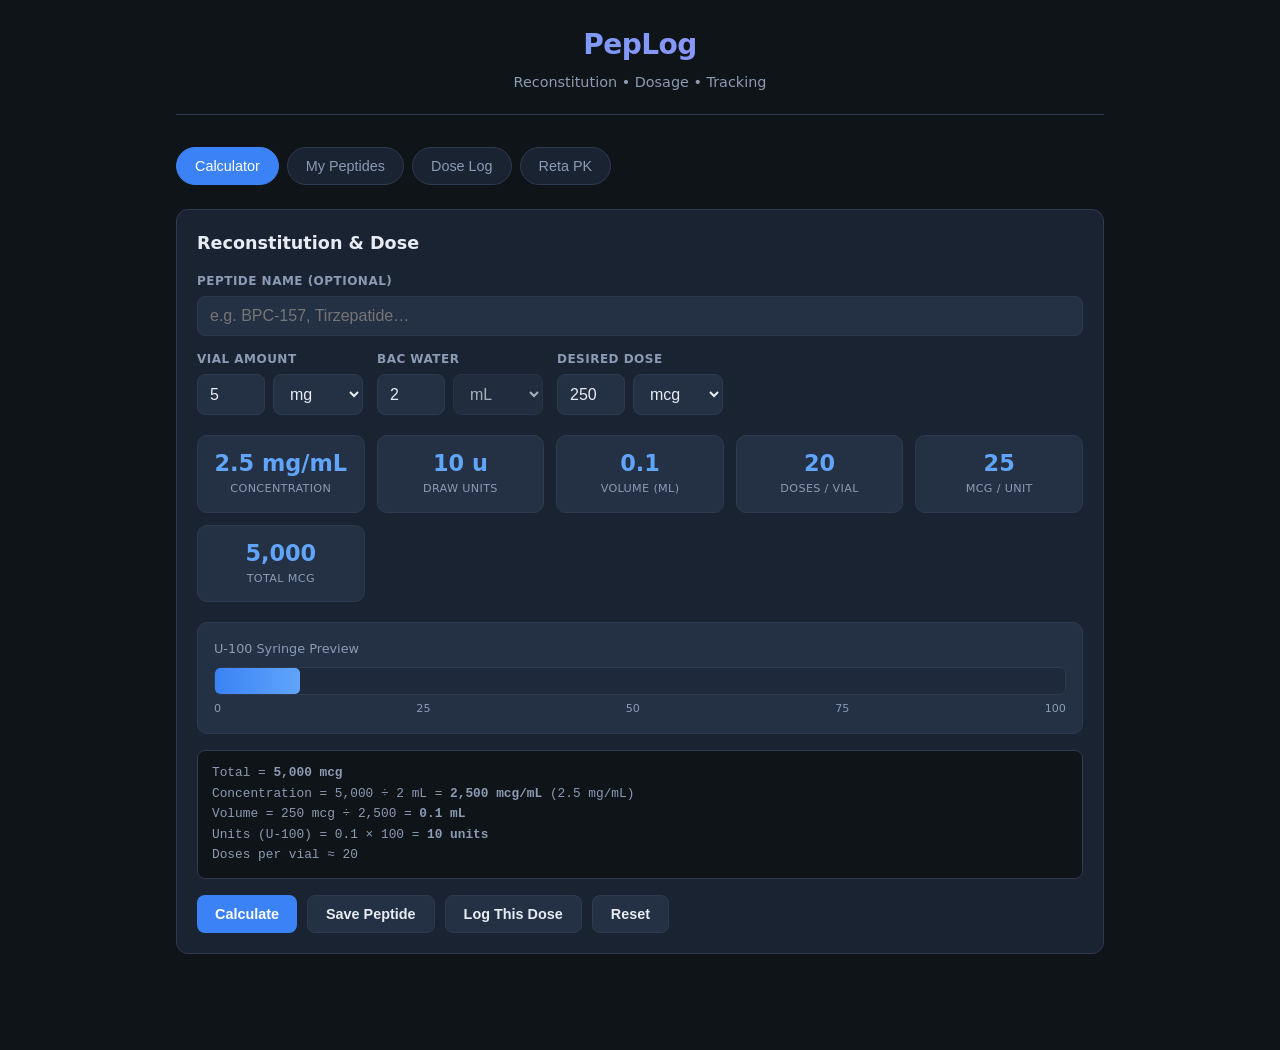
<file: peplogv4.html>
<!DOCTYPE html>
<html lang="en">
<head>
  <meta charset="UTF-8">
  <meta name="viewport" content="width=device-width, initial-scale=1.0, viewport-fit=cover, maximum-scale=1">
  <title>PepLog</title>

  <meta name="apple-mobile-web-app-capable" content="yes">
  <meta name="apple-mobile-web-app-status-bar-style" content="black-translucent">
  <meta name="apple-mobile-web-app-title" content="PepLog">
  <meta name="mobile-web-app-capable" content="yes">
  <meta name="theme-color" content="#0f1419">
  <meta name="description" content="PepLog — peptide reconstitution, dosage calculator and dose logger">

  <link rel="apple-touch-icon" href="data:image/svg+xml,<svg xmlns='http://www.w3.org/2000/svg' viewBox='0 0 100 100'><rect width='100' height='100' rx='22' fill='%233b82f6'/><text y='68' x='50' text-anchor='middle' font-size='52' fill='white' font-family='system-ui'>P</text></svg>">

  <style>
    :root {
      --bg: #0f1419;
      --surface: #1a2332;
      --surface2: #243044;
      --border: #2d3a4f;
      --text: #e7ecf3;
      --text-muted: #8b9bb4;
      --accent: #3b82f6;
      --accent-hover: #2563eb;
      --success: #22c55e;
      --warning: #f59e0b;
      --danger: #ef4444;
      --radius: 12px;
      --font: 'Segoe UI', system-ui, -apple-system, sans-serif;
    }
    * { box-sizing: border-box; margin: 0; padding: 0; }
    body {
      font-family: var(--font);
      background: var(--bg);
      color: var(--text);
      min-height: 100vh;
      min-height: 100dvh;
      line-height: 1.5;
      padding-top: env(safe-area-inset-top);
      padding-bottom: env(safe-area-inset-bottom);
      padding-left: env(safe-area-inset-left);
      padding-right: env(safe-area-inset-right);
    }
    .container {
      max-width: 960px;
      margin: 0 auto;
      padding: 24px 16px 80px;
    }
    header {
      text-align: center;
      margin-bottom: 32px;
      padding-bottom: 20px;
      border-bottom: 1px solid var(--border);
    }
    header h1 {
      font-size: 1.75rem;
      font-weight: 700;
      letter-spacing: -0.02em;
      background: linear-gradient(135deg, #60a5fa, #a78bfa);
      -webkit-background-clip: text;
      -webkit-text-fill-color: transparent;
      background-clip: text;
    }
    header p {
      color: var(--text-muted);
      font-size: 0.9rem;
      margin-top: 6px;
    }
    .tabs {
      display: flex;
      gap: 8px;
      margin-bottom: 24px;
      flex-wrap: wrap;
    }
    .tab {
      padding: 10px 18px;
      background: var(--surface);
      border: 1px solid var(--border);
      border-radius: 999px;
      color: var(--text-muted);
      cursor: pointer;
      font-size: 0.9rem;
      font-weight: 500;
      transition: all 0.15s;
    }
    .tab:hover { border-color: var(--accent); color: var(--text); }
    .tab.active {
      background: var(--accent);
      border-color: var(--accent);
      color: white;
    }
    .panel { display: none; }
    .panel.active { display: block; }
    .card {
      background: var(--surface);
      border: 1px solid var(--border);
      border-radius: var(--radius);
      padding: 20px;
      margin-bottom: 16px;
    }
    .card h2 {
      font-size: 1.1rem;
      margin-bottom: 16px;
      font-weight: 600;
    }
    .grid {
      display: grid;
      grid-template-columns: repeat(auto-fit, minmax(140px, 1fr));
      gap: 14px;
    }
    .field {
      display: flex;
      flex-direction: column;
      gap: 6px;
    }
    .field label {
      font-size: 0.75rem;
      text-transform: uppercase;
      letter-spacing: 0.04em;
      color: var(--text-muted);
      font-weight: 600;
    }
    .field input, .field select, .field textarea {
      background: var(--surface2);
      border: 1px solid var(--border);
      border-radius: 8px;
      padding: 10px 12px;
      color: var(--text);
      font-size: 1rem;
      width: 100%;
      outline: none;
      transition: border-color 0.15s;
    }
    .field input:focus, .field select:focus, .field textarea:focus {
      border-color: var(--accent);
    }
    .unit-row {
      display: flex;
      gap: 8px;
    }
    .unit-row input { flex: 1; }
    .unit-row select { width: 90px; flex-shrink: 0; }
    .btn {
      display: inline-flex;
      align-items: center;
      justify-content: center;
      gap: 6px;
      padding: 10px 18px;
      border-radius: 8px;
      border: none;
      font-size: 0.9rem;
      font-weight: 600;
      cursor: pointer;
      transition: all 0.15s;
    }
    .btn-primary {
      background: var(--accent);
      color: white;
    }
    .btn-primary:hover { background: var(--accent-hover); }
    .btn-secondary {
      background: var(--surface2);
      color: var(--text);
      border: 1px solid var(--border);
    }
    .btn-secondary:hover { border-color: var(--accent); }
    .btn-danger {
      background: transparent;
      color: var(--danger);
      border: 1px solid var(--danger);
    }
    .btn-danger:hover { background: var(--danger); color: white; }
    .btn-sm { padding: 6px 12px; font-size: 0.8rem; }
    .results {
      display: grid;
      grid-template-columns: repeat(auto-fit, minmax(140px, 1fr));
      gap: 12px;
      margin-top: 20px;
    }
    .result-box {
      background: var(--surface2);
      border-radius: 10px;
      padding: 14px;
      text-align: center;
      border: 1px solid var(--border);
    }
    .result-box .value {
      font-size: 1.4rem;
      font-weight: 700;
      color: #60a5fa;
      line-height: 1.2;
    }
    .result-box .label {
      font-size: 0.7rem;
      color: var(--text-muted);
      text-transform: uppercase;
      letter-spacing: 0.03em;
      margin-top: 4px;
    }
    .syringe-visual {
      margin-top: 20px;
      background: var(--surface2);
      border-radius: 10px;
      padding: 16px;
      border: 1px solid var(--border);
    }
    .syringe-bar {
      height: 28px;
      background: #1e293b;
      border-radius: 6px;
      position: relative;
      overflow: hidden;
      border: 1px solid var(--border);
    }
    .syringe-fill {
      height: 100%;
      background: linear-gradient(90deg, #3b82f6, #60a5fa);
      border-radius: 5px;
      transition: width 0.3s ease;
      max-width: 100%;
    }
    .syringe-marks {
      display: flex;
      justify-content: space-between;
      margin-top: 6px;
      font-size: 0.7rem;
      color: var(--text-muted);
    }
    .actions {
      display: flex;
      gap: 10px;
      flex-wrap: wrap;
      margin-top: 16px;
    }
    table {
      width: 100%;
      border-collapse: collapse;
      font-size: 0.9rem;
    }
    th, td {
      padding: 10px 12px;
      text-align: left;
      border-bottom: 1px solid var(--border);
    }
    th {
      color: var(--text-muted);
      font-weight: 600;
      font-size: 0.75rem;
      text-transform: uppercase;
      letter-spacing: 0.03em;
    }
    tr:hover td { background: rgba(59, 130, 246, 0.05); }
    .empty {
      text-align: center;
      color: var(--text-muted);
      padding: 32px 16px;
      font-size: 0.95rem;
    }
    .peptide-list {
      display: flex;
      flex-direction: column;
      gap: 10px;
    }
    .peptide-item {
      display: flex;
      justify-content: space-between;
      align-items: center;
      background: var(--surface2);
      border: 1px solid var(--border);
      border-radius: 10px;
      padding: 14px 16px;
      gap: 12px;
      flex-wrap: wrap;
    }
    .peptide-item .info h3 {
      font-size: 1rem;
      font-weight: 600;
    }
    .peptide-item .info p {
      font-size: 0.8rem;
      color: var(--text-muted);
      margin-top: 2px;
    }
    .peptide-item .btns {
      display: flex;
      gap: 8px;
    }
    .toast {
      position: fixed;
      bottom: 24px;
      left: 50%;
      transform: translateX(-50%) translateY(100px);
      background: var(--surface2);
      border: 1px solid var(--accent);
      color: var(--text);
      padding: 12px 20px;
      border-radius: 10px;
      font-size: 0.9rem;
      opacity: 0;
      transition: all 0.3s;
      z-index: 100;
      pointer-events: none;
    }
    .toast.show {
      transform: translateX(-50%) translateY(0);
      opacity: 1;
    }
    .math-box {
      margin-top: 16px;
      background: var(--bg);
      border-radius: 8px;
      padding: 12px 14px;
      font-family: ui-monospace, monospace;
      font-size: 0.8rem;
      color: var(--text-muted);
      line-height: 1.6;
      border: 1px solid var(--border);
    }
    .hint {
      font-size: 0.75rem;
      color: var(--text-muted);
      margin-top: 4px;
    }
    .pk-toolbar {
      display: flex;
      flex-wrap: wrap;
      gap: 10px;
      align-items: end;
      margin-bottom: 16px;
    }
    .pk-toolbar .field { min-width: 120px; }
    .pk-chart-wrap {
      background: var(--bg);
      border: 1px solid var(--border);
      border-radius: 10px;
      padding: 12px 8px 8px;
      overflow: hidden;
    }
    .pk-chart-wrap svg { width: 100%; height: auto; display: block; }
    .pk-legend {
      display: flex;
      flex-wrap: wrap;
      gap: 14px;
      margin-top: 10px;
      font-size: 0.75rem;
      color: var(--text-muted);
    }
    .pk-legend span { display: inline-flex; align-items: center; gap: 6px; }
    .pk-swatch {
      width: 14px; height: 3px; border-radius: 2px; display: inline-block;
    }
    .pk-note {
      font-size: 0.75rem;
      color: var(--text-muted);
      margin-top: 12px;
      line-height: 1.55;
    }
    .pk-doses { margin-top: 8px; font-size: 0.85rem; }
    @media (max-width: 600px) {
      .grid { grid-template-columns: 1fr 1fr; }
      .results { grid-template-columns: 1fr 1fr; }
    }
  </style>
</head>
<body>
  <div class="container">
    <header>
      <h1>PepLog</h1>
      <p>Reconstitution • Dosage • Tracking</p>
    </header>

    <div class="tabs">
      <button class="tab active" data-tab="calc">Calculator</button>
      <button class="tab" data-tab="peptides">My Peptides</button>
      <button class="tab" data-tab="log">Dose Log</button>
      <button class="tab" data-tab="pk">Reta PK</button>
    </div>

    <div id="calc" class="panel active">
      <div class="card">
        <h2>Reconstitution & Dose</h2>
        <div class="grid">
          <div class="field" style="grid-column: 1 / -1;">
            <label>Peptide Name (optional)</label>
            <input type="text" id="peptideName" placeholder="e.g. BPC-157, Tirzepatide…">
          </div>
          <div class="field">
            <label>Vial Amount</label>
            <div class="unit-row">
              <input type="number" id="vialAmount" value="5" min="0" step="any">
              <select id="vialUnit">
                <option value="mg">mg</option>
                <option value="mcg">mcg</option>
              </select>
            </div>
          </div>
          <div class="field">
            <label>BAC Water</label>
            <div class="unit-row">
              <input type="number" id="waterMl" value="2" min="0" step="any">
              <select disabled><option>mL</option></select>
            </div>
          </div>
          <div class="field">
            <label>Desired Dose</label>
            <div class="unit-row">
              <input type="number" id="doseAmount" value="250" min="0" step="any">
              <select id="doseUnit">
                <option value="mcg">mcg</option>
                <option value="mg">mg</option>
              </select>
            </div>
          </div>
        </div>

        <div class="results" id="results">
          <div class="result-box">
            <div class="value" id="resConc">—</div>
            <div class="label">Concentration</div>
          </div>
          <div class="result-box">
            <div class="value" id="resUnits">—</div>
            <div class="label">Draw Units</div>
          </div>
          <div class="result-box">
            <div class="value" id="resVol">—</div>
            <div class="label">Volume (mL)</div>
          </div>
          <div class="result-box">
            <div class="value" id="resDoses">—</div>
            <div class="label">Doses / Vial</div>
          </div>
          <div class="result-box">
            <div class="value" id="resPerUnit">—</div>
            <div class="label">mcg / Unit</div>
          </div>
          <div class="result-box">
            <div class="value" id="resTotal">—</div>
            <div class="label">Total mcg</div>
          </div>
        </div>

        <div class="syringe-visual">
          <div style="font-size:0.8rem;color:var(--text-muted);margin-bottom:8px;">U-100 Syringe Preview</div>
          <div class="syringe-bar">
            <div class="syringe-fill" id="syringeFill" style="width:0%"></div>
          </div>
          <div class="syringe-marks">
            <span>0</span><span>25</span><span>50</span><span>75</span><span>100</span>
          </div>
        </div>

        <div class="math-box" id="mathBox">Enter values to see the math.</div>

        <div class="actions">
          <button class="btn btn-primary" onclick="calculate()">Calculate</button>
          <button class="btn btn-secondary" onclick="saveCurrentPeptide()">Save Peptide</button>
          <button class="btn btn-secondary" onclick="logCurrentDose()">Log This Dose</button>
          <button class="btn btn-secondary" onclick="resetCalc()">Reset</button>
        </div>
      </div>
    </div>

    <div id="peptides" class="panel">
      <div class="card">
        <div style="display:flex;justify-content:space-between;align-items:center;margin-bottom:16px;flex-wrap:wrap;gap:10px;">
          <h2 style="margin:0;">Saved Peptides</h2>
          <div style="display:flex;gap:8px;flex-wrap:wrap;">
            <button class="btn btn-secondary btn-sm" onclick="document.getElementById('importPeptidesFile').click()">Import</button>
            <button class="btn btn-secondary btn-sm" onclick="exportPeptides()">Export</button>
            <input type="file" id="importPeptidesFile" accept=".json,application/json,text/plain" style="display:none">
          </div>
        </div>
        <div id="peptideList" class="peptide-list">
          <div class="empty">No saved peptides yet. Calculate one and hit “Save Peptide”.</div>
        </div>
      </div>
    </div>

    <div id="log" class="panel">
      <div class="card">
        <h2>Log a Dose</h2>
        <div class="grid">
          <div class="field">
            <label>Peptide</label>
            <select id="logPeptideSelect">
              <option value="">— Custom / Manual —</option>
            </select>
          </div>
          <div class="field">
            <label>Name (if custom)</label>
            <input type="text" id="logName" placeholder="Peptide name">
          </div>
          <div class="field">
            <label>Dose</label>
            <div class="unit-row">
              <input type="number" id="logDose" value="250" min="0" step="any">
              <select id="logDoseUnit">
                <option value="mcg">mcg</option>
                <option value="mg">mg</option>
              </select>
            </div>
            <div class="hint" id="logSyncHint">Dose and units stay in proportion once a ratio is set.</div>
          </div>
          <div class="field">
            <label>Units Drawn</label>
            <input type="number" id="logUnits" min="0" step="any" placeholder="optional">
          </div>
          <div class="field">
            <label>Date & Time</label>
            <input type="datetime-local" id="logDate">
          </div>
          <div class="field" style="grid-column: 1 / -1;">
            <label>Notes</label>
            <textarea id="logNotes" rows="2" placeholder="Optional notes…"></textarea>
          </div>
        </div>
        <div class="actions">
          <button class="btn btn-primary" onclick="addLogEntry()">Add to Log</button>
        </div>
      </div>

      <div class="card">
        <div style="display:flex;justify-content:space-between;align-items:center;margin-bottom:16px;flex-wrap:wrap;gap:10px;">
          <h2 style="margin:0;">History</h2>
          <div style="display:flex;gap:8px;flex-wrap:wrap;">
            <button class="btn btn-secondary btn-sm" onclick="document.getElementById('importLogFile').click()">Import CSV</button>
            <button class="btn btn-secondary btn-sm" onclick="exportLog()">Export CSV</button>
            <button class="btn btn-danger btn-sm" onclick="clearLog()">Clear Log</button>
            <input type="file" id="importLogFile" accept=".csv,text/csv,text/plain" style="display:none">
          </div>
        </div>
        <div style="overflow-x:auto;">
          <table>
            <thead>
              <tr>
                <th>Date</th>
                <th>Peptide</th>
                <th>Dose</th>
                <th>Units</th>
                <th>Notes</th>
                <th></th>
              </tr>
            </thead>
            <tbody id="logTableBody">
              <tr><td colspan="6" class="empty">No doses logged yet.</td></tr>
            </tbody>
          </table>
        </div>
      </div>
    </div>

    <div id="pk" class="panel">
      <div class="card">
        <h2>Retatrutide exposure</h2>
        <p class="hint" style="margin-bottom:14px;">Pulls every logged dose whose name looks like Reta / Retatrutide / LY3437943, stacks them with Coskun 2022 PK constants, then extrapolates forward.</p>

        <div class="pk-toolbar">
          <div class="field">
            <label>Look-ahead</label>
            <select id="pkHorizon">
              <option value="7">7 days</option>
              <option value="14" selected>14 days</option>
              <option value="21">21 days</option>
              <option value="28">28 days</option>
              <option value="42">42 days</option>
            </select>
          </div>
          <div class="field">
            <label>If I keep dosing</label>
            <select id="pkRepeat">
              <option value="none">Decay only (no more shots)</option>
              <option value="last">Repeat last dose weekly</option>
              <option value="custom">Repeat last dose every…</option>
              <option value="split" selected>Split days (Mon PM / Fri PM)</option>
            </select>
          </div>
          <div class="field" id="pkIntervalWrap" style="display:none;">
            <label>Interval (days)</label>
            <input type="number" id="pkInterval" value="7" min="1" max="28" step="1">
          </div>
          <div class="field" id="pkSplitAWrap" style="display:none;">
            <label>First split day</label>
            <select id="pkSplitA">
              <option value="0">Sunday</option>
              <option value="1" selected>Monday</option>
              <option value="2">Tuesday</option>
              <option value="3">Wednesday</option>
              <option value="4">Thursday</option>
              <option value="5">Friday</option>
              <option value="6">Saturday</option>
            </select>
          </div>
          <div class="field" id="pkSplitTimeAWrap" style="display:none;">
            <label>First shot time</label>
            <input type="time" id="pkSplitTimeA" value="20:00">
          </div>
          <div class="field" id="pkSplitBWrap" style="display:none;">
            <label>Second split day</label>
            <select id="pkSplitB">
              <option value="0">Sunday</option>
              <option value="1">Monday</option>
              <option value="2">Tuesday</option>
              <option value="3">Wednesday</option>
              <option value="4">Thursday</option>
              <option value="5" selected>Friday</option>
              <option value="6">Saturday</option>
            </select>
          </div>
          <div class="field" id="pkSplitTimeBWrap" style="display:none;">
            <label>Second shot time</label>
            <input type="time" id="pkSplitTimeB" value="20:00">
          </div>
        </div>

        <div class="results" id="pkStats">
          <div class="result-box">
            <div class="value" id="pkNow">—</div>
            <div class="label">Est. now (ng/mL)</div>
          </div>
          <div class="result-box">
            <div class="value" id="pkCavg">—</div>
            <div class="label">7-day Cavg</div>
          </div>
          <div class="result-box">
            <div class="value" id="pkAuc7">—</div>
            <div class="label">7-day AUC (ng·h/mL)</div>
          </div>
          <div class="result-box">
            <div class="value" id="pkAucMean">—</div>
            <div class="label">Mean AUC / week</div>
          </div>
          <div class="result-box">
            <div class="value" id="pkCmax">—</div>
            <div class="label">Window Cmax</div>
          </div>
          <div class="result-box">
            <div class="value" id="pkCmin">—</div>
            <div class="label">Window Cmin / trough</div>
          </div>
        </div>

        <div class="pk-chart-wrap" id="pkChartWrap">
          <div class="empty" id="pkEmpty">No Reta doses in the log yet. Log one as “Reta” or “Retatrutide” and this curve fills in.</div>
          <svg id="pkSvg" viewBox="0 0 760 320" style="display:none;" aria-label="Retatrutide plasma concentration chart"></svg>
        </div>
        <div class="pk-legend" id="pkLegend" style="display:none;">
          <span><i class="pk-swatch" style="background:#60a5fa;"></i> Estimated plasma</span>
          <span><i class="pk-swatch" style="background:#a78bfa; border-top:1px dashed #a78bfa; height:0; width:16px;"></i> Extrapolation</span>
          <span><i class="pk-swatch" style="background:#f59e0b; height:8px; width:8px; border-radius:50%;"></i> Logged dose</span>
          <span><i class="pk-swatch" style="background:#22c55e; height:14px; width:2px;"></i> Now</span>
        </div>
        <p class="pk-note" id="pkMeta"></p>
      </div>

      <div class="card">
        <h2>Reta doses used</h2>
        <div style="overflow-x:auto;">
          <table>
            <thead>
              <tr>
                <th>Date</th>
                <th>Logged as</th>
                <th>Dose</th>
                <th>mg used in model</th>
              </tr>
            </thead>
            <tbody id="pkDoseBody">
              <tr><td colspan="4" class="empty">None yet.</td></tr>
            </tbody>
          </table>
        </div>
      </div>
    </div>
  </div>

  <div class="toast" id="toast"></div>

  <script>
    let peptides = JSON.parse(localStorage.getItem('peptide_calc_peptides') || '[]');
    let logEntries = JSON.parse(localStorage.getItem('peptide_calc_log') || '[]');
    let logMcgPerUnit = null;
    let syncingLog = false;

    document.querySelectorAll('.tab').forEach(tab => {
      tab.addEventListener('click', () => {
        document.querySelectorAll('.tab').forEach(t => t.classList.remove('active'));
        document.querySelectorAll('.panel').forEach(p => p.classList.remove('active'));
        tab.classList.add('active');
        document.getElementById(tab.dataset.tab).classList.add('active');
        if (tab.dataset.tab === 'peptides') renderPeptides();
        if (tab.dataset.tab === 'log') {
          renderLogSelect();
          renderLog();
        }
        if (tab.dataset.tab === 'pk') renderPk();
      });
    });

    function toMcg(amount, unit) {
      return unit === 'mg' ? amount * 1000 : amount;
    }
    function fromMcg(mcg, unit) {
      return unit === 'mg' ? mcg / 1000 : mcg;
    }
    function showToast(msg) {
      const t = document.getElementById('toast');
      t.textContent = msg;
      t.classList.add('show');
      setTimeout(() => t.classList.remove('show'), 2200);
    }
    function saveState() {
      localStorage.setItem('peptide_calc_peptides', JSON.stringify(peptides));
      localStorage.setItem('peptide_calc_log', JSON.stringify(logEntries));
    }
    function fmt(n, d = 2) {
      if (n == null || isNaN(n)) return '—';
      return Number(n).toLocaleString(undefined, { maximumFractionDigits: d });
    }
    function niceNum(n, maxDec = 4) {
      if (n == null || isNaN(n)) return '';
      const rounded = Math.round(n * Math.pow(10, maxDec)) / Math.pow(10, maxDec);
      return String(rounded);
    }
    function mcgPerUnitFromMix(vialAmount, vialUnit, waterMl) {
      const water = parseFloat(waterMl);
      const total = toMcg(parseFloat(vialAmount) || 0, vialUnit);
      if (!(water > 0) || !(total > 0)) return null;
      return (total / water) / 100;
    }
    function updateSyncHint() {
      const hint = document.getElementById('logSyncHint');
      if (!hint) return;
      if (logMcgPerUnit) {
        hint.textContent = 'Linked: ' + fmt(logMcgPerUnit, 2) + ' mcg per unit. Change one and the other follows.';
      } else {
        hint.textContent = 'Select a saved peptide, log from the calculator, or fill both fields once to lock the ratio.';
      }
    }

    function calculate() {
      const vialAmt = parseFloat(document.getElementById('vialAmount').value) || 0;
      const vialUnit = document.getElementById('vialUnit').value;
      const water = parseFloat(document.getElementById('waterMl').value) || 0;
      const doseAmt = parseFloat(document.getElementById('doseAmount').value) || 0;
      const doseUnit = document.getElementById('doseUnit').value;

      if (vialAmt <= 0 || water <= 0 || doseAmt <= 0) {
        document.getElementById('resConc').textContent = '—';
        document.getElementById('resUnits').textContent = '—';
        document.getElementById('resVol').textContent = '—';
        document.getElementById('resDoses').textContent = '—';
        document.getElementById('resPerUnit').textContent = '—';
        document.getElementById('resTotal').textContent = '—';
        document.getElementById('syringeFill').style.width = '0%';
        document.getElementById('mathBox').textContent = 'Enter positive values for vial, water, and dose.';
        return;
      }

      const totalMcg = toMcg(vialAmt, vialUnit);
      const doseMcg = toMcg(doseAmt, doseUnit);
      const concMcgMl = totalMcg / water;
      const concMgMl = concMcgMl / 1000;
      const volMl = doseMcg / concMcgMl;
      const units = volMl * 100;
      const doses = Math.floor(totalMcg / doseMcg);
      const mcgPerUnit = concMcgMl / 100;

      document.getElementById('resConc').textContent = fmt(concMgMl, 3) + ' mg/mL';
      document.getElementById('resUnits').textContent = fmt(units, 1) + ' u';
      document.getElementById('resVol').textContent = fmt(volMl, 4);
      document.getElementById('resDoses').textContent = doses;
      document.getElementById('resPerUnit').textContent = fmt(mcgPerUnit, 2);
      document.getElementById('resTotal').textContent = fmt(totalMcg, 0);

      const fillPct = Math.min((units / 100) * 100, 100);
      document.getElementById('syringeFill').style.width = fillPct + '%';

      document.getElementById('mathBox').innerHTML =
        `Total = <b>${fmt(totalMcg,0)} mcg</b><br>` +
        `Concentration = ${fmt(totalMcg,0)} ÷ ${water} mL = <b>${fmt(concMcgMl,1)} mcg/mL</b> (${fmt(concMgMl,3)} mg/mL)<br>` +
        `Volume = ${fmt(doseMcg,0)} mcg ÷ ${fmt(concMcgMl,1)} = <b>${fmt(volMl,4)} mL</b><br>` +
        `Units (U-100) = ${fmt(volMl,4)} × 100 = <b>${fmt(units,1)} units</b><br>` +
        `Doses per vial ≈ ${doses}` +
        (units < 2 ? `<br><span style="color:var(--warning)">⚠ Very small draw — consider more water for easier measurement</span>` : '');
    }

    ['vialAmount','vialUnit','waterMl','doseAmount','doseUnit'].forEach(id => {
      document.getElementById(id).addEventListener('input', calculate);
      document.getElementById(id).addEventListener('change', calculate);
    });

    function resetCalc() {
      document.getElementById('peptideName').value = '';
      document.getElementById('vialAmount').value = 5;
      document.getElementById('vialUnit').value = 'mg';
      document.getElementById('waterMl').value = 2;
      document.getElementById('doseAmount').value = 250;
      document.getElementById('doseUnit').value = 'mcg';
      calculate();
    }

    function saveCurrentPeptide() {
      const name = document.getElementById('peptideName').value.trim() || 'Unnamed Peptide';
      const entry = {
        id: Date.now(),
        name,
        vialAmount: parseFloat(document.getElementById('vialAmount').value),
        vialUnit: document.getElementById('vialUnit').value,
        waterMl: parseFloat(document.getElementById('waterMl').value),
        doseAmount: parseFloat(document.getElementById('doseAmount').value),
        doseUnit: document.getElementById('doseUnit').value
      };
      peptides.push(entry);
      saveState();
      showToast(`Saved “${name}”`);
      renderPeptides();
    }

    function loadPeptide(id) {
      const p = peptides.find(x => x.id === id);
      if (!p) return;
      document.getElementById('peptideName').value = p.name;
      document.getElementById('vialAmount').value = p.vialAmount;
      document.getElementById('vialUnit').value = p.vialUnit;
      document.getElementById('waterMl').value = p.waterMl;
      document.getElementById('doseAmount').value = p.doseAmount;
      document.getElementById('doseUnit').value = p.doseUnit;
      calculate();
      document.querySelector('[data-tab="calc"]').click();
      showToast(`Loaded “${p.name}”`);
    }

    function deletePeptide(id) {
      peptides = peptides.filter(x => x.id !== id);
      saveState();
      renderPeptides();
      showToast('Peptide deleted');
    }

    function renderPeptides() {
      const el = document.getElementById('peptideList');
      if (!peptides.length) {
        el.innerHTML = '<div class="empty">No saved peptides yet. Calculate one and hit “Save Peptide”.</div>';
        return;
      }
      el.innerHTML = peptides.map(p => `
        <div class="peptide-item">
          <div class="info">
            <h3>${escapeHtml(p.name)}</h3>
            <p>${p.vialAmount} ${p.vialUnit} + ${p.waterMl} mL → dose ${p.doseAmount} ${p.doseUnit}</p>
          </div>
          <div class="btns">
            <button class="btn btn-primary btn-sm" onclick="loadPeptide(${p.id})">Load</button>
            <button class="btn btn-danger btn-sm" onclick="deletePeptide(${p.id})">Delete</button>
          </div>
        </div>
      `).join('');
    }

    function exportPeptides() {
      if (!peptides.length) {
        showToast('No peptides to export');
        return;
      }
      const data = peptides.map(p => ({
        name: p.name,
        vialAmount: p.vialAmount,
        vialUnit: p.vialUnit,
        waterMl: p.waterMl,
        doseAmount: p.doseAmount,
        doseUnit: p.doseUnit
      }));
      const blob = new Blob([JSON.stringify(data, null, 2)], { type: 'application/json' });
      const url = URL.createObjectURL(blob);
      const a = document.createElement('a');
      a.href = url;
      a.download = `peptide_profiles_${new Date().toISOString().slice(0,10)}.json`;
      a.click();
      URL.revokeObjectURL(url);
      showToast('Peptides exported');
    }

    function importPeptidesText(text) {
      let data;
      try {
        data = JSON.parse(text);
      } catch (e) {
        showToast('Invalid JSON file');
        return;
      }
      if (!Array.isArray(data)) {
        showToast('Expected a JSON array of peptides');
        return;
      }
      const imported = [];
      data.forEach((p, i) => {
        if (!p || typeof p !== 'object') return;
        const vialAmount = parseFloat(p.vialAmount);
        const waterMl = parseFloat(p.waterMl);
        const doseAmount = parseFloat(p.doseAmount);
        if (!(vialAmount > 0) || !(waterMl > 0)) return;
        let vialUnit = String(p.vialUnit || 'mg').toLowerCase();
        if (vialUnit !== 'mg' && vialUnit !== 'mcg') vialUnit = 'mg';
        let doseUnit = String(p.doseUnit || 'mcg').toLowerCase();
        if (doseUnit !== 'mg' && doseUnit !== 'mcg') doseUnit = 'mcg';
        imported.push({
          id: Date.now() + i + Math.random(),
          name: String(p.name || 'Imported').trim() || 'Imported',
          vialAmount,
          vialUnit,
          waterMl,
          doseAmount: doseAmount > 0 ? doseAmount : 250,
          doseUnit
        });
      });
      if (!imported.length) {
        showToast('No valid peptides found');
        return;
      }
      if (peptides.length) {
        const merge = confirm(
          `Import ${imported.length} peptide(s)?\nOK = add to existing\nCancel = replace all`
        );
        if (merge) peptides = peptides.concat(imported);
        else peptides = imported;
      } else {
        peptides = imported;
      }
      saveState();
      renderPeptides();
      showToast(`Imported ${imported.length} peptide(s)`);
    }

    document.getElementById('importPeptidesFile').addEventListener('change', (e) => {
      const file = e.target.files && e.target.files[0];
      e.target.value = '';
      if (!file) return;
      const reader = new FileReader();
      reader.onload = () => importPeptidesText(String(reader.result || ''));
      reader.onerror = () => showToast('Could not read file');
      reader.readAsText(file);
    });

    function renderLogSelect() {
      const sel = document.getElementById('logPeptideSelect');
      const current = sel.value;
      sel.innerHTML = '<option value="">— Custom / Manual —</option>' +
        peptides.map(p => `<option value="${p.id}">${escapeHtml(p.name)}</option>`).join('');
      sel.value = current;
    }

    function getLogDoseMcg() {
      return toMcg(parseFloat(document.getElementById('logDose').value) || 0, document.getElementById('logDoseUnit').value);
    }

    function setLogDoseFromMcg(mcg) {
      const unit = document.getElementById('logDoseUnit').value;
      document.getElementById('logDose').value = niceNum(fromMcg(mcg, unit), unit === 'mg' ? 4 : 2);
    }

    function lockRatioFromCurrentPair() {
      const mcg = getLogDoseMcg();
      const units = parseFloat(document.getElementById('logUnits').value);
      if (mcg > 0 && units > 0) {
        logMcgPerUnit = mcg / units;
        updateSyncHint();
        return true;
      }
      return false;
    }

    function applyPeptideRatio(p) {
      const ratio = mcgPerUnitFromMix(p.vialAmount, p.vialUnit, p.waterMl);
      if (ratio) logMcgPerUnit = ratio;
      updateSyncHint();
    }

    document.getElementById('logPeptideSelect').addEventListener('change', function() {
      const id = this.value;
      if (!id) return;
      const p = peptides.find(x => x.id == id);
      if (!p) return;
      syncingLog = true;
      document.getElementById('logName').value = p.name;
      document.getElementById('logDose').value = p.doseAmount;
      document.getElementById('logDoseUnit').value = p.doseUnit;
      applyPeptideRatio(p);
      const doseMcg = toMcg(parseFloat(p.doseAmount) || 0, p.doseUnit);
      if (logMcgPerUnit && doseMcg > 0) {
        document.getElementById('logUnits').value = niceNum(doseMcg / logMcgPerUnit, 2);
      }
      syncingLog = false;
    });

    document.getElementById('logDose').addEventListener('input', () => {
      if (syncingLog) return;
      if (!logMcgPerUnit && !lockRatioFromCurrentPair()) return;
      const mcg = getLogDoseMcg();
      if (!(mcg > 0) || !logMcgPerUnit) return;
      syncingLog = true;
      document.getElementById('logUnits').value = niceNum(mcg / logMcgPerUnit, 2);
      syncingLog = false;
    });

    document.getElementById('logUnits').addEventListener('input', () => {
      if (syncingLog) return;
      if (!logMcgPerUnit && !lockRatioFromCurrentPair()) return;
      const units = parseFloat(document.getElementById('logUnits').value);
      if (!(units > 0) || !logMcgPerUnit) return;
      syncingLog = true;
      setLogDoseFromMcg(units * logMcgPerUnit);
      syncingLog = false;
    });

    document.getElementById('logDoseUnit').addEventListener('change', () => {
      if (!logMcgPerUnit) return;
      const units = parseFloat(document.getElementById('logUnits').value);
      if (units > 0) {
        syncingLog = true;
        setLogDoseFromMcg(units * logMcgPerUnit);
        syncingLog = false;
      }
    });

    function addLogEntry() {
      const name = document.getElementById('logName').value.trim() || 'Unknown';
      const doseAmt = parseFloat(document.getElementById('logDose').value) || 0;
      const doseUnit = document.getElementById('logDoseUnit').value;
      const units = document.getElementById('logUnits').value;
      const dateVal = document.getElementById('logDate').value;
      const notes = document.getElementById('logNotes').value.trim();

      if (!doseAmt) {
        showToast('Enter a dose amount');
        return;
      }

      const entry = {
        id: Date.now() + Math.random(),
        name,
        dose: doseAmt,
        doseUnit,
        units: units ? parseFloat(units) : null,
        date: dateVal ? new Date(dateVal).toISOString() : new Date().toISOString(),
        notes
      };
      logEntries.unshift(entry);
      saveState();
      renderLog();
      document.getElementById('logNotes').value = '';
      showToast('Dose logged');
      if (isRetaName(name)) {
        const pkTab = document.querySelector('[data-tab="pk"]');
        if (pkTab && pkTab.classList.contains('active')) renderPk();
      }
    }

    function deleteLogEntry(id) {
      logEntries = logEntries.filter(x => x.id !== id);
      saveState();
      renderLog();
      showToast('Entry removed');
    }

    function renderLog() {
      const tbody = document.getElementById('logTableBody');
      if (!logEntries.length) {
        tbody.innerHTML = '<tr><td colspan="6" class="empty">No doses logged yet.</td></tr>';
        return;
      }
      tbody.innerHTML = logEntries.map(e => {
        const d = new Date(e.date);
        const dateStr = isNaN(d) ? String(e.date) : d.toLocaleString(undefined, { dateStyle: 'medium', timeStyle: 'short' });
        return `<tr>
          <td>${dateStr}</td>
          <td>${escapeHtml(e.name)}</td>
          <td>${fmt(e.dose, 2)} ${e.doseUnit}</td>
          <td>${e.units != null && e.units !== '' ? fmt(e.units, 1) : '—'}</td>
          <td>${escapeHtml(e.notes || '')}</td>
          <td><button class="btn btn-danger btn-sm" onclick="deleteLogEntry(${e.id})">×</button></td>
        </tr>`;
      }).join('');
    }

    function clearLog() {
      if (!confirm('Clear entire dose log? This cannot be undone.')) return;
      logEntries = [];
      saveState();
      renderLog();
      showToast('Log cleared');
    }

    function exportLog() {
      if (!logEntries.length) {
        showToast('Nothing to export');
        return;
      }
      const header = 'Date,Peptide,Dose,Unit,Units Drawn,Notes\n';
      const rows = logEntries.map(e => {
        const d = e.date ? new Date(e.date).toISOString() : '';
        return `"${d}","${String(e.name || '').replace(/"/g,'""')}",${e.dose},${e.doseUnit},${e.units ?? ''},"${String(e.notes || '').replace(/"/g,'""')}"`;
      }).join('\n');
      const blob = new Blob([header + rows], { type: 'text/csv' });
      const url = URL.createObjectURL(blob);
      const a = document.createElement('a');
      a.href = url;
      a.download = `peptide_log_${new Date().toISOString().slice(0,10)}.csv`;
      a.click();
      URL.revokeObjectURL(url);
      showToast('CSV downloaded');
    }

    function parseCsv(text) {
      const rows = [];
      let row = [];
      let cell = '';
      let inQuotes = false;
      for (let i = 0; i < text.length; i++) {
        const ch = text[i];
        const next = text[i + 1];
        if (inQuotes) {
          if (ch === '"' && next === '"') { cell += '"'; i++; }
          else if (ch === '"') inQuotes = false;
          else cell += ch;
        } else if (ch === '"') {
          inQuotes = true;
        } else if (ch === ',') {
          row.push(cell);
          cell = '';
        } else if (ch === '\n' || ch === '\r') {
          if (ch === '\r' && next === '\n') i++;
          row.push(cell);
          if (row.some(v => String(v).trim() !== '')) rows.push(row);
          row = [];
          cell = '';
        } else {
          cell += ch;
        }
      }
      if (cell !== '' || row.length) {
        row.push(cell);
        if (row.some(v => String(v).trim() !== '')) rows.push(row);
      }
      return rows;
    }

    function importLogText(text) {
      const rows = parseCsv(text.replace(/^\uFEFF/, ''));
      if (!rows.length) {
        showToast('CSV is empty');
        return;
      }

      const header = rows[0].map(h => h.trim().toLowerCase());
      const looksLikeHeader = header.some(h =>
        ['date','peptide','dose','unit','units drawn','units','notes','name'].includes(h)
      );
      const dataRows = looksLikeHeader ? rows.slice(1) : rows;

      const idx = (names) => {
        for (const n of names) {
          const i = header.indexOf(n);
          if (i !== -1) return i;
        }
        return -1;
      };

      const iDate = looksLikeHeader ? idx(['date']) : 0;
      const iName = looksLikeHeader ? idx(['peptide','name']) : 1;
      const iDose = looksLikeHeader ? idx(['dose']) : 2;
      const iUnit = looksLikeHeader ? idx(['unit','dose unit']) : 3;
      const iUnits = looksLikeHeader ? idx(['units drawn','units','draw units']) : 4;
      const iNotes = looksLikeHeader ? idx(['notes']) : 5;

      const imported = [];
      dataRows.forEach((r, n) => {
        const dose = parseFloat(r[iDose]);
        if (!(dose > 0) && !(parseFloat(r[iUnits]) > 0)) return;
        let unit = String(r[iUnit] || 'mcg').trim().toLowerCase();
        if (unit === 'ug' || unit === 'µg') unit = 'mcg';
        if (unit !== 'mg' && unit !== 'mcg') unit = 'mcg';
        const unitsRaw = r[iUnits];
        const unitsVal = unitsRaw === '' || unitsRaw == null ? null : parseFloat(unitsRaw);
        imported.push({
          id: Date.now() + n + Math.random(),
          name: String(r[iName] || 'Imported').trim() || 'Imported',
          dose: isNaN(dose) ? 0 : dose,
          doseUnit: unit,
          units: unitsVal != null && !isNaN(unitsVal) ? unitsVal : null,
          date: r[iDate] ? new Date(r[iDate]).toISOString() : new Date().toISOString(),
          notes: String(r[iNotes] || '').trim()
        });
      });

      if (!imported.length) {
        showToast('No valid rows found');
        return;
      }

      if (logEntries.length) {
        const merge = confirm(
          `Import ${imported.length} row(s) into the current log?\nOK = add to existing\nCancel = replace the log`
        );
        if (merge) logEntries = imported.concat(logEntries);
        else logEntries = imported;
      } else {
        logEntries = imported;
      }

      logEntries.sort((a, b) => new Date(b.date) - new Date(a.date));
      saveState();
      renderLog();
      showToast(`Imported ${imported.length} row(s)`);
    }

    document.getElementById('importLogFile').addEventListener('change', (e) => {
      const file = e.target.files && e.target.files[0];
      e.target.value = '';
      if (!file) return;
      const reader = new FileReader();
      reader.onload = () => importLogText(String(reader.result || ''));
      reader.onerror = () => showToast('Could not read file');
      reader.readAsText(file);
    });

    function logCurrentDose() {
      const name = document.getElementById('peptideName').value.trim() || 'Unnamed';
      const doseAmt = parseFloat(document.getElementById('doseAmount').value) || 0;
      const doseUnit = document.getElementById('doseUnit').value;
      const unitsText = document.getElementById('resUnits').textContent;
      const match = unitsText.match(/([\d.]+)/);
      const units = match ? parseFloat(match[1]) : null;
      const ratio = mcgPerUnitFromMix(
        document.getElementById('vialAmount').value,
        document.getElementById('vialUnit').value,
        document.getElementById('waterMl').value
      );
      if (ratio) logMcgPerUnit = ratio;

      document.querySelector('[data-tab="log"]').click();
      document.getElementById('logName').value = name;
      document.getElementById('logDose').value = doseAmt;
      document.getElementById('logDoseUnit').value = doseUnit;
      if (units != null) document.getElementById('logUnits').value = units;
      document.getElementById('logDate').value = new Date().toISOString().slice(0,16);
      updateSyncHint();
      showToast('Prefills ready — hit Add to Log');
    }

    function escapeHtml(str) {
      return String(str).replace(/&/g,'&amp;').replace(/</g,'&lt;').replace(/>/g,'&gt;').replace(/"/g,'&quot;');
    }

    document.getElementById('logDate').value = new Date().toISOString().slice(0,16);
    calculate();
    renderPeptides();
    updateSyncHint();

    const RETA_PK = {
      tHalfH: 148,
      ka: 0.065,
      VzF: 7.5
    };
    RETA_PK.ke = Math.LN2 / RETA_PK.tHalfH;

    function isRetaName(name) {
      return /reta|retatrutide|ly[\s-]?3437943/i.test(String(name || ''));
    }
    function entryDoseMg(e) {
      const amt = parseFloat(e.dose);
      if (!(amt > 0)) return 0;
      return e.doseUnit === 'mg' ? amt : amt / 1000;
    }
    function getRetaDoses() {
      return logEntries
        .map(e => ({
          t: new Date(e.date).getTime(),
          mg: entryDoseMg(e),
          name: e.name,
          dose: e.dose,
          doseUnit: e.doseUnit
        }))
        .filter(d => isRetaName(d.name) && d.mg > 0 && !isNaN(d.t))
        .sort((a, b) => a.t - b.t);
    }
    function retaConcFromDose(mg, hoursSince) {
      if (!(hoursSince >= 0) || !(mg > 0)) return 0;
      const { ka, ke, VzF } = RETA_PK;
      const pre = (mg / VzF) * 1000 * ka / (ka - ke);
      return pre * (Math.exp(-ke * hoursSince) - Math.exp(-ka * hoursSince));
    }
    function retaConcAt(ms, doses) {
      let c = 0;
      for (const d of doses) {
        const h = (ms - d.t) / 3.6e6;
        if (h >= 0) c += retaConcFromDose(d.mg, h);
      }
      return c;
    }
    function trapAuc(samples) {
      let a = 0;
      for (let i = 1; i < samples.length; i++) {
        a += (samples[i].c + samples[i - 1].c) * 0.5 * ((samples[i].t - samples[i - 1].t) / 3.6e6);
      }
      return a;
    }
    function lastMgOnWeekday(logged, weekday) {
      for (let i = logged.length - 1; i >= 0; i--) {
        if (new Date(logged[i].t).getDay() === weekday) return logged[i].mg;
      }
      return logged[logged.length - 1].mg;
    }
    function nextWeekdayAt(fromMs, weekday, hour, minute) {
      const target = new Date(fromMs);
      target.setHours(hour, minute, 0, 0);
      let add = (weekday - target.getDay() + 7) % 7;
      if (add === 0 && target.getTime() <= fromMs) add = 7;
      target.setDate(target.getDate() + add);
      return target.getTime();
    }
    function parseClock(id) {
      const raw = ((document.getElementById(id) && document.getElementById(id).value) || '20:00').split(':');
      const hour = Math.min(23, Math.max(0, parseInt(raw[0], 10) || 20));
      const minute = Math.min(59, Math.max(0, parseInt(raw[1], 10) || 0));
      return { hour, minute };
    }
    function getSplitConfig() {
      const a = parseClock('pkSplitTimeA');
      const b = parseClock('pkSplitTimeB');
      return {
        dayA: parseInt(document.getElementById('pkSplitA').value, 10),
        dayB: parseInt(document.getElementById('pkSplitB').value, 10),
        hourA: a.hour,
        minuteA: a.minute,
        hourB: b.hour,
        minuteB: b.minute
      };
    }
    function weekdayName(n) {
      return ['Sun','Mon','Tue','Wed','Thu','Fri','Sat'][n] || '';
    }
    function formatClock(hour, minute) {
      const d = new Date();
      d.setHours(hour, minute, 0, 0);
      return d.toLocaleTimeString(undefined, { hour: 'numeric', minute: '2-digit' });
    }
    function buildProjectedDoses(logged, now, horizonDays, mode, intervalDays, split) {
      const doses = logged.map(d => ({ ...d, virtual: false }));
      if (mode === 'none' || !logged.length) return doses;
      const last = logged[logged.length - 1];
      const end = now + horizonDays * 86400000 + 2 * 86400000;

      if (mode === 'split') {
        const slots = [
          { wd: split.dayA, hour: split.hourA, minute: split.minuteA },
          { wd: split.dayB, hour: split.hourB, minute: split.minuteB }
        ];
        const seen = new Set();
        slots.forEach(slot => {
          const key = slot.wd + ':' + slot.hour + ':' + slot.minute;
          if (seen.has(key)) return;
          seen.add(key);
          const mg = lastMgOnWeekday(logged, slot.wd);
          let t = nextWeekdayAt(now, slot.wd, slot.hour, slot.minute);
          while (t <= end) {
            const clash = logged.some(d => Math.abs(d.t - t) < 8 * 3.6e6);
            if (!clash) doses.push({ t, mg, name: last.name, virtual: true });
            t += 7 * 86400000;
          }
        });
        return doses.sort((a, b) => a.t - b.t);
      }

      const step = Math.max(1, intervalDays || 7) * 86400000;
      let t = last.t + step;
      if (t < now - 12 * 3.6e6) t = last.t;
      while (t <= last.t) t += step;
      while (t <= end) {
        doses.push({ t, mg: last.mg, name: last.name, virtual: true });
        t += step;
      }
      return doses;
    }

    function renderPk() {
      const logged = getRetaDoses();
      const body = document.getElementById('pkDoseBody');
      if (!logged.length) {
        body.innerHTML = '<tr><td colspan="4" class="empty">None yet.</td></tr>';
      } else {
        body.innerHTML = logged.slice().reverse().map(d => {
          const dateStr = new Date(d.t).toLocaleString(undefined, { dateStyle: 'medium', timeStyle: 'short' });
          return `<tr>
            <td>${dateStr}</td>
            <td>${escapeHtml(d.name)}</td>
            <td>${fmt(d.dose, 2)} ${d.doseUnit}</td>
            <td>${fmt(d.mg, 3)} mg</td>
          </tr>`;
        }).join('');
      }

      const empty = document.getElementById('pkEmpty');
      const svg = document.getElementById('pkSvg');
      const legend = document.getElementById('pkLegend');
      const meta = document.getElementById('pkMeta');
      const horizon = parseFloat(document.getElementById('pkHorizon').value) || 14;
      const mode = document.getElementById('pkRepeat').value;
      const interval = parseFloat(document.getElementById('pkInterval').value) || 7;
      const split = getSplitConfig();
      document.getElementById('pkIntervalWrap').style.display = mode === 'custom' ? '' : 'none';
      const showSplit = mode === 'split';
      document.getElementById('pkSplitAWrap').style.display = showSplit ? '' : 'none';
      document.getElementById('pkSplitTimeAWrap').style.display = showSplit ? '' : 'none';
      document.getElementById('pkSplitBWrap').style.display = showSplit ? '' : 'none';
      document.getElementById('pkSplitTimeBWrap').style.display = showSplit ? '' : 'none';
      savePkPrefs();

      if (!logged.length) {
        empty.style.display = '';
        svg.style.display = 'none';
        legend.style.display = 'none';
        ['pkNow','pkCavg','pkAuc7','pkAucMean','pkCmax','pkCmin'].forEach(id => {
          document.getElementById(id).textContent = '—';
        });
        meta.textContent = 'Model: 1-compartment, first-order SC absorption. t½ 148 h, ka 0.065 h⁻¹, Vz/F 7.5 L (Coskun et al., Cell Metabolism 2022). Concentration in ng/mL.';
        return;
      }

      empty.style.display = 'none';
      svg.style.display = '';
      legend.style.display = 'flex';

      const now = Date.now();
      const first = logged[0].t;
      const start = first - 12 * 3.6e6;
      const end = now + horizon * 86400000;
      const allDoses = buildProjectedDoses(logged, now, horizon, mode, interval, split);

      const stepMs = Math.max(2 * 3.6e6, Math.floor((end - start) / 360));
      const samples = [];
      for (let t = start; t <= end; t += stepMs) {
        samples.push({ t, c: retaConcAt(t, allDoses) });
      }
      if (samples[samples.length - 1].t < end) {
        samples.push({ t: end, c: retaConcAt(end, allDoses) });
      }
      const nowC = retaConcAt(now, logged);

      const weekAgo = now - 7 * 86400000;
      const weekSamples = [];
      for (let t = weekAgo; t <= now; t += 2 * 3.6e6) {
        weekSamples.push({ t, c: retaConcAt(t, logged) });
      }
      weekSamples.push({ t: now, c: nowC });
      const auc7 = trapAuc(weekSamples);
      const cavg7 = auc7 / 168;

      const windowCs = samples.filter(s => s.t >= first && s.t <= end).map(s => s.c);
      const cmax = windowCs.length ? Math.max(...windowCs) : 0;
      const futureCs = samples.filter(s => s.t >= now && s.t <= end).map(s => s.c);
      const cmin = futureCs.length ? Math.min(...futureCs) : 0;

      const spanMs = Math.max(now - first, 86400000);
      const spanWeeks = spanMs / (7 * 86400000);
      const fullSamples = samples.filter(s => s.t >= first && s.t <= now);
      const aucToNow = trapAuc(fullSamples.length ? fullSamples : samples);
      const meanAucWeek = aucToNow / Math.max(spanWeeks, 1 / 7);

      document.getElementById('pkNow').textContent = fmt(nowC, 1);
      document.getElementById('pkCavg').textContent = fmt(cavg7, 1) + ' ng/mL';
      document.getElementById('pkAuc7').textContent = fmt(auc7, 0);
      document.getElementById('pkAucMean').textContent = fmt(meanAucWeek, 0);
      document.getElementById('pkCmax').textContent = fmt(cmax, 1);
      document.getElementById('pkCmin').textContent = fmt(cmin, 1);

      drawPkChart(svg, samples, logged, allDoses.filter(d => d.virtual), now, start, end, cmax);

      const totalMg = logged.reduce((s, d) => s + d.mg, 0);
      const last = logged[logged.length - 1];
      const splitNote = mode === 'split'
        ? ` · projecting ${weekdayName(split.dayA)} ${formatClock(split.hourA, split.minuteA)} + ${weekdayName(split.dayB)} ${formatClock(split.hourB, split.minuteB)} (uses last logged mg on that weekday when available)`
        : '';
      meta.innerHTML =
        `${logged.length} logged Reta dose${logged.length === 1 ? '' : 's'} · ${fmt(totalMg, 2)} mg total · last ${fmt(last.mg, 2)} mg` +
        ` · 7-day AUC ${fmt(auc7, 0)} ng·h/mL · mean weekly AUC since first dose ${fmt(meanAucWeek, 0)} ng·h/mL` +
        `${splitNote}.` +
        `<br>1-compartment FO absorption fitted to Coskun 2022 (t½ 148 h, ka 0.065 h⁻¹, Vz/F 7.5 L). Population-average estimate — not individual plasma data.`;
    }

    function drawPkChart(svg, samples, logged, virtual, now, start, end, yPeak) {
      const W = 760, H = 320;
      const padL = 52, padR = 18, padT = 18, padB = 36;
      const plotW = W - padL - padR;
      const plotH = H - padT - padB;
      const yMax = Math.max(yPeak * 1.12, 20);
      const xOf = t => padL + ((t - start) / (end - start)) * plotW;
      const yOf = c => padT + plotH - (c / yMax) * plotH;

      const ticks = niceTicks(yMax, 5);
      let grid = '';
      ticks.forEach(v => {
        const y = yOf(v);
        grid += `<line x1="${padL}" y1="${y}" x2="${W - padR}" y2="${y}" stroke="#2d3a4f" stroke-width="1"/>`;
        grid += `<text x="${padL - 8}" y="${y + 4}" text-anchor="end" fill="#8b9bb4" font-size="11">${v}</text>`;
      });

      const dayMs = 86400000;
      const spanDays = (end - start) / dayMs;
      const xStep = spanDays > 40 ? 7 : spanDays > 20 ? 3 : 1;
      const startDay = new Date(start);
      startDay.setHours(0, 0, 0, 0);
      let xLabels = '';
      for (let t = startDay.getTime(); t <= end + dayMs; t += xStep * dayMs) {
        if (t < start - dayMs / 2 || t > end + dayMs / 2) continue;
        const x = xOf(t);
        const d = new Date(t);
        const label = d.toLocaleDateString(undefined, { month: 'short', day: 'numeric' });
        xLabels += `<text x="${x}" y="${H - 10}" text-anchor="middle" fill="#8b9bb4" font-size="11">${label}</text>`;
        xLabels += `<line x1="${x}" y1="${padT}" x2="${x}" y2="${padT + plotH}" stroke="#243044" stroke-width="1"/>`;
      }

      const past = samples.filter(s => s.t <= now);
      const fut = samples.filter(s => s.t >= now);
      const pathOf = arr => arr.map((s, i) => `${i ? 'L' : 'M'}${xOf(s.t).toFixed(1)},${yOf(s.c).toFixed(1)}`).join(' ');
      const pastPath = pathOf(past);
      const futPath = pathOf(fut);
      const areaPath = pastPath +
        ` L${xOf(past[past.length - 1].t).toFixed(1)},${yOf(0).toFixed(1)}` +
        ` L${xOf(past[0].t).toFixed(1)},${yOf(0).toFixed(1)} Z`;

      let doseMarks = logged.map(d => {
        const x = xOf(d.t);
        const c = retaConcAt(d.t, logged);
        return `<line x1="${x}" y1="${yOf(0)}" x2="${x}" y2="${yOf(c)}" stroke="#f59e0b" stroke-width="1" opacity="0.45"/>
          <circle cx="${x}" cy="${yOf(c)}" r="4" fill="#f59e0b"/>`;
      }).join('');
      doseMarks += virtual.map(d => {
        if (d.t > end || d.t < start) return '';
        const x = xOf(d.t);
        return `<line x1="${x}" y1="${padT}" x2="${x}" y2="${padT + plotH}" stroke="#a78bfa" stroke-dasharray="3 4" stroke-width="1" opacity="0.5"/>`;
      }).join('');

      const nx = xOf(now);
      const nowLine = `<line x1="${nx}" y1="${padT}" x2="${nx}" y2="${padT + plotH}" stroke="#22c55e" stroke-width="1.5"/>
        <circle cx="${nx}" cy="${yOf(retaConcAt(now, getRetaDoses().concat(virtual)))}" r="4.5" fill="#22c55e"/>`;

      svg.innerHTML = `
        <rect x="0" y="0" width="${W}" height="${H}" fill="transparent"/>
        ${grid}
        ${xLabels}
        <path d="${areaPath}" fill="rgba(96,165,250,0.16)"/>
        <path d="${pastPath}" fill="none" stroke="#60a5fa" stroke-width="2.4"/>
        <path d="${futPath}" fill="none" stroke="#a78bfa" stroke-width="2.2" stroke-dasharray="6 5"/>
        ${doseMarks}
        ${nowLine}
        <text x="${padL}" y="12" fill="#8b9bb4" font-size="11">ng/mL</text>
      `;
    }

    function niceTicks(max, count) {
      if (!(max > 0)) return [0];
      const raw = max / count;
      const pow = Math.pow(10, Math.floor(Math.log10(raw)));
      const n = raw / pow;
      const step = n >= 5 ? 5 * pow : n >= 2 ? 2 * pow : pow;
      const ticks = [];
      for (let v = 0; v <= max + step / 20; v += step) ticks.push(Number(v.toPrecision(6)));
      return ticks;
    }

    function savePkPrefs() {
      try {
        localStorage.setItem('peptide_calc_pk_prefs', JSON.stringify({
          horizon: document.getElementById('pkHorizon').value,
          repeat: document.getElementById('pkRepeat').value,
          interval: document.getElementById('pkInterval').value,
          splitA: document.getElementById('pkSplitA').value,
          splitB: document.getElementById('pkSplitB').value,
          splitTimeA: document.getElementById('pkSplitTimeA').value,
          splitTimeB: document.getElementById('pkSplitTimeB').value,
          splitTime: document.getElementById('pkSplitTimeA').value
        }));
      } catch (e) { /* ignore */ }
    }
    function loadPkPrefs() {
      try {
        const p = JSON.parse(localStorage.getItem('peptide_calc_pk_prefs') || 'null');
        if (!p) return;
        if (p.horizon) document.getElementById('pkHorizon').value = p.horizon;
        if (p.repeat) document.getElementById('pkRepeat').value = p.repeat;
        if (p.interval) document.getElementById('pkInterval').value = p.interval;
        if (p.splitA != null) document.getElementById('pkSplitA').value = String(p.splitA);
        if (p.splitB != null) document.getElementById('pkSplitB').value = String(p.splitB);
        const timeA = p.splitTimeA || p.splitTime;
        const timeB = p.splitTimeB || p.splitTime;
        if (timeA) document.getElementById('pkSplitTimeA').value = timeA;
        if (timeB) document.getElementById('pkSplitTimeB').value = timeB;
      } catch (e) { /* ignore */ }
    }
    loadPkPrefs();
    ['pkHorizon','pkRepeat','pkInterval','pkSplitA','pkSplitB','pkSplitTimeA','pkSplitTimeB'].forEach(id => {
      const el = document.getElementById(id);
      el.addEventListener('change', renderPk);
      el.addEventListener('input', renderPk);
    });
  </script>
</body>
</html>
</file>
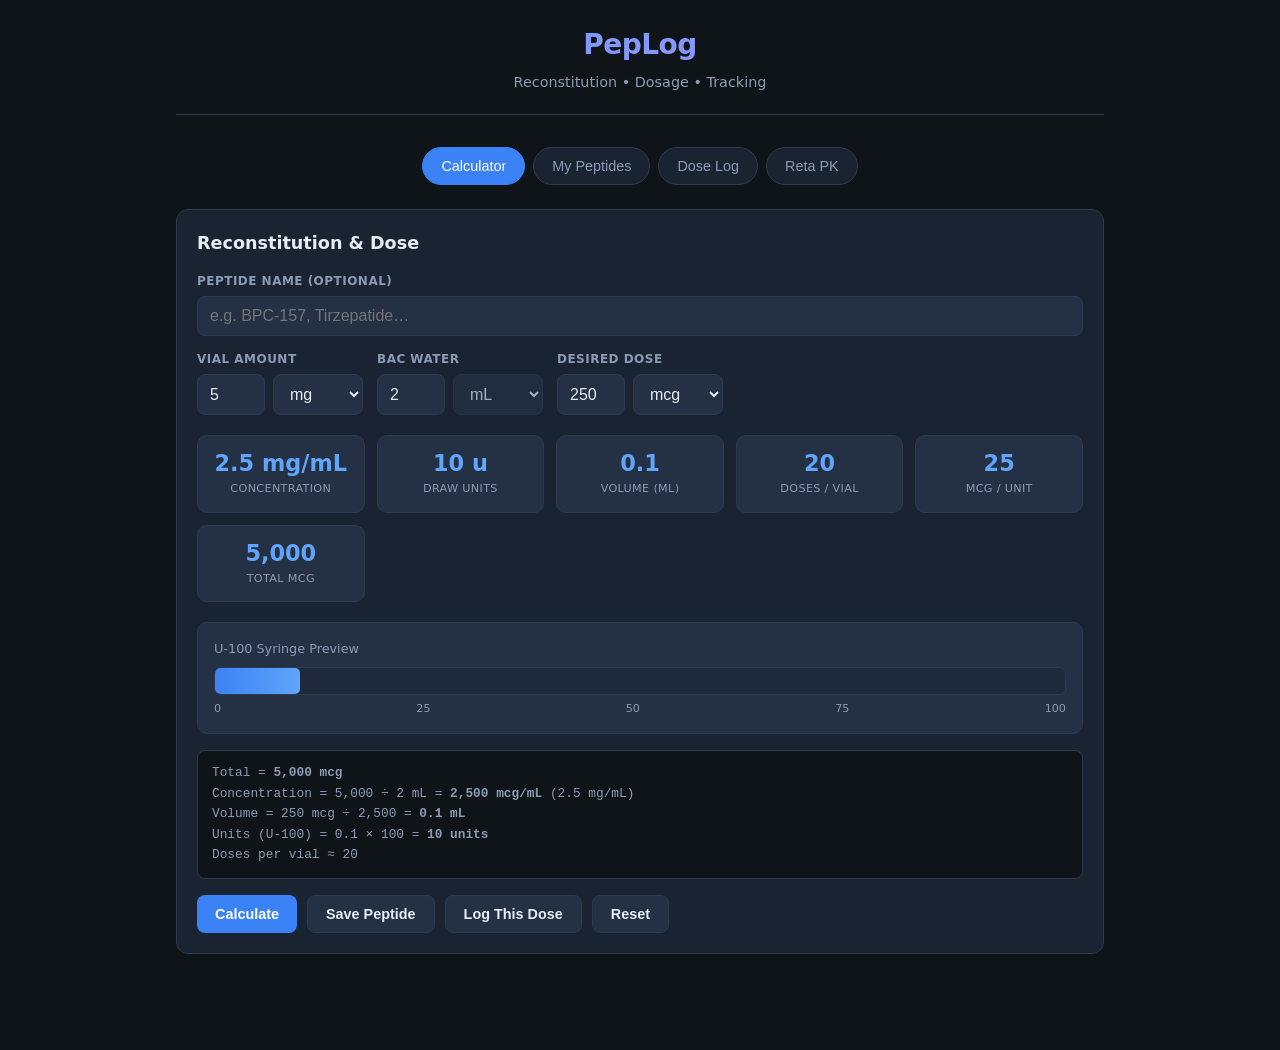
<file: peplogv5.html>
<!DOCTYPE html>
<html lang="en">
<head>
  <meta charset="UTF-8">
  <meta name="viewport" content="width=device-width, initial-scale=1.0, viewport-fit=cover, maximum-scale=1">
  <title>PepLog</title>

  <meta name="apple-mobile-web-app-capable" content="yes">
  <meta name="apple-mobile-web-app-status-bar-style" content="black-translucent">
  <meta name="apple-mobile-web-app-title" content="PepLog">
  <meta name="mobile-web-app-capable" content="yes">
  <meta name="theme-color" content="#0f1419">
  <meta name="description" content="PepLog — peptide reconstitution, dosage calculator and dose logger">

  <link rel="apple-touch-icon" href="data:image/svg+xml,<svg xmlns='http://www.w3.org/2000/svg' viewBox='0 0 100 100'><rect width='100' height='100' rx='22' fill='%233b82f6'/><text y='68' x='50' text-anchor='middle' font-size='52' fill='white' font-family='system-ui'>P</text></svg>">

  <style>
    :root {
      --bg: #0f1419;
      --surface: #1a2332;
      --surface2: #243044;
      --border: #2d3a4f;
      --text: #e7ecf3;
      --text-muted: #8b9bb4;
      --accent: #3b82f6;
      --accent-hover: #2563eb;
      --success: #22c55e;
      --warning: #f59e0b;
      --danger: #ef4444;
      --radius: 12px;
      --font: 'Segoe UI', system-ui, -apple-system, sans-serif;
    }
    * { box-sizing: border-box; margin: 0; padding: 0; }
    body {
      font-family: var(--font);
      background: var(--bg);
      color: var(--text);
      min-height: 100vh;
      min-height: 100dvh;
      line-height: 1.5;
      padding-top: env(safe-area-inset-top);
      padding-bottom: env(safe-area-inset-bottom);
      padding-left: env(safe-area-inset-left);
      padding-right: env(safe-area-inset-right);
    }
    .container {
      max-width: 960px;
      margin: 0 auto;
      padding: 24px 16px 80px;
    }
    header {
      text-align: center;
      margin-bottom: 32px;
      padding-bottom: 20px;
      border-bottom: 1px solid var(--border);
    }
    header h1 {
      font-size: 1.75rem;
      font-weight: 700;
      letter-spacing: -0.02em;
      background: linear-gradient(135deg, #60a5fa, #a78bfa);
      -webkit-background-clip: text;
      -webkit-text-fill-color: transparent;
      background-clip: text;
    }
    header p {
      color: var(--text-muted);
      font-size: 0.9rem;
      margin-top: 6px;
    }
    .tabs {
      display: flex;
      gap: 8px;
      margin-bottom: 24px;
      flex-wrap: wrap;
      justify-content: center;
    }
    .tab {
      padding: 10px 18px;
      background: var(--surface);
      border: 1px solid var(--border);
      border-radius: 999px;
      color: var(--text-muted);
      cursor: pointer;
      font-size: 0.9rem;
      font-weight: 500;
      transition: all 0.15s;
    }
    .tab:hover { border-color: var(--accent); color: var(--text); }
    .tab.active {
      background: var(--accent);
      border-color: var(--accent);
      color: white;
    }
    .panel { display: none; }
    .panel.active { display: block; }
    .card {
      background: var(--surface);
      border: 1px solid var(--border);
      border-radius: var(--radius);
      padding: 20px;
      margin-bottom: 16px;
    }
    .card h2 {
      font-size: 1.1rem;
      margin-bottom: 16px;
      font-weight: 600;
    }
    .grid {
      display: grid;
      grid-template-columns: repeat(auto-fit, minmax(140px, 1fr));
      gap: 14px;
    }
    .field {
      display: flex;
      flex-direction: column;
      gap: 6px;
    }
    .field label {
      font-size: 0.75rem;
      text-transform: uppercase;
      letter-spacing: 0.04em;
      color: var(--text-muted);
      font-weight: 600;
    }
    .field input, .field select, .field textarea {
      background: var(--surface2);
      border: 1px solid var(--border);
      border-radius: 8px;
      padding: 10px 12px;
      color: var(--text);
      font-size: 1rem;
      width: 100%;
      outline: none;
      transition: border-color 0.15s;
    }
    .field input:focus, .field select:focus, .field textarea:focus {
      border-color: var(--accent);
    }
    .unit-row {
      display: flex;
      gap: 8px;
    }
    .unit-row input { flex: 1; }
    .unit-row select { width: 90px; flex-shrink: 0; }
    .btn {
      display: inline-flex;
      align-items: center;
      justify-content: center;
      gap: 6px;
      padding: 10px 18px;
      border-radius: 8px;
      border: none;
      font-size: 0.9rem;
      font-weight: 600;
      cursor: pointer;
      transition: all 0.15s;
    }
    .btn-primary {
      background: var(--accent);
      color: white;
    }
    .btn-primary:hover { background: var(--accent-hover); }
    .btn-secondary {
      background: var(--surface2);
      color: var(--text);
      border: 1px solid var(--border);
    }
    .btn-secondary:hover { border-color: var(--accent); }
    .btn-danger {
      background: transparent;
      color: var(--danger);
      border: 1px solid var(--danger);
    }
    .btn-danger:hover { background: var(--danger); color: white; }
    .btn-sm { padding: 6px 12px; font-size: 0.8rem; }
    .results {
      display: grid;
      grid-template-columns: repeat(auto-fit, minmax(140px, 1fr));
      gap: 12px;
      margin-top: 20px;
    }
    .result-box {
      background: var(--surface2);
      border-radius: 10px;
      padding: 14px;
      text-align: center;
      border: 1px solid var(--border);
    }
    .result-box .value {
      font-size: 1.4rem;
      font-weight: 700;
      color: #60a5fa;
      line-height: 1.2;
    }
    .result-box .label {
      font-size: 0.7rem;
      color: var(--text-muted);
      text-transform: uppercase;
      letter-spacing: 0.03em;
      margin-top: 4px;
    }
    .syringe-visual {
      margin-top: 20px;
      background: var(--surface2);
      border-radius: 10px;
      padding: 16px;
      border: 1px solid var(--border);
    }
    .syringe-bar {
      height: 28px;
      background: #1e293b;
      border-radius: 6px;
      position: relative;
      overflow: hidden;
      border: 1px solid var(--border);
    }
    .syringe-fill {
      height: 100%;
      background: linear-gradient(90deg, #3b82f6, #60a5fa);
      border-radius: 5px;
      transition: width 0.3s ease;
      max-width: 100%;
    }
    .syringe-marks {
      display: flex;
      justify-content: space-between;
      margin-top: 6px;
      font-size: 0.7rem;
      color: var(--text-muted);
    }
    .actions {
      display: flex;
      gap: 10px;
      flex-wrap: wrap;
      margin-top: 16px;
    }
    table {
      width: 100%;
      border-collapse: collapse;
      font-size: 0.9rem;
    }
    th, td {
      padding: 10px 12px;
      text-align: left;
      border-bottom: 1px solid var(--border);
    }
    th {
      color: var(--text-muted);
      font-weight: 600;
      font-size: 0.75rem;
      text-transform: uppercase;
      letter-spacing: 0.03em;
    }
    tr:hover td { background: rgba(59, 130, 246, 0.05); }
    .empty {
      text-align: center;
      color: var(--text-muted);
      padding: 32px 16px;
      font-size: 0.95rem;
    }
    .peptide-list {
      display: flex;
      flex-direction: column;
      gap: 10px;
    }
    .peptide-item {
      display: flex;
      justify-content: space-between;
      align-items: center;
      background: var(--surface2);
      border: 1px solid var(--border);
      border-radius: 10px;
      padding: 14px 16px;
      gap: 12px;
      flex-wrap: wrap;
    }
    .peptide-item .info h3 {
      font-size: 1rem;
      font-weight: 600;
    }
    .peptide-item .info p {
      font-size: 0.8rem;
      color: var(--text-muted);
      margin-top: 2px;
    }
    .peptide-item .btns {
      display: flex;
      gap: 8px;
    }
    .toast {
      position: fixed;
      bottom: 24px;
      left: 50%;
      transform: translateX(-50%) translateY(100px);
      background: var(--surface2);
      border: 1px solid var(--accent);
      color: var(--text);
      padding: 12px 20px;
      border-radius: 10px;
      font-size: 0.9rem;
      opacity: 0;
      transition: all 0.3s;
      z-index: 100;
      pointer-events: none;
    }
    .toast.show {
      transform: translateX(-50%) translateY(0);
      opacity: 1;
    }
    .math-box {
      margin-top: 16px;
      background: var(--bg);
      border-radius: 8px;
      padding: 12px 14px;
      font-family: ui-monospace, monospace;
      font-size: 0.8rem;
      color: var(--text-muted);
      line-height: 1.6;
      border: 1px solid var(--border);
    }
    .hint {
      font-size: 0.75rem;
      color: var(--text-muted);
      margin-top: 4px;
    }
    .pk-toolbar {
      display: flex;
      flex-direction: column;
      gap: 12px;
      margin-bottom: 16px;
    }
    .pk-row {
      display: flex;
      flex-wrap: wrap;
      gap: 12px;
      align-items: end;
      justify-content: center;
    }
    .pk-toolbar .field {
      min-width: 150px;
      max-width: 200px;
      flex: 0 1 170px;
    }
    .pk-title-line, .pk-subhead { text-align: center; }
    .pk-plans { justify-content: center; }
    .pk-plans {
      display: flex;
      flex-wrap: wrap;
      gap: 8px 14px;
      margin: 4px 0 14px;
      font-size: 0.8rem;
      color: var(--text-muted);
    }
    .pk-plans label {
      display: inline-flex;
      align-items: center;
      gap: 6px;
      cursor: pointer;
      user-select: none;
    }
    .pk-plans input { accent-color: var(--accent); }
    .pk-title-line {
      font-size: 0.92rem;
      font-weight: 600;
      margin-bottom: 4px;
    }
    .pk-subhead {
      font-size: 0.78rem;
      color: var(--text-muted);
      margin-bottom: 14px;
    }
    .pk-chart-wrap {
      background: var(--bg);
      border: 1px solid var(--border);
      border-radius: 10px;
      padding: 12px 8px 8px;
      overflow: hidden;
    }
    .pk-chart-wrap svg { width: 100%; height: auto; display: block; }
    .pk-legend {
      display: flex;
      flex-wrap: wrap;
      gap: 14px;
      margin-top: 10px;
      font-size: 0.75rem;
      color: var(--text-muted);
    }
    .pk-legend span { display: inline-flex; align-items: center; gap: 6px; }
    .pk-swatch {
      width: 14px; height: 3px; border-radius: 2px; display: inline-block;
    }
    .pk-note {
      font-size: 0.75rem;
      color: var(--text-muted);
      margin-top: 12px;
      line-height: 1.55;
    }
    .pk-doses { margin-top: 8px; font-size: 0.85rem; }
    @media (max-width: 600px) {
      .grid { grid-template-columns: 1fr 1fr; }
      .results { grid-template-columns: 1fr 1fr; }
    }
  </style>
</head>
<body>
  <div class="container">
    <header>
      <h1>PepLog</h1>
      <p>Reconstitution • Dosage • Tracking</p>
    </header>

    <div class="tabs">
      <button class="tab active" data-tab="calc">Calculator</button>
      <button class="tab" data-tab="peptides">My Peptides</button>
      <button class="tab" data-tab="log">Dose Log</button>
      <button class="tab" data-tab="pk">Reta PK</button>
    </div>

    <div id="calc" class="panel active">
      <div class="card">
        <h2>Reconstitution & Dose</h2>
        <div class="grid">
          <div class="field" style="grid-column: 1 / -1;">
            <label>Peptide Name (optional)</label>
            <input type="text" id="peptideName" placeholder="e.g. BPC-157, Tirzepatide…">
          </div>
          <div class="field">
            <label>Vial Amount</label>
            <div class="unit-row">
              <input type="number" id="vialAmount" value="5" min="0" step="any">
              <select id="vialUnit">
                <option value="mg">mg</option>
                <option value="mcg">mcg</option>
              </select>
            </div>
          </div>
          <div class="field">
            <label>BAC Water</label>
            <div class="unit-row">
              <input type="number" id="waterMl" value="2" min="0" step="any">
              <select disabled><option>mL</option></select>
            </div>
          </div>
          <div class="field">
            <label>Desired Dose</label>
            <div class="unit-row">
              <input type="number" id="doseAmount" value="250" min="0" step="any">
              <select id="doseUnit">
                <option value="mcg">mcg</option>
                <option value="mg">mg</option>
              </select>
            </div>
          </div>
        </div>

        <div class="results" id="results">
          <div class="result-box">
            <div class="value" id="resConc">—</div>
            <div class="label">Concentration</div>
          </div>
          <div class="result-box">
            <div class="value" id="resUnits">—</div>
            <div class="label">Draw Units</div>
          </div>
          <div class="result-box">
            <div class="value" id="resVol">—</div>
            <div class="label">Volume (mL)</div>
          </div>
          <div class="result-box">
            <div class="value" id="resDoses">—</div>
            <div class="label">Doses / Vial</div>
          </div>
          <div class="result-box">
            <div class="value" id="resPerUnit">—</div>
            <div class="label">mcg / Unit</div>
          </div>
          <div class="result-box">
            <div class="value" id="resTotal">—</div>
            <div class="label">Total mcg</div>
          </div>
        </div>

        <div class="syringe-visual">
          <div style="font-size:0.8rem;color:var(--text-muted);margin-bottom:8px;">U-100 Syringe Preview</div>
          <div class="syringe-bar">
            <div class="syringe-fill" id="syringeFill" style="width:0%"></div>
          </div>
          <div class="syringe-marks">
            <span>0</span><span>25</span><span>50</span><span>75</span><span>100</span>
          </div>
        </div>

        <div class="math-box" id="mathBox">Enter values to see the math.</div>

        <div class="actions">
          <button class="btn btn-primary" onclick="calculate()">Calculate</button>
          <button class="btn btn-secondary" onclick="saveCurrentPeptide()">Save Peptide</button>
          <button class="btn btn-secondary" onclick="logCurrentDose()">Log This Dose</button>
          <button class="btn btn-secondary" onclick="resetCalc()">Reset</button>
        </div>
      </div>
    </div>

    <div id="peptides" class="panel">
      <div class="card">
        <div style="display:flex;justify-content:space-between;align-items:center;margin-bottom:16px;flex-wrap:wrap;gap:10px;">
          <h2 style="margin:0;">Saved Peptides</h2>
          <div style="display:flex;gap:8px;flex-wrap:wrap;">
            <button class="btn btn-secondary btn-sm" onclick="document.getElementById('importPeptidesFile').click()">Import</button>
            <button class="btn btn-secondary btn-sm" onclick="exportPeptides()">Export</button>
            <input type="file" id="importPeptidesFile" accept=".json,application/json,text/plain" style="display:none">
          </div>
        </div>
        <div id="peptideList" class="peptide-list">
          <div class="empty">No saved peptides yet. Calculate one and hit “Save Peptide”.</div>
        </div>
      </div>
    </div>

    <div id="log" class="panel">
      <div class="card">
        <h2>Log a Dose</h2>
        <div class="grid">
          <div class="field">
            <label>Peptide</label>
            <select id="logPeptideSelect">
              <option value="">— Custom / Manual —</option>
            </select>
          </div>
          <div class="field">
            <label>Name (if custom)</label>
            <input type="text" id="logName" placeholder="Peptide name">
          </div>
          <div class="field">
            <label>Dose</label>
            <div class="unit-row">
              <input type="number" id="logDose" value="250" min="0" step="any">
              <select id="logDoseUnit">
                <option value="mcg">mcg</option>
                <option value="mg">mg</option>
              </select>
            </div>
            <div class="hint" id="logSyncHint">Dose and units stay in proportion once a ratio is set.</div>
          </div>
          <div class="field">
            <label>Units Drawn</label>
            <input type="number" id="logUnits" min="0" step="any" placeholder="optional">
          </div>
          <div class="field">
            <label>Date & Time</label>
            <input type="datetime-local" id="logDate">
          </div>
          <div class="field" style="grid-column: 1 / -1;">
            <label>Notes</label>
            <textarea id="logNotes" rows="2" placeholder="Optional notes…"></textarea>
          </div>
        </div>
        <div class="actions">
          <button class="btn btn-primary" onclick="addLogEntry()">Add to Log</button>
        </div>
      </div>

      <div class="card">
        <div style="display:flex;justify-content:space-between;align-items:center;margin-bottom:16px;flex-wrap:wrap;gap:10px;">
          <h2 style="margin:0;">History</h2>
          <div style="display:flex;gap:8px;flex-wrap:wrap;">
            <button class="btn btn-secondary btn-sm" onclick="document.getElementById('importLogFile').click()">Import CSV</button>
            <button class="btn btn-secondary btn-sm" onclick="exportLog()">Export CSV</button>
            <button class="btn btn-danger btn-sm" onclick="clearLog()">Clear Log</button>
            <input type="file" id="importLogFile" accept=".csv,text/csv,text/plain" style="display:none">
          </div>
        </div>
        <div style="overflow-x:auto;">
          <table>
            <thead>
              <tr>
                <th>Date</th>
                <th>Peptide</th>
                <th>Dose</th>
                <th>Units</th>
                <th>Notes</th>
                <th></th>
              </tr>
            </thead>
            <tbody id="logTableBody">
              <tr><td colspan="6" class="empty">No doses logged yet.</td></tr>
            </tbody>
          </table>
        </div>
      </div>
    </div>

    <div id="pk" class="panel">
      <div class="card">
        <div class="pk-title-line" id="pkTitle">Dosing to hold a target mg-equivalent at steady state</div>
        <p class="pk-subhead" id="pkSubhead">Live curve from your Reta log · t½ = 6.0 d · split schedule</p>

        <div class="pk-toolbar">
          <div class="pk-row" id="pkRowTop">
            <div class="field">
              <label>Target mean (mg-eq)</label>
              <input type="number" id="pkTarget" value="3.5" min="0" step="0.1">
            </div>
            <div class="field">
              <label>Look-ahead</label>
              <select id="pkHorizon">
                <option value="14">14 days</option>
                <option value="28">28 days</option>
                <option value="42" selected>42 days</option>
                <option value="56">56 days</option>
                <option value="70">70 days</option>
              </select>
            </div>
            <div class="field">
              <label>If I keep dosing</label>
              <select id="pkRepeat">
                <option value="none">Decay only (no more shots)</option>
                <option value="last">Repeat last dose weekly</option>
                <option value="custom">Repeat last dose every…</option>
                <option value="split" selected>Split days (Mon / Fri)</option>
              </select>
            </div>
            <div class="field" id="pkIntervalWrap" style="display:none;">
              <label>Interval (days)</label>
              <input type="number" id="pkInterval" value="7" min="1" max="28" step="1">
            </div>
          </div>
          <div class="pk-row" id="pkRowA">
            <div class="field" id="pkSplitAWrap">
              <label>First split day</label>
              <select id="pkSplitA">
                <option value="0">Sunday</option>
                <option value="1" selected>Monday</option>
                <option value="2">Tuesday</option>
                <option value="3">Wednesday</option>
                <option value="4">Thursday</option>
                <option value="5">Friday</option>
                <option value="6">Saturday</option>
              </select>
            </div>
            <div class="field" id="pkSplitTimeAWrap">
              <label>First shot time</label>
              <input type="time" id="pkSplitTimeA" value="20:00">
            </div>
            <div class="field" id="pkSplitMgAWrap">
              <label>First shot (mg)</label>
              <input type="number" id="pkSplitMgA" value="1.4" min="0" step="0.05">
            </div>
          </div>
          <div class="pk-row" id="pkRowB">
            <div class="field" id="pkSplitBWrap">
              <label>Second split day</label>
              <select id="pkSplitB">
                <option value="0">Sunday</option>
                <option value="1">Monday</option>
                <option value="2">Tuesday</option>
                <option value="3">Wednesday</option>
                <option value="4">Thursday</option>
                <option value="5" selected>Friday</option>
                <option value="6">Saturday</option>
              </select>
            </div>
            <div class="field" id="pkSplitTimeBWrap">
              <label>Second shot time</label>
              <input type="time" id="pkSplitTimeB" value="20:00">
            </div>
            <div class="field" id="pkSplitMgBWrap">
              <label>Second shot (mg)</label>
              <input type="number" id="pkSplitMgB" value="1.4" min="0" step="0.05">
            </div>
          </div>
        </div>

        <div class="pk-plans" id="pkPlanToggles">
          <span style="color:var(--text);font-weight:600;">Overlay plans</span>
          <label><input type="checkbox" id="pkPlanLive" checked> My split</label>
          <label><input type="checkbox" id="pkPlan28" checked> 1.4 + 1.4 (2.8/wk)</label>
          <label><input type="checkbox" id="pkPlan30" checked> 1.5 + 1.5 (3.0/wk)</label>
          <label><input type="checkbox" id="pkPlan35"> 1.75 + 1.75 (3.5/wk)</label>
          <label><input type="checkbox" id="pkPlan40"> 2.0 + 2.0 (4.0/wk)</label>
        </div>

        <div class="results" id="pkStats">
          <div class="result-box">
            <div class="value" id="pkNow">—</div>
            <div class="label">Now (mg-eq)</div>
          </div>
          <div class="result-box">
            <div class="value" id="pkWeekDose">—</div>
            <div class="label">My split / week</div>
          </div>
          <div class="result-box">
            <div class="value" id="pkSsMean">—</div>
            <div class="label">SS mean (mg-eq)</div>
          </div>
          <div class="result-box">
            <div class="value" id="pkSsPeak">—</div>
            <div class="label">SS peak</div>
          </div>
          <div class="result-box">
            <div class="value" id="pkSsTrough">—</div>
            <div class="label">SS trough</div>
          </div>
          <div class="result-box">
            <div class="value" id="pkNeed">—</div>
            <div class="label">Weekly mg for target</div>
          </div>
        </div>

        <div class="pk-chart-wrap" id="pkChartWrap">
          <div class="empty" id="pkEmpty">No Reta doses in the log yet. Log one as “Reta” or “Retatrutide” and this curve fills in.</div>
          <svg id="pkSvg" viewBox="0 0 800 380" style="display:none;" aria-label="Retatrutide circulating mg-equivalents chart"></svg>
        </div>
        <div class="pk-legend" id="pkLegend" style="display:none;"></div>
        <p class="pk-note" id="pkMeta"></p>
      </div>

      <div class="card">
        <h2>Upcoming from split</h2>
        <p class="hint" style="margin-bottom:10px;">These are not logged yet. Change day / time / mg above and the future curve moves. Past stays locked to the dose log.</p>
        <div style="overflow-x:auto;">
          <table>
            <thead>
              <tr>
                <th>When</th>
                <th>Slot</th>
                <th>Projected mg</th>
              </tr>
            </thead>
            <tbody id="pkUpcomingBody">
              <tr><td colspan="3" class="empty">Set a split schedule to project shots.</td></tr>
            </tbody>
          </table>
        </div>
      </div>

      <div class="card">
        <h2>Logged Reta shots (history)</h2>
        <div style="overflow-x:auto;">
          <table>
            <thead>
              <tr>
                <th>Date</th>
                <th>Logged as</th>
                <th>Dose</th>
                <th>mg used in model</th>
              </tr>
            </thead>
            <tbody id="pkDoseBody">
              <tr><td colspan="4" class="empty">None yet.</td></tr>
            </tbody>
          </table>
        </div>
      </div>
    </div>
  </div>

  <div class="toast" id="toast"></div>

  <script>
    let peptides = JSON.parse(localStorage.getItem('peptide_calc_peptides') || '[]');
    let logEntries = JSON.parse(localStorage.getItem('peptide_calc_log') || '[]');
    let logMcgPerUnit = null;
    let syncingLog = false;

    document.querySelectorAll('.tab').forEach(tab => {
      tab.addEventListener('click', () => {
        document.querySelectorAll('.tab').forEach(t => t.classList.remove('active'));
        document.querySelectorAll('.panel').forEach(p => p.classList.remove('active'));
        tab.classList.add('active');
        document.getElementById(tab.dataset.tab).classList.add('active');
        if (tab.dataset.tab === 'peptides') renderPeptides();
        if (tab.dataset.tab === 'log') {
          renderLogSelect();
          renderLog();
        }
        if (tab.dataset.tab === 'pk') renderPk();
      });
    });

    function toMcg(amount, unit) {
      return unit === 'mg' ? amount * 1000 : amount;
    }
    function fromMcg(mcg, unit) {
      return unit === 'mg' ? mcg / 1000 : mcg;
    }
    function showToast(msg) {
      const t = document.getElementById('toast');
      t.textContent = msg;
      t.classList.add('show');
      setTimeout(() => t.classList.remove('show'), 2200);
    }
    function saveState() {
      localStorage.setItem('peptide_calc_peptides', JSON.stringify(peptides));
      localStorage.setItem('peptide_calc_log', JSON.stringify(logEntries));
    }
    function fmt(n, d = 2) {
      if (n == null || isNaN(n)) return '—';
      return Number(n).toLocaleString(undefined, { maximumFractionDigits: d });
    }
    function niceNum(n, maxDec = 4) {
      if (n == null || isNaN(n)) return '';
      const rounded = Math.round(n * Math.pow(10, maxDec)) / Math.pow(10, maxDec);
      return String(rounded);
    }
    function mcgPerUnitFromMix(vialAmount, vialUnit, waterMl) {
      const water = parseFloat(waterMl);
      const total = toMcg(parseFloat(vialAmount) || 0, vialUnit);
      if (!(water > 0) || !(total > 0)) return null;
      return (total / water) / 100;
    }
    function updateSyncHint() {
      const hint = document.getElementById('logSyncHint');
      if (!hint) return;
      if (logMcgPerUnit) {
        hint.textContent = 'Linked: ' + fmt(logMcgPerUnit, 2) + ' mcg per unit. Change one and the other follows.';
      } else {
        hint.textContent = 'Select a saved peptide, log from the calculator, or fill both fields once to lock the ratio.';
      }
    }

    function calculate() {
      const vialAmt = parseFloat(document.getElementById('vialAmount').value) || 0;
      const vialUnit = document.getElementById('vialUnit').value;
      const water = parseFloat(document.getElementById('waterMl').value) || 0;
      const doseAmt = parseFloat(document.getElementById('doseAmount').value) || 0;
      const doseUnit = document.getElementById('doseUnit').value;

      if (vialAmt <= 0 || water <= 0 || doseAmt <= 0) {
        document.getElementById('resConc').textContent = '—';
        document.getElementById('resUnits').textContent = '—';
        document.getElementById('resVol').textContent = '—';
        document.getElementById('resDoses').textContent = '—';
        document.getElementById('resPerUnit').textContent = '—';
        document.getElementById('resTotal').textContent = '—';
        document.getElementById('syringeFill').style.width = '0%';
        document.getElementById('mathBox').textContent = 'Enter positive values for vial, water, and dose.';
        return;
      }

      const totalMcg = toMcg(vialAmt, vialUnit);
      const doseMcg = toMcg(doseAmt, doseUnit);
      const concMcgMl = totalMcg / water;
      const concMgMl = concMcgMl / 1000;
      const volMl = doseMcg / concMcgMl;
      const units = volMl * 100;
      const doses = Math.floor(totalMcg / doseMcg);
      const mcgPerUnit = concMcgMl / 100;

      document.getElementById('resConc').textContent = fmt(concMgMl, 3) + ' mg/mL';
      document.getElementById('resUnits').textContent = fmt(units, 1) + ' u';
      document.getElementById('resVol').textContent = fmt(volMl, 4);
      document.getElementById('resDoses').textContent = doses;
      document.getElementById('resPerUnit').textContent = fmt(mcgPerUnit, 2);
      document.getElementById('resTotal').textContent = fmt(totalMcg, 0);

      const fillPct = Math.min((units / 100) * 100, 100);
      document.getElementById('syringeFill').style.width = fillPct + '%';

      document.getElementById('mathBox').innerHTML =
        `Total = <b>${fmt(totalMcg,0)} mcg</b><br>` +
        `Concentration = ${fmt(totalMcg,0)} ÷ ${water} mL = <b>${fmt(concMcgMl,1)} mcg/mL</b> (${fmt(concMgMl,3)} mg/mL)<br>` +
        `Volume = ${fmt(doseMcg,0)} mcg ÷ ${fmt(concMcgMl,1)} = <b>${fmt(volMl,4)} mL</b><br>` +
        `Units (U-100) = ${fmt(volMl,4)} × 100 = <b>${fmt(units,1)} units</b><br>` +
        `Doses per vial ≈ ${doses}` +
        (units < 2 ? `<br><span style="color:var(--warning)">⚠ Very small draw — consider more water for easier measurement</span>` : '');
    }

    ['vialAmount','vialUnit','waterMl','doseAmount','doseUnit'].forEach(id => {
      document.getElementById(id).addEventListener('input', calculate);
      document.getElementById(id).addEventListener('change', calculate);
    });

    function resetCalc() {
      document.getElementById('peptideName').value = '';
      document.getElementById('vialAmount').value = 5;
      document.getElementById('vialUnit').value = 'mg';
      document.getElementById('waterMl').value = 2;
      document.getElementById('doseAmount').value = 250;
      document.getElementById('doseUnit').value = 'mcg';
      calculate();
    }

    function saveCurrentPeptide() {
      const name = document.getElementById('peptideName').value.trim() || 'Unnamed Peptide';
      const entry = {
        id: Date.now(),
        name,
        vialAmount: parseFloat(document.getElementById('vialAmount').value),
        vialUnit: document.getElementById('vialUnit').value,
        waterMl: parseFloat(document.getElementById('waterMl').value),
        doseAmount: parseFloat(document.getElementById('doseAmount').value),
        doseUnit: document.getElementById('doseUnit').value
      };
      peptides.push(entry);
      saveState();
      showToast(`Saved “${name}”`);
      renderPeptides();
    }

    function loadPeptide(id) {
      const p = peptides.find(x => x.id === id);
      if (!p) return;
      document.getElementById('peptideName').value = p.name;
      document.getElementById('vialAmount').value = p.vialAmount;
      document.getElementById('vialUnit').value = p.vialUnit;
      document.getElementById('waterMl').value = p.waterMl;
      document.getElementById('doseAmount').value = p.doseAmount;
      document.getElementById('doseUnit').value = p.doseUnit;
      calculate();
      document.querySelector('[data-tab="calc"]').click();
      showToast(`Loaded “${p.name}”`);
    }

    function deletePeptide(id) {
      peptides = peptides.filter(x => x.id !== id);
      saveState();
      renderPeptides();
      showToast('Peptide deleted');
    }

    function renderPeptides() {
      const el = document.getElementById('peptideList');
      if (!peptides.length) {
        el.innerHTML = '<div class="empty">No saved peptides yet. Calculate one and hit “Save Peptide”.</div>';
        return;
      }
      el.innerHTML = peptides.map(p => `
        <div class="peptide-item">
          <div class="info">
            <h3>${escapeHtml(p.name)}</h3>
            <p>${p.vialAmount} ${p.vialUnit} + ${p.waterMl} mL → dose ${p.doseAmount} ${p.doseUnit}</p>
          </div>
          <div class="btns">
            <button class="btn btn-primary btn-sm" onclick="loadPeptide(${p.id})">Load</button>
            <button class="btn btn-danger btn-sm" onclick="deletePeptide(${p.id})">Delete</button>
          </div>
        </div>
      `).join('');
    }

    function exportPeptides() {
      if (!peptides.length) {
        showToast('No peptides to export');
        return;
      }
      const data = peptides.map(p => ({
        name: p.name,
        vialAmount: p.vialAmount,
        vialUnit: p.vialUnit,
        waterMl: p.waterMl,
        doseAmount: p.doseAmount,
        doseUnit: p.doseUnit
      }));
      const blob = new Blob([JSON.stringify(data, null, 2)], { type: 'application/json' });
      const url = URL.createObjectURL(blob);
      const a = document.createElement('a');
      a.href = url;
      a.download = `peptide_profiles_${new Date().toISOString().slice(0,10)}.json`;
      a.click();
      URL.revokeObjectURL(url);
      showToast('Peptides exported');
    }

    function importPeptidesText(text) {
      let data;
      try {
        data = JSON.parse(text);
      } catch (e) {
        showToast('Invalid JSON file');
        return;
      }
      if (!Array.isArray(data)) {
        showToast('Expected a JSON array of peptides');
        return;
      }
      const imported = [];
      data.forEach((p, i) => {
        if (!p || typeof p !== 'object') return;
        const vialAmount = parseFloat(p.vialAmount);
        const waterMl = parseFloat(p.waterMl);
        const doseAmount = parseFloat(p.doseAmount);
        if (!(vialAmount > 0) || !(waterMl > 0)) return;
        let vialUnit = String(p.vialUnit || 'mg').toLowerCase();
        if (vialUnit !== 'mg' && vialUnit !== 'mcg') vialUnit = 'mg';
        let doseUnit = String(p.doseUnit || 'mcg').toLowerCase();
        if (doseUnit !== 'mg' && doseUnit !== 'mcg') doseUnit = 'mcg';
        imported.push({
          id: Date.now() + i + Math.random(),
          name: String(p.name || 'Imported').trim() || 'Imported',
          vialAmount,
          vialUnit,
          waterMl,
          doseAmount: doseAmount > 0 ? doseAmount : 250,
          doseUnit
        });
      });
      if (!imported.length) {
        showToast('No valid peptides found');
        return;
      }
      if (peptides.length) {
        const merge = confirm(
          `Import ${imported.length} peptide(s)?\nOK = add to existing\nCancel = replace all`
        );
        if (merge) peptides = peptides.concat(imported);
        else peptides = imported;
      } else {
        peptides = imported;
      }
      saveState();
      renderPeptides();
      showToast(`Imported ${imported.length} peptide(s)`);
    }

    document.getElementById('importPeptidesFile').addEventListener('change', (e) => {
      const file = e.target.files && e.target.files[0];
      e.target.value = '';
      if (!file) return;
      const reader = new FileReader();
      reader.onload = () => importPeptidesText(String(reader.result || ''));
      reader.onerror = () => showToast('Could not read file');
      reader.readAsText(file);
    });

    function renderLogSelect() {
      const sel = document.getElementById('logPeptideSelect');
      const current = sel.value;
      sel.innerHTML = '<option value="">— Custom / Manual —</option>' +
        peptides.map(p => `<option value="${p.id}">${escapeHtml(p.name)}</option>`).join('');
      sel.value = current;
    }

    function getLogDoseMcg() {
      return toMcg(parseFloat(document.getElementById('logDose').value) || 0, document.getElementById('logDoseUnit').value);
    }

    function setLogDoseFromMcg(mcg) {
      const unit = document.getElementById('logDoseUnit').value;
      document.getElementById('logDose').value = niceNum(fromMcg(mcg, unit), unit === 'mg' ? 4 : 2);
    }

    function lockRatioFromCurrentPair() {
      const mcg = getLogDoseMcg();
      const units = parseFloat(document.getElementById('logUnits').value);
      if (mcg > 0 && units > 0) {
        logMcgPerUnit = mcg / units;
        updateSyncHint();
        return true;
      }
      return false;
    }

    function applyPeptideRatio(p) {
      const ratio = mcgPerUnitFromMix(p.vialAmount, p.vialUnit, p.waterMl);
      if (ratio) logMcgPerUnit = ratio;
      updateSyncHint();
    }

    document.getElementById('logPeptideSelect').addEventListener('change', function() {
      const id = this.value;
      if (!id) return;
      const p = peptides.find(x => x.id == id);
      if (!p) return;
      syncingLog = true;
      document.getElementById('logName').value = p.name;
      document.getElementById('logDose').value = p.doseAmount;
      document.getElementById('logDoseUnit').value = p.doseUnit;
      applyPeptideRatio(p);
      const doseMcg = toMcg(parseFloat(p.doseAmount) || 0, p.doseUnit);
      if (logMcgPerUnit && doseMcg > 0) {
        document.getElementById('logUnits').value = niceNum(doseMcg / logMcgPerUnit, 2);
      }
      syncingLog = false;
    });

    document.getElementById('logDose').addEventListener('input', () => {
      if (syncingLog) return;
      if (!logMcgPerUnit && !lockRatioFromCurrentPair()) return;
      const mcg = getLogDoseMcg();
      if (!(mcg > 0) || !logMcgPerUnit) return;
      syncingLog = true;
      document.getElementById('logUnits').value = niceNum(mcg / logMcgPerUnit, 2);
      syncingLog = false;
    });

    document.getElementById('logUnits').addEventListener('input', () => {
      if (syncingLog) return;
      if (!logMcgPerUnit && !lockRatioFromCurrentPair()) return;
      const units = parseFloat(document.getElementById('logUnits').value);
      if (!(units > 0) || !logMcgPerUnit) return;
      syncingLog = true;
      setLogDoseFromMcg(units * logMcgPerUnit);
      syncingLog = false;
    });

    document.getElementById('logDoseUnit').addEventListener('change', () => {
      if (!logMcgPerUnit) return;
      const units = parseFloat(document.getElementById('logUnits').value);
      if (units > 0) {
        syncingLog = true;
        setLogDoseFromMcg(units * logMcgPerUnit);
        syncingLog = false;
      }
    });

    function addLogEntry() {
      const name = document.getElementById('logName').value.trim() || 'Unknown';
      const doseAmt = parseFloat(document.getElementById('logDose').value) || 0;
      const doseUnit = document.getElementById('logDoseUnit').value;
      const units = document.getElementById('logUnits').value;
      const dateVal = document.getElementById('logDate').value;
      const notes = document.getElementById('logNotes').value.trim();

      if (!doseAmt) {
        showToast('Enter a dose amount');
        return;
      }

      const entry = {
        id: Date.now() + Math.random(),
        name,
        dose: doseAmt,
        doseUnit,
        units: units ? parseFloat(units) : null,
        date: dateVal ? new Date(dateVal).toISOString() : new Date().toISOString(),
        notes
      };
      logEntries.unshift(entry);
      saveState();
      renderLog();
      document.getElementById('logNotes').value = '';
      showToast('Dose logged');
      if (isRetaName(name)) {
        const pkTab = document.querySelector('[data-tab="pk"]');
        if (pkTab && pkTab.classList.contains('active')) renderPk();
      }
    }

    function deleteLogEntry(id) {
      logEntries = logEntries.filter(x => x.id !== id);
      saveState();
      renderLog();
      showToast('Entry removed');
    }

    function renderLog() {
      const tbody = document.getElementById('logTableBody');
      if (!logEntries.length) {
        tbody.innerHTML = '<tr><td colspan="6" class="empty">No doses logged yet.</td></tr>';
        return;
      }
      tbody.innerHTML = logEntries.map(e => {
        const d = new Date(e.date);
        const dateStr = isNaN(d) ? String(e.date) : d.toLocaleString(undefined, { dateStyle: 'medium', timeStyle: 'short' });
        return `<tr>
          <td>${dateStr}</td>
          <td>${escapeHtml(e.name)}</td>
          <td>${fmt(e.dose, 2)} ${e.doseUnit}</td>
          <td>${e.units != null && e.units !== '' ? fmt(e.units, 1) : '—'}</td>
          <td>${escapeHtml(e.notes || '')}</td>
          <td><button class="btn btn-danger btn-sm" onclick="deleteLogEntry(${e.id})">×</button></td>
        </tr>`;
      }).join('');
    }

    function clearLog() {
      if (!confirm('Clear entire dose log? This cannot be undone.')) return;
      logEntries = [];
      saveState();
      renderLog();
      showToast('Log cleared');
    }

    function exportLog() {
      if (!logEntries.length) {
        showToast('Nothing to export');
        return;
      }
      const header = 'Date,Peptide,Dose,Unit,Units Drawn,Notes\n';
      const rows = logEntries.map(e => {
        const d = e.date ? new Date(e.date).toISOString() : '';
        return `"${d}","${String(e.name || '').replace(/"/g,'""')}",${e.dose},${e.doseUnit},${e.units ?? ''},"${String(e.notes || '').replace(/"/g,'""')}"`;
      }).join('\n');
      const blob = new Blob([header + rows], { type: 'text/csv' });
      const url = URL.createObjectURL(blob);
      const a = document.createElement('a');
      a.href = url;
      a.download = `peptide_log_${new Date().toISOString().slice(0,10)}.csv`;
      a.click();
      URL.revokeObjectURL(url);
      showToast('CSV downloaded');
    }

    function parseCsv(text) {
      const rows = [];
      let row = [];
      let cell = '';
      let inQuotes = false;
      for (let i = 0; i < text.length; i++) {
        const ch = text[i];
        const next = text[i + 1];
        if (inQuotes) {
          if (ch === '"' && next === '"') { cell += '"'; i++; }
          else if (ch === '"') inQuotes = false;
          else cell += ch;
        } else if (ch === '"') {
          inQuotes = true;
        } else if (ch === ',') {
          row.push(cell);
          cell = '';
        } else if (ch === '\n' || ch === '\r') {
          if (ch === '\r' && next === '\n') i++;
          row.push(cell);
          if (row.some(v => String(v).trim() !== '')) rows.push(row);
          row = [];
          cell = '';
        } else {
          cell += ch;
        }
      }
      if (cell !== '' || row.length) {
        row.push(cell);
        if (row.some(v => String(v).trim() !== '')) rows.push(row);
      }
      return rows;
    }

    function importLogText(text) {
      const rows = parseCsv(text.replace(/^\uFEFF/, ''));
      if (!rows.length) {
        showToast('CSV is empty');
        return;
      }

      const header = rows[0].map(h => h.trim().toLowerCase());
      const looksLikeHeader = header.some(h =>
        ['date','peptide','dose','unit','units drawn','units','notes','name'].includes(h)
      );
      const dataRows = looksLikeHeader ? rows.slice(1) : rows;

      const idx = (names) => {
        for (const n of names) {
          const i = header.indexOf(n);
          if (i !== -1) return i;
        }
        return -1;
      };

      const iDate = looksLikeHeader ? idx(['date']) : 0;
      const iName = looksLikeHeader ? idx(['peptide','name']) : 1;
      const iDose = looksLikeHeader ? idx(['dose']) : 2;
      const iUnit = looksLikeHeader ? idx(['unit','dose unit']) : 3;
      const iUnits = looksLikeHeader ? idx(['units drawn','units','draw units']) : 4;
      const iNotes = looksLikeHeader ? idx(['notes']) : 5;

      const imported = [];
      dataRows.forEach((r, n) => {
        const dose = parseFloat(r[iDose]);
        if (!(dose > 0) && !(parseFloat(r[iUnits]) > 0)) return;
        let unit = String(r[iUnit] || 'mcg').trim().toLowerCase();
        if (unit === 'ug' || unit === 'µg') unit = 'mcg';
        if (unit !== 'mg' && unit !== 'mcg') unit = 'mcg';
        const unitsRaw = r[iUnits];
        const unitsVal = unitsRaw === '' || unitsRaw == null ? null : parseFloat(unitsRaw);
        imported.push({
          id: Date.now() + n + Math.random(),
          name: String(r[iName] || 'Imported').trim() || 'Imported',
          dose: isNaN(dose) ? 0 : dose,
          doseUnit: unit,
          units: unitsVal != null && !isNaN(unitsVal) ? unitsVal : null,
          date: r[iDate] ? new Date(r[iDate]).toISOString() : new Date().toISOString(),
          notes: String(r[iNotes] || '').trim()
        });
      });

      if (!imported.length) {
        showToast('No valid rows found');
        return;
      }

      if (logEntries.length) {
        const merge = confirm(
          `Import ${imported.length} row(s) into the current log?\nOK = add to existing\nCancel = replace the log`
        );
        if (merge) logEntries = imported.concat(logEntries);
        else logEntries = imported;
      } else {
        logEntries = imported;
      }

      logEntries.sort((a, b) => new Date(b.date) - new Date(a.date));
      saveState();
      renderLog();
      showToast(`Imported ${imported.length} row(s)`);
    }

    document.getElementById('importLogFile').addEventListener('change', (e) => {
      const file = e.target.files && e.target.files[0];
      e.target.value = '';
      if (!file) return;
      const reader = new FileReader();
      reader.onload = () => importLogText(String(reader.result || ''));
      reader.onerror = () => showToast('Could not read file');
      reader.readAsText(file);
    });

    function logCurrentDose() {
      const name = document.getElementById('peptideName').value.trim() || 'Unnamed';
      const doseAmt = parseFloat(document.getElementById('doseAmount').value) || 0;
      const doseUnit = document.getElementById('doseUnit').value;
      const unitsText = document.getElementById('resUnits').textContent;
      const match = unitsText.match(/([\d.]+)/);
      const units = match ? parseFloat(match[1]) : null;
      const ratio = mcgPerUnitFromMix(
        document.getElementById('vialAmount').value,
        document.getElementById('vialUnit').value,
        document.getElementById('waterMl').value
      );
      if (ratio) logMcgPerUnit = ratio;

      document.querySelector('[data-tab="log"]').click();
      document.getElementById('logName').value = name;
      document.getElementById('logDose').value = doseAmt;
      document.getElementById('logDoseUnit').value = doseUnit;
      if (units != null) document.getElementById('logUnits').value = units;
      document.getElementById('logDate').value = new Date().toISOString().slice(0,16);
      updateSyncHint();
      showToast('Prefills ready — hit Add to Log');
    }

    function escapeHtml(str) {
      return String(str).replace(/&/g,'&amp;').replace(/</g,'&lt;').replace(/>/g,'&gt;').replace(/"/g,'&quot;');
    }

    document.getElementById('logDate').value = new Date().toISOString().slice(0,16);
    calculate();
    renderPeptides();
    updateSyncHint();

    const RETA_EQ = {
      tHalfDays: 6,
      kaPerDay: 3.2
    };
    RETA_EQ.kePerDay = Math.LN2 / RETA_EQ.tHalfDays;
    RETA_EQ.ssFactor = RETA_EQ.tHalfDays / (7 * Math.LN2);

    const PK_PLANS = [
      { id: 'pkPlan28', key: 'p28', a: 1.4, b: 1.4, color: '#4ade80', dash: '', label: '1.4 + 1.4 = 2.8 mg/week' },
      { id: 'pkPlan30', key: 'p30', a: 1.5, b: 1.5, color: '#eab308', dash: '', label: '1.5 + 1.5 = 3.0 mg/week' },
      { id: 'pkPlan35', key: 'p35', a: 1.75, b: 1.75, color: '#94a3b8', dash: '3 4', label: '1.75 + 1.75 = 3.5 mg/week' },
      { id: 'pkPlan40', key: 'p40', a: 2.0, b: 2.0, color: '#60a5fa', dash: '6 4', label: '2.0 + 2.0 = 4.0 mg/week' }
    ];

    function isRetaName(name) {
      return /reta|retatrutide|ly[\s-]?3437943/i.test(String(name || ''));
    }
    function entryDoseMg(e) {
      const amt = parseFloat(e.dose);
      if (!(amt > 0)) return 0;
      return e.doseUnit === 'mg' ? amt : amt / 1000;
    }
    function getRetaDoses() {
      return logEntries
        .map(e => ({
          t: new Date(e.date).getTime(),
          mg: entryDoseMg(e),
          name: e.name,
          dose: e.dose,
          doseUnit: e.doseUnit
        }))
        .filter(d => isRetaName(d.name) && d.mg > 0 && !isNaN(d.t))
        .sort((a, b) => a.t - b.t);
    }
    function retaAmtFromDose(mg, daysSince) {
      if (!(daysSince >= 0) || !(mg > 0)) return 0;
      const ka = RETA_EQ.kaPerDay;
      const ke = RETA_EQ.kePerDay;
      return mg * ka / (ka - ke) * (Math.exp(-ke * daysSince) - Math.exp(-ka * daysSince));
    }
    function retaAmtAt(ms, doses) {
      let a = 0;
      for (const d of doses) {
        const days = (ms - d.t) / 86400000;
        if (days >= 0) a += retaAmtFromDose(d.mg, days);
      }
      return a;
    }
    function lastMgOnWeekday(logged, weekday) {
      for (let i = logged.length - 1; i >= 0; i--) {
        if (new Date(logged[i].t).getDay() === weekday) return logged[i].mg;
      }
      return logged.length ? logged[logged.length - 1].mg : 0;
    }
    function nextWeekdayAt(fromMs, weekday, hour, minute) {
      const target = new Date(fromMs);
      target.setHours(hour, minute, 0, 0);
      let add = (weekday - target.getDay() + 7) % 7;
      if (add === 0 && target.getTime() <= fromMs) add = 7;
      target.setDate(target.getDate() + add);
      return target.getTime();
    }
    function parseClock(id) {
      const raw = ((document.getElementById(id) && document.getElementById(id).value) || '20:00').split(':');
      const hour = Math.min(23, Math.max(0, parseInt(raw[0], 10) || 20));
      const minute = Math.min(59, Math.max(0, parseInt(raw[1], 10) || 0));
      return { hour, minute };
    }
    function getSplitConfig() {
      const a = parseClock('pkSplitTimeA');
      const b = parseClock('pkSplitTimeB');
      const mgA = parseFloat(document.getElementById('pkSplitMgA').value);
      const mgB = parseFloat(document.getElementById('pkSplitMgB').value);
      return {
        dayA: parseInt(document.getElementById('pkSplitA').value, 10),
        dayB: parseInt(document.getElementById('pkSplitB').value, 10),
        hourA: a.hour,
        minuteA: a.minute,
        hourB: b.hour,
        minuteB: b.minute,
        mgA: mgA > 0 ? mgA : 0,
        mgB: mgB > 0 ? mgB : 0
      };
    }
    function weekdayName(n) {
      return ['Sun','Mon','Tue','Wed','Thu','Fri','Sat'][n] || '';
    }
    function formatClock(hour, minute) {
      const d = new Date();
      d.setHours(hour, minute, 0, 0);
      return d.toLocaleTimeString(undefined, { hour: 'numeric', minute: '2-digit' });
    }
    function splitSlots(split, mgA, mgB) {
      return [
        { wd: split.dayA, hour: split.hourA, minute: split.minuteA, mg: mgA },
        { wd: split.dayB, hour: split.hourB, minute: split.minuteB, mg: mgB }
      ];
    }
    function sameLocalDay(aMs, bMs) {
      const a = new Date(aMs);
      const b = new Date(bMs);
      return a.getFullYear() === b.getFullYear() && a.getMonth() === b.getMonth() && a.getDate() === b.getDate();
    }
    function futureSplitDoses(fromMs, end, split, mgA, mgB, logged) {
      const out = [];
      const seen = new Set();
      splitSlots(split, mgA, mgB).forEach(slot => {
        const key = slot.wd + ':' + slot.hour + ':' + slot.minute;
        if (seen.has(key) || !(slot.mg > 0)) return;
        seen.add(key);
        let t = nextWeekdayAt(fromMs, slot.wd, slot.hour, slot.minute);
        while (t <= end) {
          const alreadyLogged = (logged || []).some(d => sameLocalDay(d.t, t));
          if (!alreadyLogged) out.push({ t, mg: slot.mg, virtual: true, slot: weekdayName(slot.wd) });
          t += 7 * 86400000;
        }
      });
      return out.sort((a, b) => a.t - b.t);
    }
    function firstFutureSplit(now, split) {
      const a = nextWeekdayAt(now, split.dayA, split.hourA, split.minuteA);
      const b = nextWeekdayAt(now, split.dayB, split.hourB, split.minuteB);
      return Math.min(a, b);
    }
    function buildProjectedDoses(logged, now, horizonDays, mode, intervalDays, split, mgA, mgB) {
      const doses = logged.map(d => ({ ...d, virtual: false }));
      if (mode === 'none' || !logged.length) return doses;
      const last = logged[logged.length - 1];
      const end = now + horizonDays * 86400000 + 2 * 86400000;

      if (mode === 'split') {
        return doses.concat(futureSplitDoses(now, end, split, mgA, mgB, logged)).sort((a, b) => a.t - b.t);
      }

      const step = Math.max(1, intervalDays || 7) * 86400000;
      let t = last.t + step;
      if (t < now - 12 * 3.6e6) t = last.t;
      while (t <= last.t) t += step;
      while (t <= end) {
        doses.push({ t, mg: last.mg, name: last.name, virtual: true });
        t += step;
      }
      return doses;
    }
    function sampleCurve(doses, start, end, stepMs) {
      const samples = [];
      for (let t = start; t <= end; t += stepMs) samples.push({ t, y: retaAmtAt(t, doses) });
      if (!samples.length || samples[samples.length - 1].t < end) {
        samples.push({ t: end, y: retaAmtAt(end, doses) });
      }
      return samples;
    }
    function ssMean(weeklyMg) {
      return weeklyMg * RETA_EQ.ssFactor;
    }
    function ssPeakTrough(split, mgA, mgB) {
      const now = Date.now();
      const start = now + 70 * 86400000;
      const end = start + 14 * 86400000;
      const doses = futureSplitDoses(now, end, split, mgA, mgB, []);
      let peak = 0, trough = Infinity;
      for (let t = start; t <= end; t += 3 * 3.6e6) {
        const y = retaAmtAt(t, doses);
        if (y > peak) peak = y;
        if (y < trough) trough = y;
      }
      if (trough === Infinity) trough = 0;
      return { peak, trough };
    }
    function seedSplitAmounts(logged, split) {
      const aEl = document.getElementById('pkSplitMgA');
      const bEl = document.getElementById('pkSplitMgB');
      if (!logged.length) return;
      if (!aEl.dataset.seeded) {
        const mgA = lastMgOnWeekday(logged, split.dayA);
        const mgB = lastMgOnWeekday(logged, split.dayB);
        if (mgA > 0 && !aEl.value) aEl.value = niceNum(mgA, 2);
        if (mgB > 0 && !bEl.value) bEl.value = niceNum(mgB, 2);
        aEl.dataset.seeded = '1';
      }
    }

    function renderPk() {
      const logged = getRetaDoses();
      const body = document.getElementById('pkDoseBody');
      if (!logged.length) {
        body.innerHTML = '<tr><td colspan="4" class="empty">None yet.</td></tr>';
      } else {
        body.innerHTML = logged.slice().reverse().map(d => {
          const dateStr = new Date(d.t).toLocaleString(undefined, { dateStyle: 'medium', timeStyle: 'short' });
          return `<tr>
            <td>${dateStr}</td>
            <td>${escapeHtml(d.name)}</td>
            <td>${fmt(d.dose, 2)} ${d.doseUnit}</td>
            <td>${fmt(d.mg, 3)} mg</td>
          </tr>`;
        }).join('');
      }

      const empty = document.getElementById('pkEmpty');
      const svg = document.getElementById('pkSvg');
      const legend = document.getElementById('pkLegend');
      const meta = document.getElementById('pkMeta');
      const horizon = parseFloat(document.getElementById('pkHorizon').value) || 42;
      const mode = document.getElementById('pkRepeat').value;
      const interval = parseFloat(document.getElementById('pkInterval').value) || 7;
      const split = getSplitConfig();
      const target = parseFloat(document.getElementById('pkTarget').value) || 3.5;
      document.getElementById('pkIntervalWrap').style.display = mode === 'custom' ? '' : 'none';
      const showSplit = mode === 'split';
      document.getElementById('pkRowA').style.display = showSplit ? 'flex' : 'none';
      document.getElementById('pkRowB').style.display = showSplit ? 'flex' : 'none';
      seedSplitAmounts(logged, split);
      savePkPrefs();

      const weeklyLive = showSplit ? (split.mgA + split.mgB) : (logged.length ? logged[logged.length - 1].mg : 0);
      const liveMean = ssMean(weeklyLive);
      const needWk = target / RETA_EQ.ssFactor;
      document.getElementById('pkTitle').textContent =
        `Dosing to hold ~${fmt(target, 1)} mg-equivalents at steady state`;
      document.getElementById('pkSubhead').textContent =
        `History = logged shots only · future = split day / time / mg · ~${fmt(needWk, 2)} mg/week holds the ${fmt(target, 1)} mg-eq mean · t½ = ${RETA_EQ.tHalfDays.toFixed(1)} d`;

      const statIds = ['pkNow','pkWeekDose','pkSsMean','pkSsPeak','pkSsTrough','pkNeed'];
      if (!logged.length) {
        empty.style.display = '';
        svg.style.display = 'none';
        legend.style.display = 'none';
        statIds.forEach(id => { document.getElementById(id).textContent = '—'; });
        document.getElementById('pkNeed').textContent = fmt(needWk, 2) + ' mg';
        document.getElementById('pkWeekDose').textContent = fmt(weeklyLive, 2) + ' mg';
        document.getElementById('pkSsMean').textContent = fmt(liveMean, 2);
        const preview = showSplit ? futureSplitDoses(Date.now(), Date.now() + horizon * 86400000, split, split.mgA, split.mgB, []) : [];
        const upBody0 = document.getElementById('pkUpcomingBody');
        if (!preview.length) {
          upBody0.innerHTML = '<tr><td colspan="3" class="empty">Log a Reta shot, or set the split to preview upcoming times.</td></tr>';
        } else {
          upBody0.innerHTML = preview.slice(0, 10).map(d => {
            const dateStr = new Date(d.t).toLocaleString(undefined, { weekday: 'short', dateStyle: 'medium', timeStyle: 'short' });
            return `<tr><td>${dateStr}</td><td>${escapeHtml(d.slot || '')}</td><td>${fmt(d.mg, 2)} mg</td></tr>`;
          }).join('');
        }
        meta.textContent = 'History comes from the dose log. Upcoming times and mg come from the split controls. Log a Reta dose to draw the live curve.';
        return;
      }

      empty.style.display = 'none';
      svg.style.display = '';
      legend.style.display = 'flex';

      const now = Date.now();
      const first = logged[0].t;
      const start = first - 18 * 3.6e6;
      const end = now + horizon * 86400000;
      const switchAt = showSplit ? firstFutureSplit(now, split) : now;
      const liveDoses = buildProjectedDoses(logged, now, horizon, mode, interval, split, split.mgA, split.mgB);
      const upcoming = liveDoses.filter(d => d.virtual && d.t >= now && d.t <= end);
      const upBody = document.getElementById('pkUpcomingBody');
      if (!showSplit || mode === 'none') {
        upBody.innerHTML = '<tr><td colspan="3" class="empty">Split schedule off — future is decay only or a fixed interval.</td></tr>';
      } else if (!upcoming.length) {
        upBody.innerHTML = '<tr><td colspan="3" class="empty">No upcoming split shots in the look-ahead window.</td></tr>';
      } else {
        upBody.innerHTML = upcoming.slice(0, 10).map(d => {
          const dateStr = new Date(d.t).toLocaleString(undefined, { weekday: 'short', dateStyle: 'medium', timeStyle: 'short' });
          return `<tr>
            <td>${dateStr}</td>
            <td>${escapeHtml(d.slot || '')}</td>
            <td>${fmt(d.mg, 2)} mg</td>
          </tr>`;
        }).join('');
      }
      const stepMs = Math.max(2 * 3.6e6, Math.floor((end - start) / 420));

      const series = [];
      const hist = sampleCurve(logged, start, Math.min(now, end), stepMs);
      series.push({ key: 'hist', label: 'History (logged shots)', color: '#2dd4bf', dash: '', width: 2.6, samples: hist, pastOnly: true });

      if (document.getElementById('pkPlanLive').checked && mode !== 'none') {
        const liveSamples = sampleCurve(liveDoses, now, end, stepMs);
        series.push({
          key: 'live',
          label: `Upcoming split ${fmt(split.mgA, 2)} + ${fmt(split.mgB, 2)} (mean ~${fmt(liveMean, 2)} mg-eq)`,
          color: '#5eead4',
          dash: '',
          width: 2.4,
          samples: liveSamples
        });
      }

      PK_PLANS.forEach(plan => {
        const box = document.getElementById(plan.id);
        if (!box || !box.checked || mode === 'none') return;
        const doses = logged.concat(futureSplitDoses(now, end, split, plan.a, plan.b, logged));
        const samples = sampleCurve(doses, now, end, stepMs);
        series.push({
          key: plan.key,
          label: `${plan.label} (mean ~${fmt(ssMean(plan.a + plan.b), 2)} mg-eq)`,
          color: plan.color,
          dash: plan.dash,
          width: 1.8,
          samples
        });
      });

      const nowY = retaAmtAt(now, logged);
      const liveSS = ssPeakTrough(split, split.mgA, split.mgB);
      document.getElementById('pkNow').textContent = fmt(nowY, 2);
      document.getElementById('pkWeekDose').textContent = fmt(weeklyLive, 2) + ' mg';
      document.getElementById('pkSsMean').textContent = fmt(liveMean, 2);
      document.getElementById('pkSsPeak').textContent = fmt(liveSS.peak, 2);
      document.getElementById('pkSsTrough').textContent = fmt(liveSS.trough, 2);
      document.getElementById('pkNeed').textContent = fmt(needWk, 2) + ' mg';

      let yPeak = Math.max(target * 1.2, 4);
      series.forEach(s => s.samples.forEach(p => { if (p.y > yPeak) yPeak = p.y; }));
      yPeak = Math.max(7, Math.ceil(yPeak * 1.08));

      drawPkChart(svg, {
        series, logged, upcoming, now, start, end, yMax: yPeak, target, switchAt, liveDoses
      });

      legend.innerHTML = series.map(s =>
        `<span><i class="pk-swatch" style="background:${s.color};width:${s.dash ? 16 : 14}px;${s.dash ? 'height:0;border-top:2px dashed '+s.color+';' : ''}"></i>${escapeHtml(s.label)}</span>`
      ).join('') +
        `<span><i class="pk-swatch" style="background:#2dd4bf;height:8px;width:8px;border-radius:50%;"></i> Logged shot</span>` +
        `<span><i class="pk-swatch" style="background:#a78bfa;height:8px;width:8px;border-radius:50%;"></i> Upcoming split shot</span>` +
        `<span><i class="pk-swatch" style="background:#fb7185;height:14px;width:2px;"></i> Next split</span>`;

      const totalMg = logged.reduce((s, d) => s + d.mg, 0);
      meta.innerHTML =
        `Steady-state mean = weekly dose × ${fmt(RETA_EQ.ssFactor, 2)} in this model. ` +
        `So ${fmt(target, 1)} mg-eq mean ↔ ${fmt(needWk, 2)} mg/week. ` +
        `${fmt(weeklyLive, 2)} mg/week holds ~${fmt(liveMean, 2)} mg-eq` +
        (showSplit ? ` · SS peak/trough ${fmt(liveSS.peak, 2)} / ${fmt(liveSS.trough, 2)}` : '') +
        `.<br>${logged.length} logged Reta dose${logged.length === 1 ? '' : 's'} · ${fmt(totalMg, 2)} mg total` +
        (showSplit ? ` · projecting ${weekdayName(split.dayA)} ${formatClock(split.hourA, split.minuteA)} ${fmt(split.mgA, 2)} mg + ${weekdayName(split.dayB)} ${formatClock(split.hourB, split.minuteB)} ${fmt(split.mgB, 2)} mg` : '') +
        `. t½ 6.0 d with first-order absorption (Tmax ≈ 1 d). Population-average stack — not lab plasma data.`;
    }

    function drawPkChart(svg, opt) {
      const { series, logged, upcoming, now, start, end, yMax, target, switchAt } = opt;
      const W = 800, H = 380;
      const padL = 58, padR = 16, padT = 16, padB = 44;
      const plotW = W - padL - padR;
      const plotH = H - padT - padB;
      const xOf = t => padL + ((t - start) / (end - start)) * plotW;
      const yOf = y => padT + plotH - (y / yMax) * plotH;

      const ticks = niceTicks(yMax, 7);
      let grid = '';
      ticks.forEach(v => {
        const y = yOf(v);
        grid += `<line x1="${padL}" y1="${y}" x2="${W - padR}" y2="${y}" stroke="#243044" stroke-width="1"/>`;
        grid += `<text x="${padL - 8}" y="${y + 4}" text-anchor="end" fill="#8b9bb4" font-size="11">${v}</text>`;
      });

      const bandTop = Math.min(yMax, target + 0.35);
      const bandBot = Math.max(0, target - 0.55);
      const band = `<rect x="${padL}" y="${yOf(bandTop)}" width="${plotW}" height="${Math.max(0, yOf(bandBot) - yOf(bandTop))}" fill="rgba(45,212,191,0.07)"/>`;
      const targetLine = `<line x1="${padL}" y1="${yOf(target)}" x2="${W - padR}" y2="${yOf(target)}" stroke="#2dd4bf" stroke-dasharray="4 4" stroke-width="1.2"/>
        <text x="${W - padR - 4}" y="${yOf(target) - 6}" text-anchor="end" fill="#5eead4" font-size="11">target ${fmt(target, 1)} mg-eq mean</text>`;

      const dayMs = 86400000;
      const spanDays = (end - start) / dayMs;
      const xStep = spanDays > 50 ? 7 : spanDays > 24 ? 3 : 2;
      const startDay = new Date(start);
      startDay.setHours(0, 0, 0, 0);
      let xLabels = '';
      for (let t = startDay.getTime(); t <= end + dayMs; t += xStep * dayMs) {
        if (t < start - dayMs / 2 || t > end + dayMs / 2) continue;
        const x = xOf(t);
        const d = new Date(t);
        const label = d.toLocaleDateString(undefined, { month: 'short', day: 'numeric' });
        xLabels += `<text x="${x}" y="${H - 12}" text-anchor="middle" fill="#8b9bb4" font-size="11">${label}</text>`;
        xLabels += `<line x1="${x}" y1="${padT}" x2="${x}" y2="${padT + plotH}" stroke="#1e293b" stroke-width="1"/>`;
      }

      const pathOf = arr => arr.map((s, i) => `${i ? 'L' : 'M'}${xOf(s.t).toFixed(1)},${yOf(s.y).toFixed(1)}`).join(' ');
      const lines = series.map(s => {
        if (!s.samples.length) return '';
        const dash = s.dash ? ` stroke-dasharray="${s.dash}"` : '';
        return `<path d="${pathOf(s.samples)}" fill="none" stroke="${s.color}" stroke-width="${s.width || 2}"${dash}/>`;
      }).join('');

      const doseMarks = logged.map(d => {
        const x = xOf(d.t);
        const label = fmt(d.mg, 2).replace(/\.00$/, '').replace(/(\.\d)0$/, '$1');
        return `<circle cx="${x}" cy="${yOf(0)}" r="4" fill="#2dd4bf"/>
          <text x="${x}" y="${yOf(0) - 8}" text-anchor="middle" fill="#8b9bb4" font-size="10">${label}</text>`;
      }).join('');
      const upcomingMarks = (upcoming || []).map(d => {
        if (d.t < start || d.t > end) return '';
        const x = xOf(d.t);
        const label = fmt(d.mg, 2).replace(/\.00$/, '').replace(/(\.\d)0$/, '$1');
        return `<line x1="${x}" y1="${padT}" x2="${x}" y2="${padT + plotH}" stroke="#a78bfa" stroke-dasharray="3 4" stroke-width="1" opacity="0.35"/>
          <circle cx="${x}" cy="${yOf(0)}" r="4" fill="#a78bfa"/>
          <text x="${x}" y="${yOf(0) - 8}" text-anchor="middle" fill="#c4b5fd" font-size="10">${label}</text>`;
      }).join('');

      let markers = '';
      if (switchAt && switchAt >= start && switchAt <= end) {
        const sx = xOf(switchAt);
        markers += `<line x1="${sx}" y1="${padT}" x2="${sx}" y2="${padT + plotH}" stroke="#fb7185" stroke-width="1.6"/>
          <text x="${sx + 4}" y="${padT + plotH - 8}" fill="#fb7185" font-size="10">switch</text>`;
      }
      const nx = xOf(now);
      if (now >= start && now <= end) {
        markers += `<line x1="${nx}" y1="${padT}" x2="${nx}" y2="${padT + plotH}" stroke="#64748b" stroke-width="1" stroke-dasharray="2 3"/>`;
      }

      svg.setAttribute('viewBox', `0 0 ${W} ${H}`);
      svg.innerHTML = `
        <rect x="0" y="0" width="${W}" height="${H}" fill="transparent"/>
        ${grid}
        ${band}
        ${xLabels}
        ${targetLine}
        ${lines}
        ${markers}
        ${upcomingMarks}
        ${doseMarks}
        <text x="14" y="${padT + plotH / 2}" fill="#8b9bb4" font-size="11" transform="rotate(-90,14,${padT + plotH / 2})">Modelled circulating amount (mg-equivalents)</text>
      `;
    }

    function niceTicks(max, count) {
      if (!(max > 0)) return [0];
      const raw = max / count;
      const pow = Math.pow(10, Math.floor(Math.log10(raw)));
      const n = raw / pow;
      const step = n >= 5 ? 5 * pow : n >= 2 ? 2 * pow : pow;
      const ticks = [];
      for (let v = 0; v <= max + step / 20; v += step) ticks.push(Number(v.toPrecision(6)));
      return ticks;
    }

    function savePkPrefs() {
      try {
        localStorage.setItem('peptide_calc_pk_prefs', JSON.stringify({
          horizon: document.getElementById('pkHorizon').value,
          repeat: document.getElementById('pkRepeat').value,
          interval: document.getElementById('pkInterval').value,
          target: document.getElementById('pkTarget').value,
          splitA: document.getElementById('pkSplitA').value,
          splitB: document.getElementById('pkSplitB').value,
          splitTimeA: document.getElementById('pkSplitTimeA').value,
          splitTimeB: document.getElementById('pkSplitTimeB').value,
          splitMgA: document.getElementById('pkSplitMgA').value,
          splitMgB: document.getElementById('pkSplitMgB').value,
          plans: {
            live: document.getElementById('pkPlanLive').checked,
            p28: document.getElementById('pkPlan28').checked,
            p30: document.getElementById('pkPlan30').checked,
            p35: document.getElementById('pkPlan35').checked,
            p40: document.getElementById('pkPlan40').checked
          }
        }));
      } catch (e) { /* ignore */ }
    }
    function loadPkPrefs() {
      try {
        const p = JSON.parse(localStorage.getItem('peptide_calc_pk_prefs') || 'null');
        if (!p) return;
        if (p.horizon) document.getElementById('pkHorizon').value = p.horizon;
        if (p.repeat) document.getElementById('pkRepeat').value = p.repeat;
        if (p.interval) document.getElementById('pkInterval').value = p.interval;
        if (p.target) document.getElementById('pkTarget').value = p.target;
        if (p.splitA != null) document.getElementById('pkSplitA').value = String(p.splitA);
        if (p.splitB != null) document.getElementById('pkSplitB').value = String(p.splitB);
        const timeA = p.splitTimeA || p.splitTime;
        const timeB = p.splitTimeB || p.splitTime;
        if (timeA) document.getElementById('pkSplitTimeA').value = timeA;
        if (timeB) document.getElementById('pkSplitTimeB').value = timeB;
        if (p.splitMgA) document.getElementById('pkSplitMgA').value = p.splitMgA;
        if (p.splitMgB) document.getElementById('pkSplitMgB').value = p.splitMgB;
        if (p.plans) {
          const map = { live: 'pkPlanLive', p28: 'pkPlan28', p30: 'pkPlan30', p35: 'pkPlan35', p40: 'pkPlan40' };
          Object.keys(map).forEach(k => {
            if (typeof p.plans[k] === 'boolean') document.getElementById(map[k]).checked = p.plans[k];
          });
        }
      } catch (e) { /* ignore */ }
    }
    loadPkPrefs();
    [
      'pkHorizon','pkRepeat','pkInterval','pkTarget',
      'pkSplitA','pkSplitB','pkSplitTimeA','pkSplitTimeB','pkSplitMgA','pkSplitMgB',
      'pkPlanLive','pkPlan28','pkPlan30','pkPlan35','pkPlan40'
    ].forEach(id => {
      const el = document.getElementById(id);
      if (!el) return;
      el.addEventListener('change', renderPk);
      el.addEventListener('input', renderPk);
    });
  </script>
</body>
</html>
</file>
